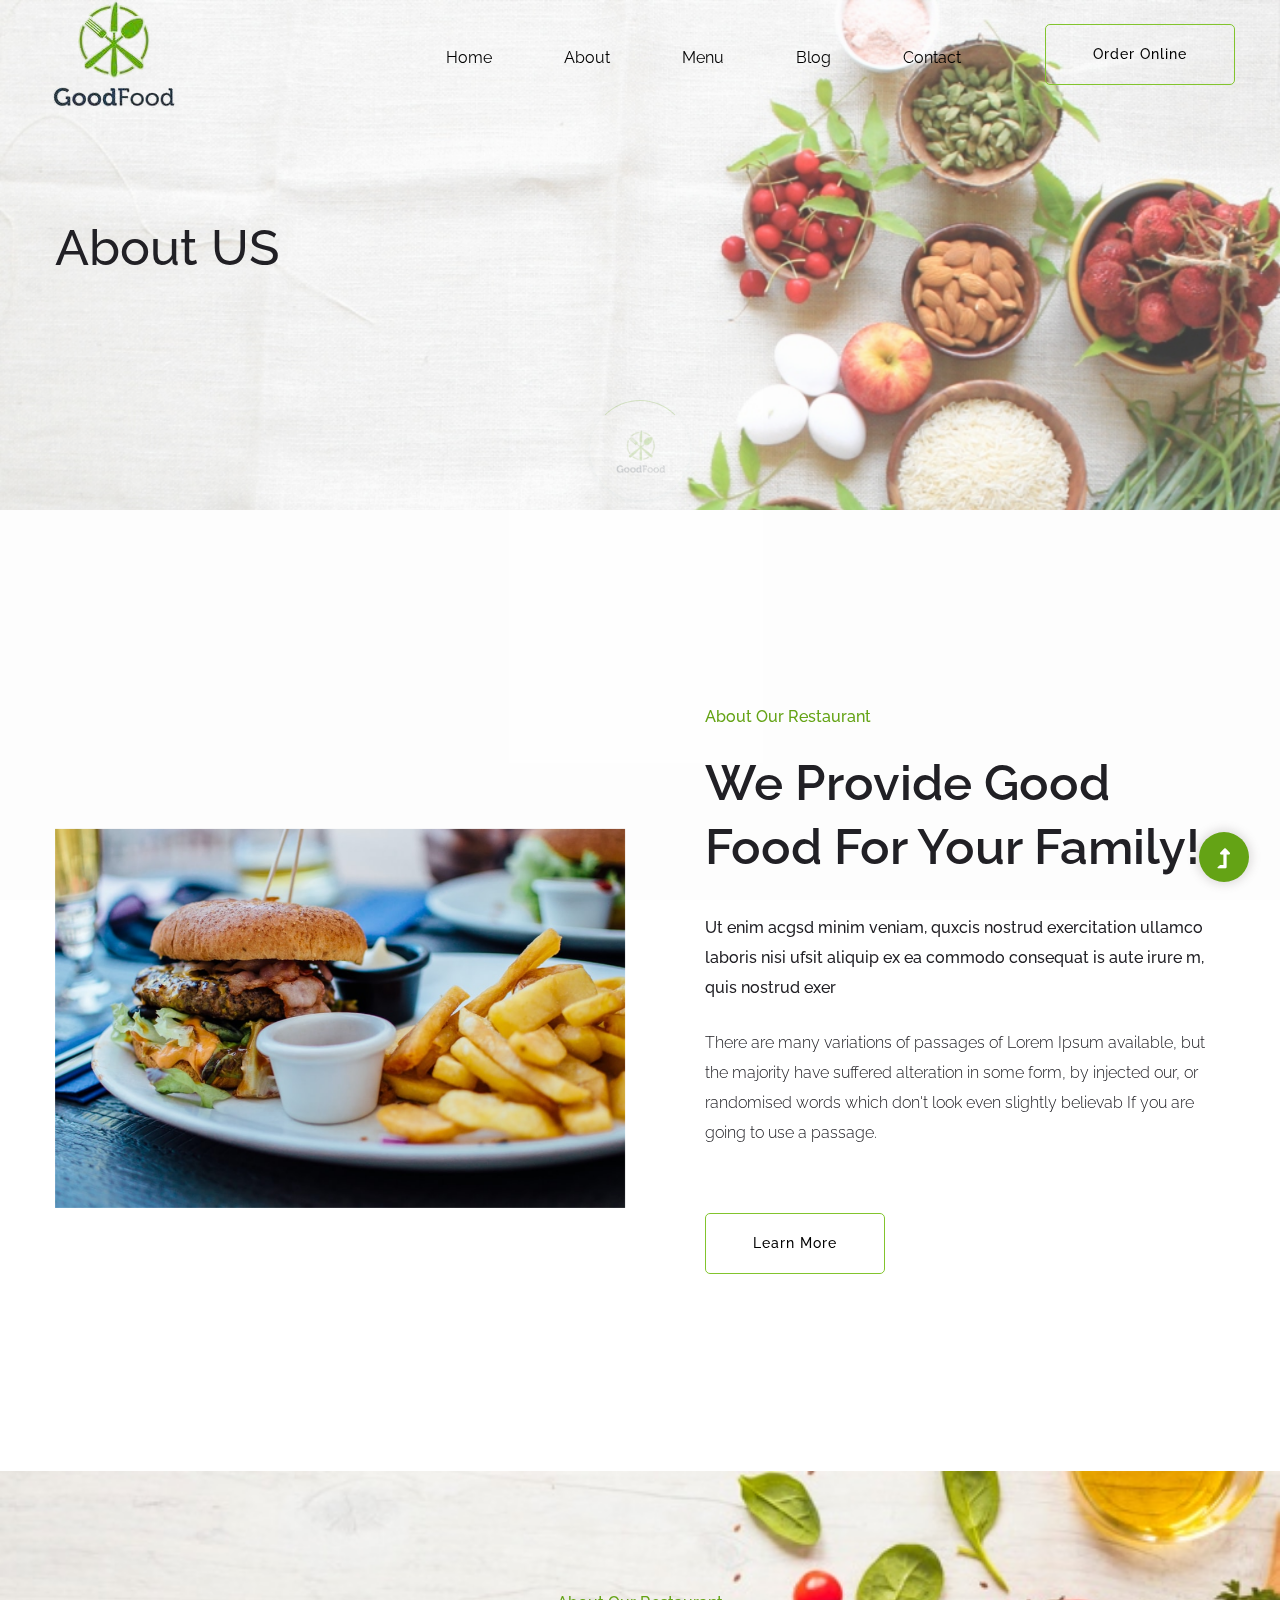
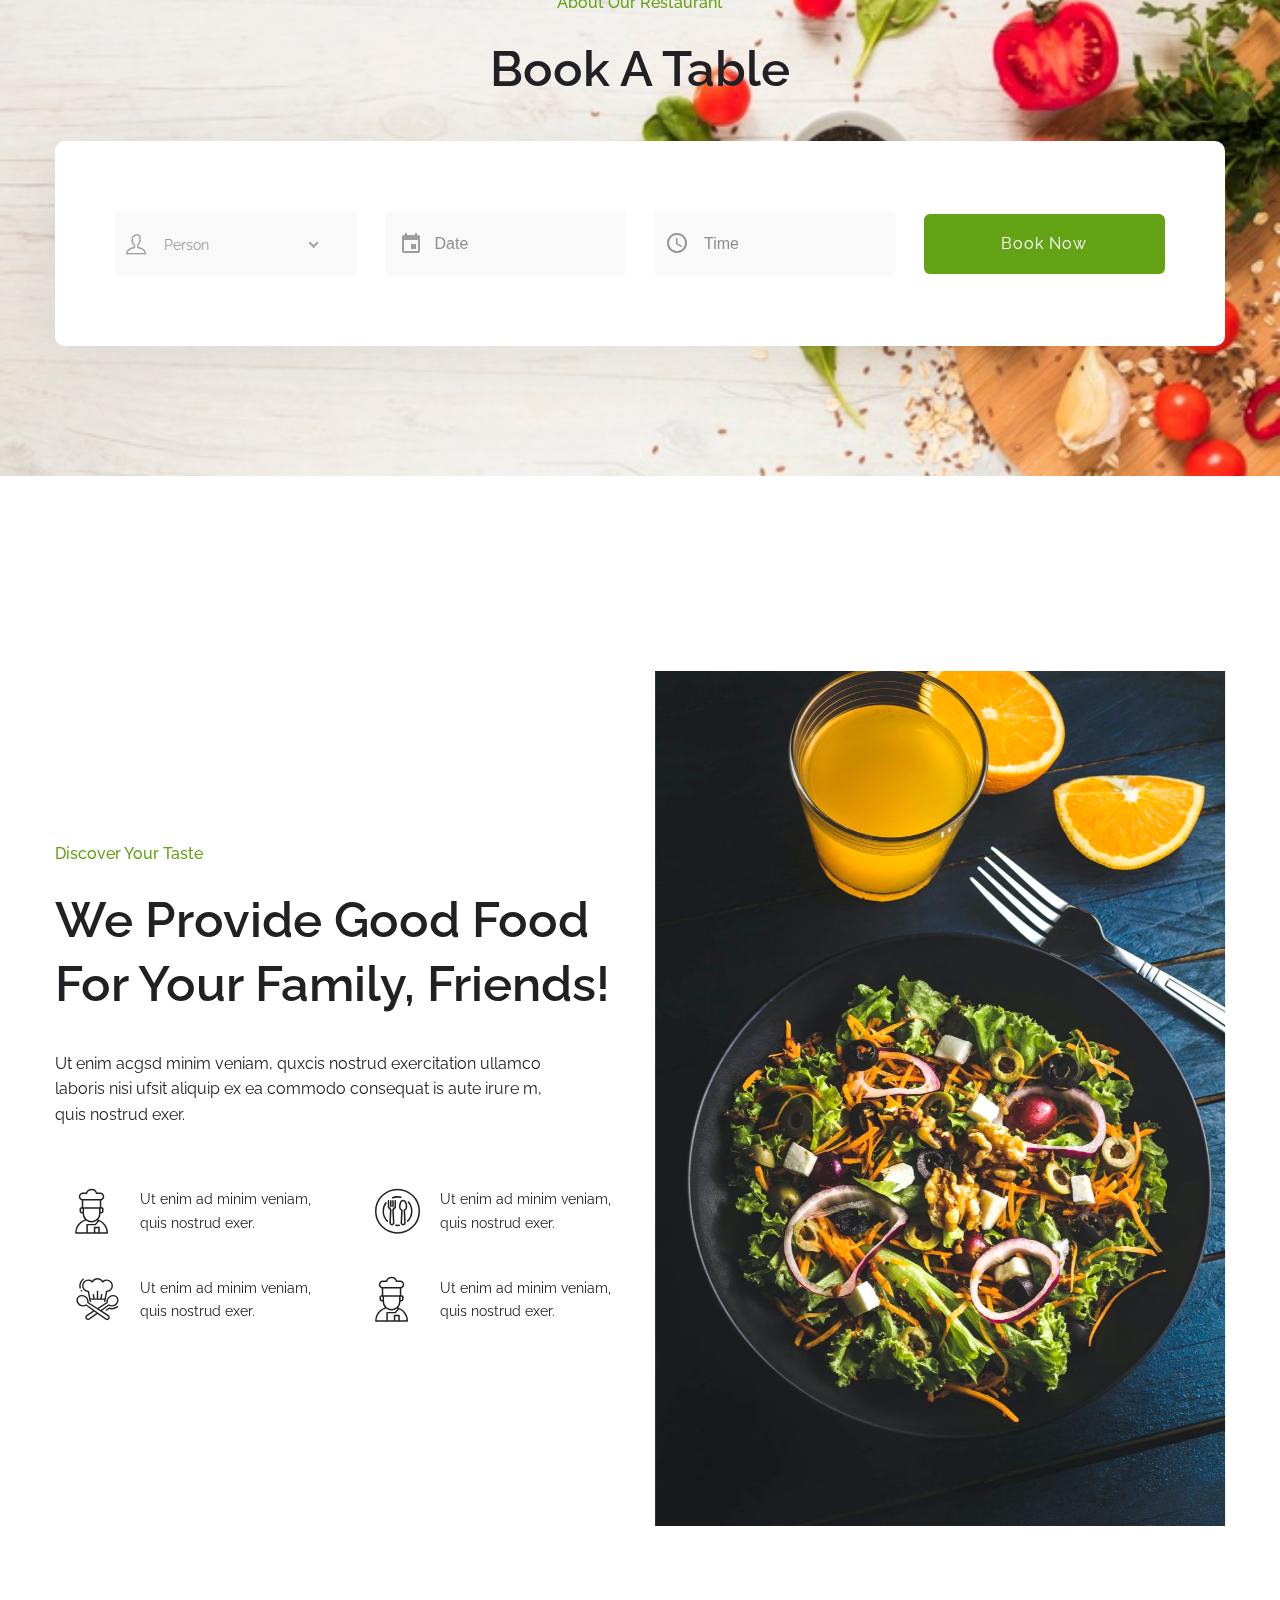
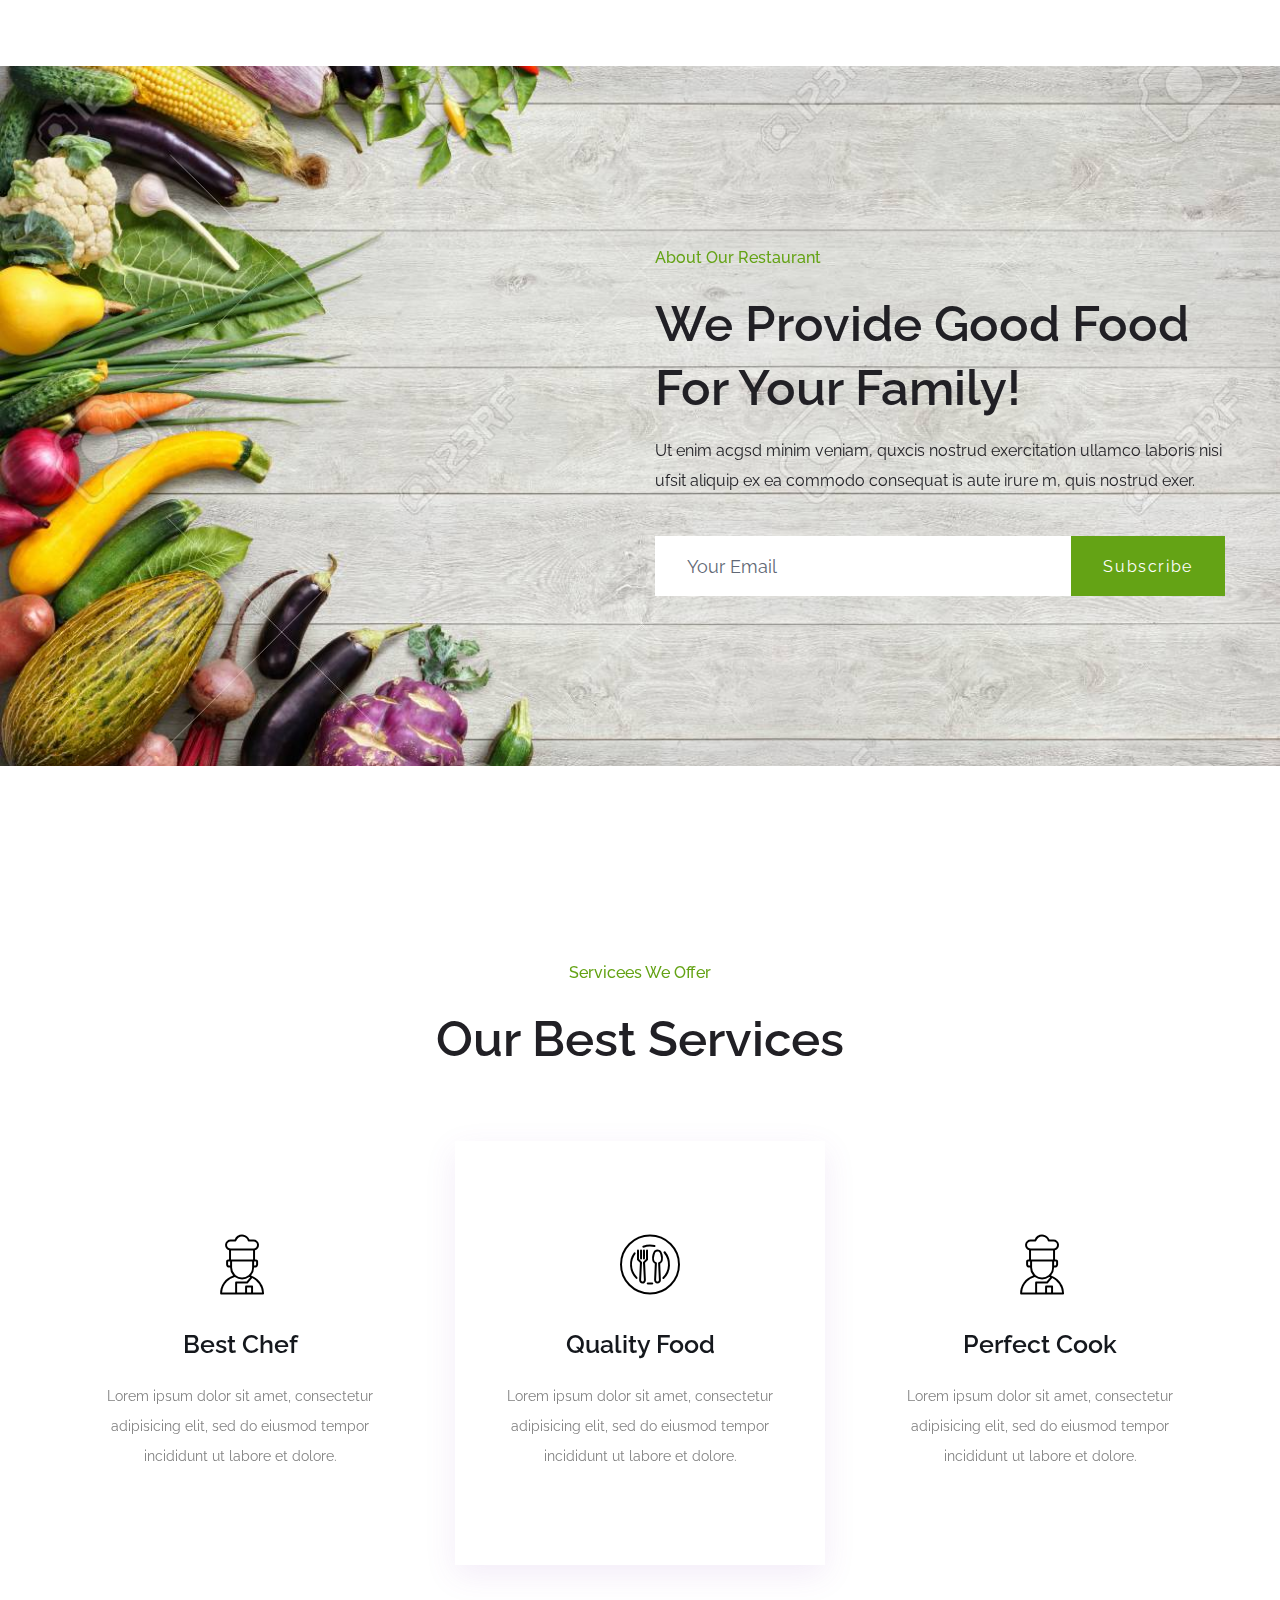
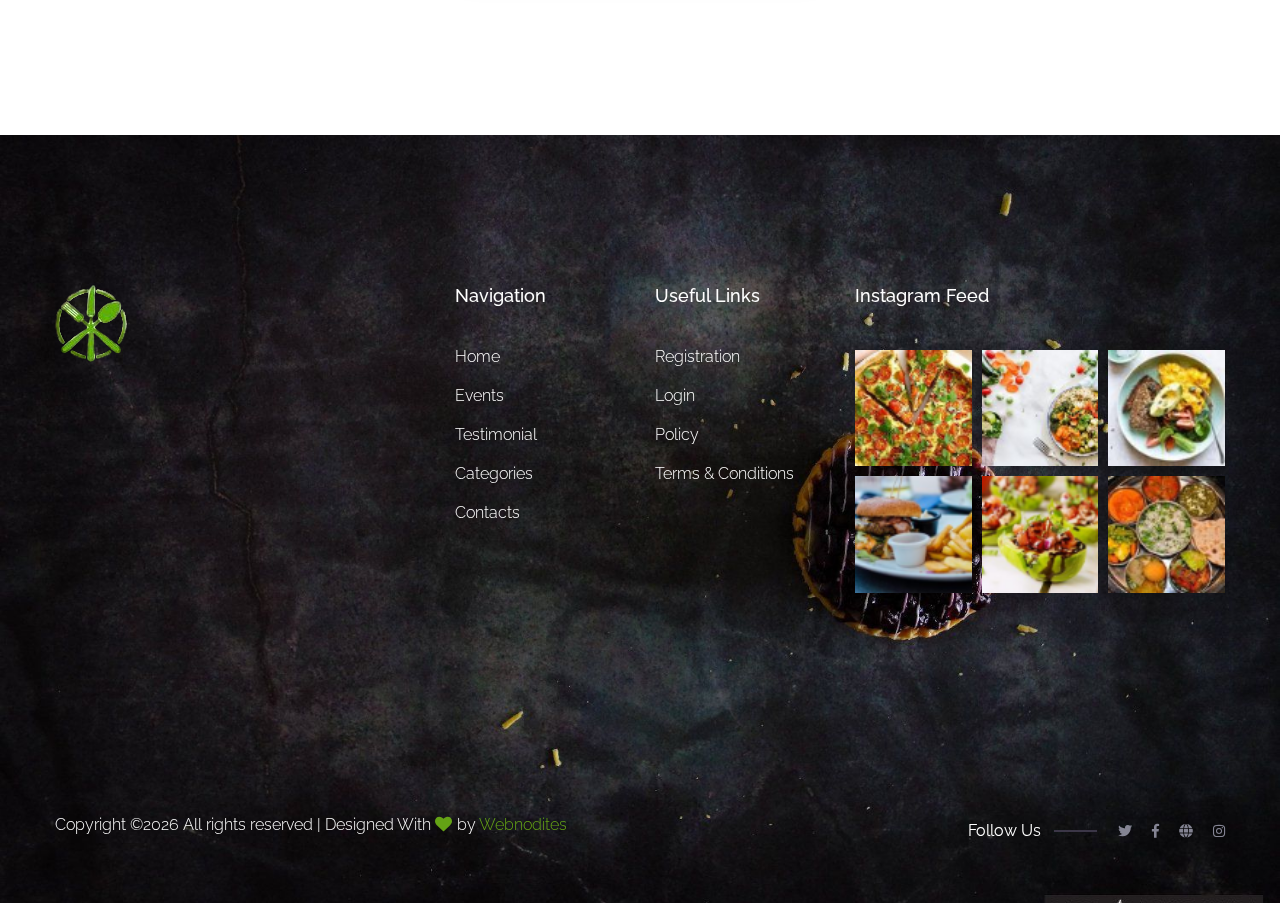
<file: about.html>
<!doctype html>
<html class="no-js" lang="zxx">
<head>
    <meta charset="utf-8">
    <meta http-equiv="x-ua-compatible" content="ie=edge">
    <title>Good Food</title>
    <meta name="description" content="">
    <meta name="viewport" content="width=device-width, initial-scale=1">
    <link rel="manifest" href="site.webmanifest">
    <link rel="shortcut icon" type="image/x-icon" href="assets/image/fav.png">
    <link href="https://fonts.googleapis.com/css2?family=Raleway:ital,wght@0,100;0,200;0,400;0,500;0,531;0,600;0,700;0,800;0,900;1,100;1,200;1,300;1,400;1,500;1,531;1,600;1,700;1,800;1,900&display=swap" rel="stylesheet">

    <!-- CSS here -->
    <link rel="stylesheet" href="assets/css/bootstrap.min.css">
    <link rel="stylesheet" href="assets/css/owl.carousel.min.css">
    <link rel="stylesheet" href="assets/css/slicknav.css">
    <link rel="stylesheet" href="assets/css/flaticon.css">
    <link rel="stylesheet" href="assets/css/gijgo.css">
    <link rel="stylesheet" href="assets/css/animate.min.css">
    <link rel="stylesheet" href="assets/css/magnific-popup.css">
    <link rel="stylesheet" href="assets/css/fontawesome-all.min.css">
    <link rel="stylesheet" href="assets/css/themify-icons.css">
    <link rel="stylesheet" href="assets/css/slick.css">
    <link rel="stylesheet" href="assets/css/nice-select.css">
    <link rel="stylesheet" href="assets/css/style.css">
</head>
<body>
    <!--? Preloader Start -->
    <div id="preloader-active">
        <div class="preloader d-flex align-items-center justify-content-center">
            <div class="preloader-inner position-relative">
                <div class="preloader-circle"></div>
                <div class="preloader-img pere-text">
                    <img src="assets/image/logo.png" alt="">
                </div>
            </div>
        </div>
    </div>
    <!-- Preloader Start -->
    <header>
        <!--? Header Start -->
        <div class="header-area header-transparent">
                <div class="main-header  header-sticky">
                    <div class="container-fluid">
                        <div class="row align-items-center">
                            <!-- Logo -->
                            <div class="col-xl-2 col-lg-2 col-md-1">
                                <div class="logo">
                                    <a href="index.html"><img src="assets/image/logo.png" alt=""></a>
                                </div>
                            </div>
                            <div class="col-xl-10 col-lg-10 col-md-10">
                                <div class="menu-main d-flex align-items-center justify-content-end">
                                    <!-- Main-menu -->
                                    <div class="main-menu f-right d-none d-lg-block">
                                        <nav> 
                                            <ul id="navigation">
                                                <li><a href="index.html">Home</a></li>
                                                <li><a href="about.html">About</a></li>
                                                <li><a href="menu.html">Menu</a></li>
                                                <li><a href="blog.html">Blog</a></li>
                                                <li><a href="contact.html">Contact</a></li>
                                            </ul>
                                        </nav>
                                    </div>
                                    <div class="header-right-btn f-right d-none d-lg-block ml-20">
                                        <a href="contact.html" class="border-btn header-btn">Order Online</a>
                                    </div>
                                </div>
                            </div>   
                            <!-- Mobile Menu -->
                            <div class="col-12">
                                <div class="mobile_menu d-block d-lg-none"></div>
                            </div>
                        </div>
                    </div>
                </div>
        </div>
        <!-- Header End -->
    </header>
    <main>
        <!--? Hero Start -->
        <div class="slider-area">
            <div class="slider-height2 d-flex align-items-center">
                <div class="container">
                    <div class="row">
                        <div class="col-xl-12">
                            <div class="hero-cap hero-cap2">
                                <h2>About US</h2>
                            </div>
                        </div>
                    </div>
                </div>
            </div>
        </div>
        <!-- Hero End -->
        <!--? About-2 Area Start -->
        <div class="about-area2 section-padding30">
            <div class="container">
                <div class="row align-items-center">
                    <div class="col-lg-6 col-md-12">
                        <!-- about-img -->
                        <div class="about-img ">
                            <img src="assets/image/3.jpg" alt="">
                        </div>
                    </div>
                    <div class="col-lg-6 col-md-12">
                        <div class="about-caption mb-50">
                            <!-- Section Tittle -->
                            <div class="section-tittle mb-35">
                                <span>About Our Restaurant</span>
                                <h2>We Provide Good Food  For Your Family!</h2>
                            </div>
                            <p class="pera-top">Ut enim acgsd minim veniam, quxcis nostrud exercitation ullamco laboris nisi ufsit aliquip ex ea commodo consequat is aute irure m, quis nostrud exer</p>

                            <p  class="mb-65 pera-bottom">There are many variations of passages of Lorem Ipsum available, but the majority have suffered alteration in some form, by injected our, or randomised words which don't look even slightly believab If you are going to use a passage.</p>
                            <a href="about.html" class="border-btn">Learn More</a>
                        </div>
                    </div>
                </div>
            </div>
        </div>

        <!--? Booking Room Start-->
        <div class="booking-area section-bg pt-120 pb-130" data-background="assets/image/bg1.jpg">
            <div class="container">
                <div class="row justify-content-center">
                    <div class="cl-xl-7 col-lg-8 col-md-10">
                        <!-- Section Tittle -->
                        <div class="section-tittle text-center mb-40">
                            <span>About Our Restaurant</span>
                            <h2>Book A Table</h2>
                        </div> 
                    </div>
                </div>
                <div class="row justify-content-center">
                    <div class="col-12">
                        <form action="#">
                            <div class="booking-wrap d-flex justify-content-between align-items-center">
                                <!-- Single Select Box -->
                                <div class="single-select-box mb-30">
                                    <div class="select-this">
                                        <div class="select-itms">
                                            <div class="select-icon">
                                                <i class="ti-user"></i>
                                            </div>
                                            <select name="select" id="select1">
                                                <option value="">Person</option>
                                                <option value="">Person 2</option>
                                                <option value="">Person 3</option>
                                                <option value="">Person 4</option>
                                            </select>
                                        </div>
                                    </div>
                                </div>
                                <!-- select in date -->
                                <div class="single-select-box mb-30">
                                    <div class="boking-datepicker">
                                        <input id="datepicker1"  placeholder="Date" />
                                    </div>
                                </div>
                                <!-- Single Select Box -->
                                <div class="single-select-box mb-30">
                                    <div class="boking-datepicker">
                                        <input id="timepicker"  placeholder="Time" />
                                    </div>
                                </div>
                                <!-- Single Select Box -->
                                <div class="single-select-box mb-30">
                                    <button class="btn select-btn">Book Now</button>
                                </div>
                            </div>
                        </form>
                    </div>
                </div>
            </div>
        </div>
        <!-- Booking Room End-->
        <!--? About Area Start -->
        <div class="about-low-area section-padding30">
            <div class="container">
                <div class="row align-items-center">
                    <div class="col-lg-6 col-md-12">
                        <div class="about-caption mb-50">
                            <!-- Section Tittle -->
                            <div class="section-tittle mb-35">
                                <span>Discover Your Taste</span>
                                <h2>We Provide Good Food For Your Family, Friends!</h2>
                            </div>
                            <p>Ut enim acgsd minim veniam, quxcis nostrud exercitation ullamco laboris nisi ufsit aliquip ex ea commodo consequat is aute irure m, quis nostrud exer.</p>
                        </div>
                        <div class="row">
                            <div class="col-lg-6 col-md-6 col-sm-6 col-xs-10">
                                <div class="single-caption mb-20">
                                    <div class="caption-icon">
                                        <span class="flaticon-restaurant"></span>
                                    </div>
                                    <div class="caption">
                                        <p>Ut enim ad minim veniam, quis nostrud exer.</p>
                                    </div>
                                </div>
                            </div>
                            <div class="col-lg-6 col-md-6 col-sm-6 col-xs-10">
                                <div class="single-caption mb-20">
                                    <div class="caption-icon">
                                        <span class="flaticon-tools-and-utensils-1"></span>
                                    </div>
                                    <div class="caption">
                                        <p>Ut enim ad minim veniam, quis nostrud exer.</p>
                                    </div>
                                </div>
                            </div>
                            <div class="col-lg-6 col-md-6 col-sm-6 col-xs-10">
                                <div class="single-caption mb-20">
                                    <div class="caption-icon">
                                        <span class="flaticon-hat"></span>
                                    </div>
                                    <div class="caption">
                                        <p>Ut enim ad minim veniam, quis nostrud exer.</p>
                                    </div>
                                </div>
                            </div>
                            <div class="col-lg-6 col-md-6 col-sm-6 col-xs-10">
                                <div class="single-caption mb-20">
                                    <div class="caption-icon">
                                        <span class="flaticon-restaurant"></span>
                                    </div>
                                    <div class="caption">
                                        <p>Ut enim ad minim veniam, quis nostrud exer.</p>
                                    </div>
                                </div>
                            </div>
                        </div>
                    </div>
                    <div class="col-lg-6 col-md-12">
                        <!-- about-img -->
                        <div class="about-img ">
                            <img src="assets/image/1.jpg" alt="">
                        </div>
                    </div>
                </div>
            </div>
        </div>
        <!-- About Area End -->
        <!--? About-3 Start -->
        <div class="about-area3 pt-180 pb-170 section-bg" data-background="assets/image/bg7.jpg">
            <div class="container">
                <div class="row justify-content-end">
                    <div class="col-xl-6 col-lg-6 col-md-9 col-sm-11">
                        <!-- Section Tittle -->
                        <div class="section-tittle section-tittle2 mb-40">
                            <span>About Our Restaurant</span>
                            <h2>We Provide Good Food For Your Family!</h2>
                            <p>Ut enim acgsd minim veniam, quxcis nostrud exercitation ullamco laboris nisi ufsit aliquip ex ea commodo consequat is aute irure m, quis nostrud exer.</p>
                        </div> 
                        <!--Hero form -->
                        <form action="#" class="search-box">
                            <div class="input-form">
                                <input type="text" placeholder="Your Email">
                            </div>
                            <div class="search-form">
                                <button>Subscribe</button>
                            </div>  
                        </form> 
                    </div>
                </div>
            </div>
        </div>
        <!-- About-3 End -->
        <!-- About-2 Area End -->
        <!--? Our Services Start -->
        <div class="our-services section-padding30">
            <div class="container">
                <div class="row justify-content-sm-center">
                    <div class="cl-xl-7 col-lg-8 col-md-10">
                        <!-- Section Tittle -->
                        <div class="section-tittle text-center mb-70">
                            <span>Servicees We Offer</span>
                            <h2>Our Best Services</h2>
                        </div> 
                    </div>
                </div>
                <div class="row">
                    <div class=" col-lg-4 col-md-6 col-sm-6">
                        <div class="single-services text-center mb-30">
                            <div class="services-ion">
                                <span class="flaticon-restaurant"></span>
                            </div>
                            <div class="services-cap">
                                <h5><a href="#">Best Chef</a></h5>
                                <p>Lorem ipsum dolor sit amet, consectetur adipisicing elit, sed do eiusmod tempor incididunt ut labore et dolore.</p>
                            </div>
                        </div>
                    </div>
                    <div class=" col-lg-4 col-md-6 col-sm-6">
                        <div class="single-services active text-center mb-30">
                            <div class="services-ion">
                                <span class="flaticon-tools-and-utensils-1"></span>
                            </div>
                            <div class="services-cap">
                                <h5><a href="#">Quality Food</a></h5>
                                <p>Lorem ipsum dolor sit amet, consectetur adipisicing elit, sed do eiusmod tempor incididunt ut labore et dolore.</p>
                            </div>
                        </div>
                    </div>
                    <div class=" col-lg-4 col-md-6 col-sm-6">
                        <div class="single-services text-center mb-30">
                            <div class="services-ion">
                                <span class="flaticon-restaurant"></span>
                            </div>
                            <div class="services-cap">
                                <h5><a href="#">Perfect Cook</a></h5>
                                <p>Lorem ipsum dolor sit amet, consectetur adipisicing elit, sed do eiusmod tempor incididunt ut labore et dolore.</p>
                            </div>
                        </div>
                    </div>
                </div>
            </div>
        </div>
        <!-- Our Services End -->
    </main>
    <footer>
        <!--? Footer Start-->
        <div class="footer-area section-bg" data-background="assets/image/bg8.jpg">
            <div class="container">
                <div class="footer-top footer-padding">
                    <div class="row d-flex justify-content-between">
                        <div class="col-xl-4 col-lg-4 col-md-5 col-sm-8">
                            <div class="single-footer-caption mb-50">
                                <!-- logo -->
                                <div class="footer-logo">
                                    <a href="index.html"><img src="assets/image/fav.png" alt=""></a>
                                </div>
                            </div>
                        </div>
                        <div class="col-xl-2 col-lg-2 col-md-5 col-sm-6">
                            <div class="single-footer-caption mb-50">
                                <div class="footer-tittle">
                                    <h4>Navigation</h4>
                                    <ul>
                                        <li><a href="#">Home</a></li>
                                        <li><a href="#">Events</a></li>
                                        <li><a href="#">Testimonial</a></li>
                                        <li><a href="#">Categories</a></li>
                                        <li><a href="#">Contacts</a></li>
                                    </ul>
                                </div>
                            </div>
                        </div>
                        <div class="col-xl-2 col-lg-2 col-md-5 col-sm-6">
                            <div class="single-footer-caption mb-50">
                                <div class="footer-tittle">
                                    <h4>Useful Links</h4>
                                    <ul>
                                        <li><a href="#">Registration</a></li>
                                        <li><a href="#">Login</a></li>
                                        <li><a href="#">Policy</a></li>
                                        <li><a href="#">Terms & Conditions</a></li>
                                    </ul>
                                </div>
                            </div>
                        </div>
                        <!-- Instagram -->
                        <div class="col-xl-4 col-lg-4 col-md-5 col-sm-7">
                            <div class="single-footer-caption mb-50">
                                <div class="footer-tittle">
                                    <h4>Instagram Feed</h4>
                                </div>
                                <div class="instagram-gellay">
                                     <ul class="insta-feed">
                                        <li><a href="#"><img src="assets/image/insta/1.png" alt=""></a></li>
                                        <li><a href="#"><img src="assets/image/insta/2.png" alt=""></a></li>
                                        <li><a href="#"><img src="assets/image/insta/3.png" alt=""></a></li>
                                        <li><a href="#"><img src="assets/image/insta/4.png" alt=""></a></li>
                                        <li><a href="#"><img src="assets/image/insta/5.png" alt=""></a></li>
                                        <li><a href="#"><img src="assets/image/insta/6.png" alt=""></a></li>
                                    </ul>
                                </div>
                            </div>
                        </div>
                    </div>
                </div>
                <div class="footer-bottom">
                    <div class="row d-flex justify-content-between align-items-center">
                        <div class="col-xl-9 col-lg-8">
                            <div class="footer-copy-right">
                                <p><!-- Link back to Colorlib can't be removed. Template is licensed under CC BY 3.0. -->
  Copyright &copy;<script>document.write(new Date().getFullYear());</script> All rights reserved | Designed With <i class="fa fa-heart" aria-hidden="true"></i> by <a href="http://webnodites.tech" target="_blank">Webnodites</a>
  <!-- Link back to Colorlib can't be removed. Template is licensed under CC BY 3.0. --></p>
                            </div>
                        </div>
                        <div class="col-xl-3 col-lg-4">
                            <!-- Footer Social -->
                            <div class="footer-social f-right">
                                <span>Follow Us</span>
                                <a href="#"><i class="fab fa-twitter"></i></a>
                                <a href="#"><i class="fab fa-facebook-f"></i></a>
                                <a href="#"><i class="fas fa-globe"></i></a>
                                <a href="#"><i class="fab fa-instagram"></i></a>
                            </div>
                        </div>
                    </div>
                </div>
            </div>
        </div>
        <!-- Footer End-->
    </footer>
    <!-- Scroll Up -->
    <div id="back-top" >
        <a title="Go to Top" href="#"> <i class="fas fa-level-up-alt"></i></a>
    </div>

    <!-- JS here -->

    <script src="./assets/js/vendor/modernizr-3.5.0.min.js"></script>
    <!-- Jquery, Popper, Bootstrap -->
    <script src="./assets/js/vendor/jquery-1.12.4.min.js"></script>
    <script src="./assets/js/popper.min.js"></script>
    <script src="./assets/js/bootstrap.min.js"></script>
    <!-- Jquery Mobile Menu -->
    <script src="./assets/js/jquery.slicknav.min.js"></script>

    <!-- Jquery Slick , Owl-Carousel Plugins -->
    <script src="./assets/js/owl.carousel.min.js"></script>
    <script src="./assets/js/slick.min.js"></script>
    <!-- One Page, Animated-HeadLin -->
    <script src="./assets/js/wow.min.js"></script>
    <script src="./assets/js/animated.headline.js"></script>
    <script src="./assets/js/jquery.magnific-popup.js"></script>

    <!-- Date Picker -->
    <script src="./assets/js/gijgo.min.js"></script>
    <!-- Nice-select, sticky -->
    <script src="./assets/js/jquery.nice-select.min.js"></script>
    <script src="./assets/js/jquery.sticky.js"></script>
    
    <!-- contact js -->
    <script src="./assets/js/contact.js"></script>
    <script src="./assets/js/jquery.form.js"></script>
    <script src="./assets/js/jquery.validate.min.js"></script>
    <script src="./assets/js/mail-script.js"></script>
    <script src="./assets/js/jquery.ajaxchimp.min.js"></script>
    
    <!-- Jquery Plugins, main Jquery -->	
    <script src="./assets/js/plugins.js"></script>
    <script src="./assets/js/main.js"></script>
    
    </body>
</html>
</file>
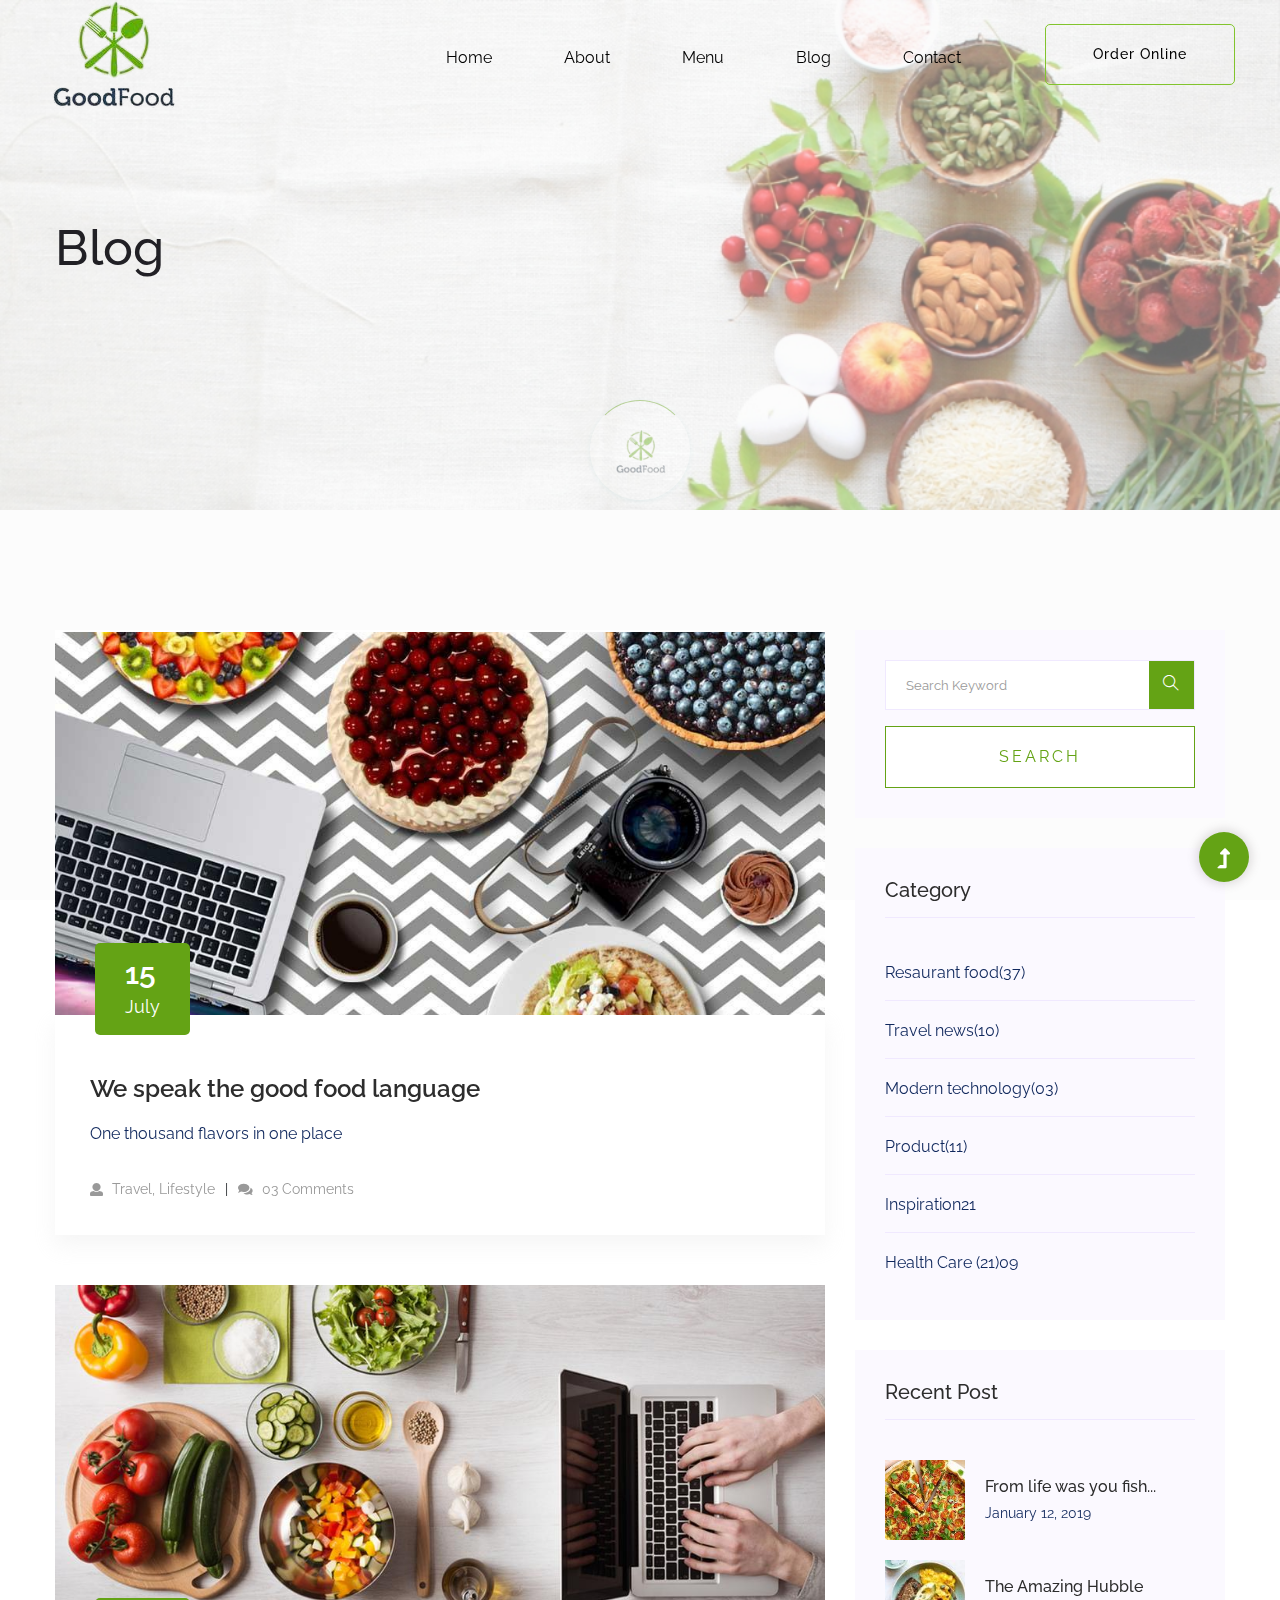
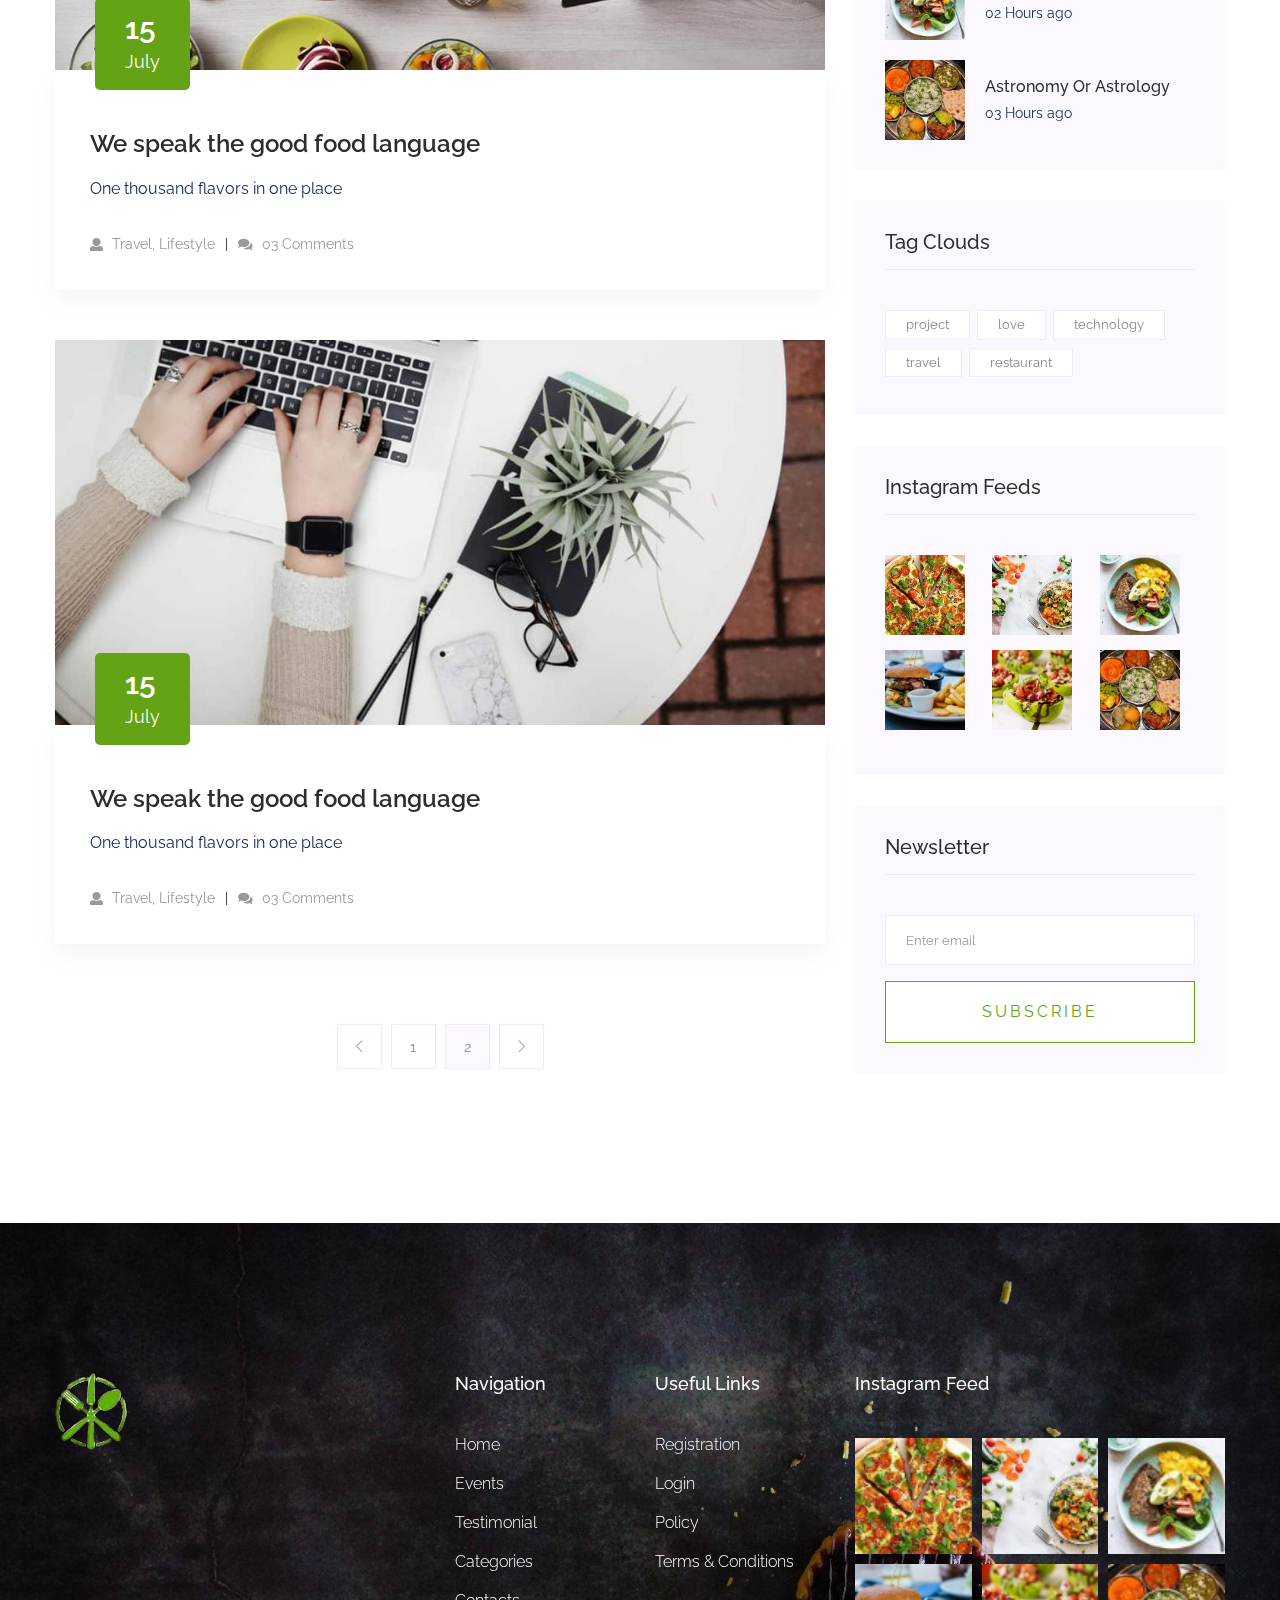
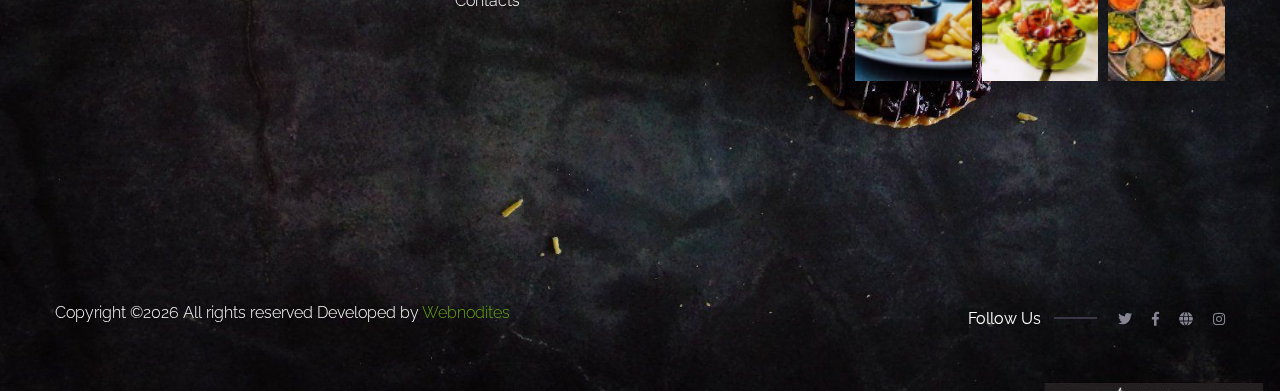
<file: blog.html>
<!doctype html>
<html class="no-js" lang="zxx">
<head>
    <meta charset="utf-8">
    <meta http-equiv="x-ua-compatible" content="ie=edge">
    <title>Good Food</title>
    <meta name="description" content="">
    <meta name="viewport" content="width=device-width, initial-scale=1">
    <link rel="manifest" href="site.webmanifest">
    <link rel="shortcut icon" type="image/x-icon" href="">
    <link href="https://fonts.googleapis.com/css2?family=Raleway:ital,wght@0,100;0,200;0,400;0,500;0,531;0,600;0,700;0,800;0,900;1,100;1,200;1,300;1,400;1,500;1,531;1,600;1,700;1,800;1,900&display=swap" rel="stylesheet">

    <!-- CSS here -->
    <link rel="stylesheet" href="assets/css/bootstrap.min.css">
    <link rel="stylesheet" href="assets/css/owl.carousel.min.css">
    <link rel="stylesheet" href="assets/css/slicknav.css">
    <link rel="stylesheet" href="assets/css/flaticon.css">
    <link rel="stylesheet" href="assets/css/gijgo.css">
    <link rel="stylesheet" href="assets/css/animate.min.css">
    <link rel="stylesheet" href="assets/css/magnific-popup.css">
    <link rel="stylesheet" href="assets/css/fontawesome-all.min.css">
    <link rel="stylesheet" href="assets/css/themify-icons.css">
    <link rel="stylesheet" href="assets/css/slick.css">
    <link rel="stylesheet" href="assets/css/nice-select.css">
    <link rel="stylesheet" href="assets/css/style.css">
</head>
<body>
    <!--? Preloader Start -->
    <div id="preloader-active">
        <div class="preloader d-flex align-items-center justify-content-center">
            <div class="preloader-inner position-relative">
                <div class="preloader-circle"></div>
                <div class="preloader-img pere-text">
                    <img src="assets/image/logo.png" alt="">
                </div>
            </div>
        </div>
    </div>
    <!-- Preloader Start -->
    <header>
        <!--? Header Start -->
        <div class="header-area header-transparent">
                <div class="main-header  header-sticky">
                    <div class="container-fluid">
                        <div class="row align-items-center">
                            <!-- Logo -->
                            <div class="col-xl-2 col-lg-2 col-md-1">
                                <div class="logo">
                                    <a href="index.html"><img src="assets/image/logo.png" alt=""></a>
                                </div>
                            </div>
                            <div class="col-xl-10 col-lg-10 col-md-10">
                                <div class="menu-main d-flex align-items-center justify-content-end">
                                    <!-- Main-menu -->
                                    <div class="main-menu f-right d-none d-lg-block">
                                        <nav> 
                                            <ul id="navigation">
                                                <li><a href="index.html">Home</a></li>
                                                <li><a href="about.html">About</a></li>
                                                <li><a href="menu.html">Menu</a></li>
                                                <li><a href="blog.html">Blog</a></li>
                                                <li><a href="contact.html">Contact</a></li>
                                            </ul>
                                        </nav>
                                    </div>
                                    <div class="header-right-btn f-right d-none d-lg-block ml-20">
                                        <a href="contact.html" class="border-btn header-btn">Order Online</a>
                                    </div>
                                </div>
                            </div>   
                            <!-- Mobile Menu -->
                            <div class="col-12">
                                <div class="mobile_menu d-block d-lg-none"></div>
                            </div>
                        </div>
                    </div>
                </div>
        </div>
        <!-- Header End -->
    </header>
    <main>
        <!--? Hero Start -->
        <div class="slider-area ">
            <div class="slider-height2 d-flex align-items-center">
                <div class="container">
                    <div class="row">
                        <div class="col-xl-12">
                            <div class="hero-cap hero-cap2">
                                <h2>Blog</h2>
                            </div>
                        </div>
                    </div>
                </div>
            </div>
        </div>
        <!-- Hero End -->
        <!--================Blog Area =================-->
        <section class="blog_area section-padding">
            <div class="container">
                <div class="row">
                    <div class="col-lg-8 mb-5 mb-lg-0">
                        <div class="blog_left_sidebar">
                            <article class="blog_item">
                                <div class="blog_item_img">
                                    <img class="card-img rounded-0" src="assets/image/blog/1.png" alt="">
                                    <a href="#" class="blog_item_date">
                                        <h3>15</h3>
                                        <p>July</p>
                                    </a>
                                </div>
                                <div class="blog_details">
                                    <a class="d-inline-block" href="blog_details.html">
                                        <h2 class="blog-head" style="color: #2d2d2d;">We speak the good food language</h2>
                                    </a>
                                    <p>One thousand flavors in one place</p>
                                    <ul class="blog-info-link">
                                        <li><a href="#"><i class="fa fa-user"></i> Travel, Lifestyle</a></li>
                                        <li><a href="#"><i class="fa fa-comments"></i> 03 Comments</a></li>
                                    </ul>
                                </div>
                            </article>

                             <article class="blog_item">
                                <div class="blog_item_img">
                                    <img class="card-img rounded-0" src="assets/image/blog/2.png" alt="">
                                    <a href="#" class="blog_item_date">
                                        <h3>15</h3>
                                        <p>July</p>
                                    </a>
                                </div>
                                <div class="blog_details">
                                    <a class="d-inline-block" href="blog_details.html">
                                        <h2 class="blog-head" style="color: #2d2d2d;">We speak the good food language</h2>
                                    </a>
                                    <p>One thousand flavors in one place</p>
                                    <ul class="blog-info-link">
                                        <li><a href="#"><i class="fa fa-user"></i> Travel, Lifestyle</a></li>
                                        <li><a href="#"><i class="fa fa-comments"></i> 03 Comments</a></li>
                                    </ul>
                                </div>
                            </article>

                             <article class="blog_item">
                                <div class="blog_item_img">
                                    <img class="card-img rounded-0" src="assets/image/blog/3.png" alt="">
                                    <a href="#" class="blog_item_date">
                                        <h3>15</h3>
                                        <p>July</p>
                                    </a>
                                </div>
                                <div class="blog_details">
                                    <a class="d-inline-block" href="blog_details.html">
                                        <h2 class="blog-head" style="color: #2d2d2d;">We speak the good food language</h2>
                                    </a>
                                    <p>One thousand flavors in one place</p>
                                    <ul class="blog-info-link">
                                        <li><a href="#"><i class="fa fa-user"></i> Travel, Lifestyle</a></li>
                                        <li><a href="#"><i class="fa fa-comments"></i> 03 Comments</a></li>
                                    </ul>
                                </div>
                            </article>

                           
                            
                            <nav class="blog-pagination justify-content-center d-flex">
                                <ul class="pagination">
                                    <li class="page-item">
                                        <a href="#" class="page-link" aria-label="Previous">
                                            <i class="ti-angle-left"></i>
                                        </a>
                                    </li>
                                    <li class="page-item">
                                        <a href="#" class="page-link">1</a>
                                    </li>
                                    <li class="page-item active">
                                        <a href="#" class="page-link">2</a>
                                    </li>
                                    <li class="page-item">
                                        <a href="#" class="page-link" aria-label="Next">
                                            <i class="ti-angle-right"></i>
                                        </a>
                                    </li>
                                </ul>
                            </nav>
                        </div>
                    </div>
                    <div class="col-lg-4">
                        <div class="blog_right_sidebar">
                            <aside class="single_sidebar_widget search_widget">
                                <form action="#">
                                    <div class="form-group">
                                        <div class="input-group mb-3">
                                            <input type="text" class="form-control" placeholder='Search Keyword'
                                                onfocus="this.placeholder = ''"
                                                onblur="this.placeholder = 'Search Keyword'">
                                            <div class="input-group-append">
                                                <button class="btns" type="button"><i class="ti-search"></i></button>
                                            </div>
                                        </div>
                                    </div>
                                    <button class="button rounded-0 primary-bg text-white w-100 btn_1 boxed-btn"
                                        type="submit">Search</button>
                                </form>
                            </aside>
                            <aside class="single_sidebar_widget post_category_widget">
                                <h4 class="widget_title" style="color: #2d2d2d;">Category</h4>
                                <ul class="list cat-list">
                                    <li>
                                        <a href="#" class="d-flex">
                                            <p>Resaurant food</p>
                                            <p>(37)</p>
                                        </a>
                                    </li>
                                    <li>
                                        <a href="#" class="d-flex">
                                            <p>Travel news</p>
                                            <p>(10)</p>
                                        </a>
                                    </li>
                                    <li>
                                        <a href="#" class="d-flex">
                                            <p>Modern technology</p>
                                            <p>(03)</p>
                                        </a>
                                    </li>
                                    <li>
                                        <a href="#" class="d-flex">
                                            <p>Product</p>
                                            <p>(11)</p>
                                        </a>
                                    </li>
                                    <li>
                                        <a href="#" class="d-flex">
                                            <p>Inspiration</p>
                                            <p>21</p>
                                        </a>
                                    </li>
                                    <li>
                                        <a href="#" class="d-flex">
                                            <p>Health Care (21)</p>
                                            <p>09</p>
                                        </a>
                                    </li>
                                </ul>
                            </aside>
                            <aside class="single_sidebar_widget popular_post_widget">
                                <h3 class="widget_title" style="color: #2d2d2d;">Recent Post</h3>
                                <div class="media post_item">
                                    <img src="assets/image/insta/1.png" alt="post">
                                    <div class="media-body">
                                        <a href="blog_details.html">
                                            <h3 style="color: #2d2d2d;">From life was you fish...</h3>
                                        </a>
                                        <p>January 12, 2019</p>
                                    </div>
                                </div>
                                <div class="media post_item">
                                    <img src="assets/image/insta/3.png" alt="post">
                                    <div class="media-body">
                                        <a href="blog_details.html">
                                            <h3 style="color: #2d2d2d;">The Amazing Hubble</h3>
                                        </a>
                                        <p>02 Hours ago</p>
                                    </div>
                                </div>
                                <div class="media post_item">
                                    <img src="assets/image/insta/6.png" alt="post">
                                    <div class="media-body">
                                        <a href="blog_details.html">
                                            <h3 style="color: #2d2d2d;">Astronomy Or Astrology</h3>
                                        </a>
                                        <p>03 Hours ago</p>
                                    </div>
                                </div>
                                
                            </aside>
                            <aside class="single_sidebar_widget tag_cloud_widget">
                                <h4 class="widget_title" style="color: #2d2d2d;">Tag Clouds</h4>
                                <ul class="list">
                                    <li>
                                        <a href="#">project</a>
                                    </li>
                                    <li>
                                        <a href="#">love</a>
                                    </li>
                                    <li>
                                        <a href="#">technology</a>
                                    </li>
                                    <li>
                                        <a href="#">travel</a>
                                    </li>
                                    <li>
                                        <a href="#">restaurant</a>
                                    </li>
                                   
                                </ul>
                            </aside>

                            <aside class="single_sidebar_widget instagram_feeds">
                                <h4 class="widget_title" style="color: #2d2d2d;">Instagram Feeds</h4>
                                <ul class="instagram_row flex-wrap">
                                    <li>
                                        <a href="#">
                                            <img class="img-fluid" src="assets/image/insta/1.png" alt="">
                                        </a>
                                    </li>
                                    <li>
                                        <a href="#">
                                            <img class="img-fluid" src="assets/image/insta/2.png" alt="">
                                        </a>
                                    </li>
                                    <li>
                                        <a href="#">
                                            <img class="img-fluid" src="assets/image/insta/3.png" alt="">
                                        </a>
                                    </li>
                                    <li>
                                        <a href="#">
                                            <img class="img-fluid" src="assets/image/insta/4.png" alt="">
                                        </a>
                                    </li>
                                    <li>
                                        <a href="#">
                                            <img class="img-fluid" src="assets/image/insta/5.png" alt="">
                                        </a>
                                    </li>
                                    <li>
                                        <a href="#">
                                            <img class="img-fluid" src="assets/image/insta/6.png" alt="">
                                        </a>
                                    </li>
                                </ul>
                            </aside>
                            <aside class="single_sidebar_widget newsletter_widget">
                                <h4 class="widget_title" style="color: #2d2d2d;">Newsletter</h4>
                                <form action="#">
                                    <div class="form-group">
                                        <input type="email" class="form-control" onfocus="this.placeholder = ''"
                                            onblur="this.placeholder = 'Enter email'" placeholder='Enter email' required>
                                    </div>
                                    <button class="button rounded-0 primary-bg text-white w-100 btn_1 boxed-btn"
                                        type="submit">Subscribe</button>
                                </form>
                            </aside>
                        </div>
                    </div>
                </div>
            </div>
        </section>
        <!--================Blog Area =================-->
    </main>
     <footer>
        <!--? Footer Start-->
        <div class="footer-area section-bg" data-background="assets/image/bg8.jpg">
            <div class="container">
                <div class="footer-top footer-padding">
                    <div class="row d-flex justify-content-between">
                        <div class="col-xl-4 col-lg-4 col-md-5 col-sm-8">
                            <div class="single-footer-caption mb-50">
                                <!-- logo -->
                                <div class="footer-logo">
                                    <a href="index.html"><img src="assets/image/fav.png" alt=""></a>
                                </div>
                            </div>
                        </div>
                        <div class="col-xl-2 col-lg-2 col-md-5 col-sm-6">
                            <div class="single-footer-caption mb-50">
                                <div class="footer-tittle">
                                    <h4>Navigation</h4>
                                    <ul>
                                        <li><a href="#">Home</a></li>
                                        <li><a href="#">Events</a></li>
                                        <li><a href="#">Testimonial</a></li>
                                        <li><a href="#">Categories</a></li>
                                        <li><a href="#">Contacts</a></li>
                                    </ul>
                                </div>
                            </div>
                        </div>
                        <div class="col-xl-2 col-lg-2 col-md-5 col-sm-6">
                            <div class="single-footer-caption mb-50">
                                <div class="footer-tittle">
                                    <h4>Useful Links</h4>
                                    <ul>
                                        <li><a href="#">Registration</a></li>
                                        <li><a href="#">Login</a></li>
                                        <li><a href="#">Policy</a></li>
                                        <li><a href="#">Terms & Conditions</a></li>
                                    </ul>
                                </div>
                            </div>
                        </div>
                        <!-- Instagram -->
                        <div class="col-xl-4 col-lg-4 col-md-5 col-sm-7">
                            <div class="single-footer-caption mb-50">
                                <div class="footer-tittle">
                                    <h4>Instagram Feed</h4>
                                </div>
                                <div class="instagram-gellay">
                                    <ul class="insta-feed">
                                        <li><a href="#"><img src="assets/image/insta/1.png" alt=""></a></li>
                                        <li><a href="#"><img src="assets/image/insta/2.png" alt=""></a></li>
                                        <li><a href="#"><img src="assets/image/insta/3.png" alt=""></a></li>
                                        <li><a href="#"><img src="assets/image/insta/4.png" alt=""></a></li>
                                        <li><a href="#"><img src="assets/image/insta/5.png" alt=""></a></li>
                                        <li><a href="#"><img src="assets/image/insta/6.png" alt=""></a></li>
                                    </ul>
                                </div>
                            </div>
                        </div>
                    </div>
                </div>
                <div class="footer-bottom">
                    <div class="row d-flex justify-content-between align-items-center">
                        <div class="col-xl-9 col-lg-8">
                            <div class="footer-copy-right">
                                <p> Copyright &copy;<script>document.write(new Date().getFullYear());</script> All rights reserved  Developed by <a href="https://www.webnodites.com/" target="_blank">Webnodites</a></p>
                            </div>
                        </div>
                        <div class="col-xl-3 col-lg-4">
                            <!-- Footer Social -->
                            <div class="footer-social f-right">
                                <span>Follow Us</span>
                                <a href="#"><i class="fab fa-twitter"></i></a>
                                <a href="#"><i class="fab fa-facebook-f"></i></a>
                                <a href="#"><i class="fas fa-globe"></i></a>
                                <a href="#"><i class="fab fa-instagram"></i></a>
                            </div>
                        </div>
                    </div>
                </div>
            </div>
        </div>
        <!-- Footer End-->
    </footer>
    <!-- Scroll Up -->
    <div id="back-top" >
        <a title="Go to Top" href="#"> <i class="fas fa-level-up-alt"></i></a>
    </div>

    <!-- JS here -->
	
    <script src="./assets/js/vendor/modernizr-3.5.0.min.js"></script>
    <!-- Jquery, Popper, Bootstrap -->
    <script src="./assets/js/vendor/jquery-1.12.4.min.js"></script>
    <script src="./assets/js/popper.min.js"></script>
    <script src="./assets/js/bootstrap.min.js"></script>
    <!-- Jquery Mobile Menu -->
    <script src="./assets/js/jquery.slicknav.min.js"></script>

    <!-- Jquery Slick , Owl-Carousel Plugins -->
    <script src="./assets/js/owl.carousel.min.js"></script>
    <script src="./assets/js/slick.min.js"></script>
    <!-- One Page, Animated-HeadLin -->
    <script src="./assets/js/wow.min.js"></script>
    <script src="./assets/js/animated.headline.js"></script>
    
    <!-- Nice-select, sticky -->
    <script src="./assets/js/jquery.nice-select.min.js"></script>
    <script src="./assets/js/jquery.sticky.js"></script>
    <script src="./assets/js/jquery.magnific-popup.js"></script>

    <!-- contact js -->
    <script src="./assets/js/contact.js"></script>
    <script src="./assets/js/jquery.form.js"></script>
    <script src="./assets/js/jquery.validate.min.js"></script>
    <script src="./assets/js/mail-script.js"></script>
    <script src="./assets/js/jquery.ajaxchimp.min.js"></script>
    
    <!-- Jquery Plugins, main Jquery -->	
    <script src="./assets/js/plugins.js"></script>
    <script src="./assets/js/main.js"></script>
    
    </body>
</html>
</file>
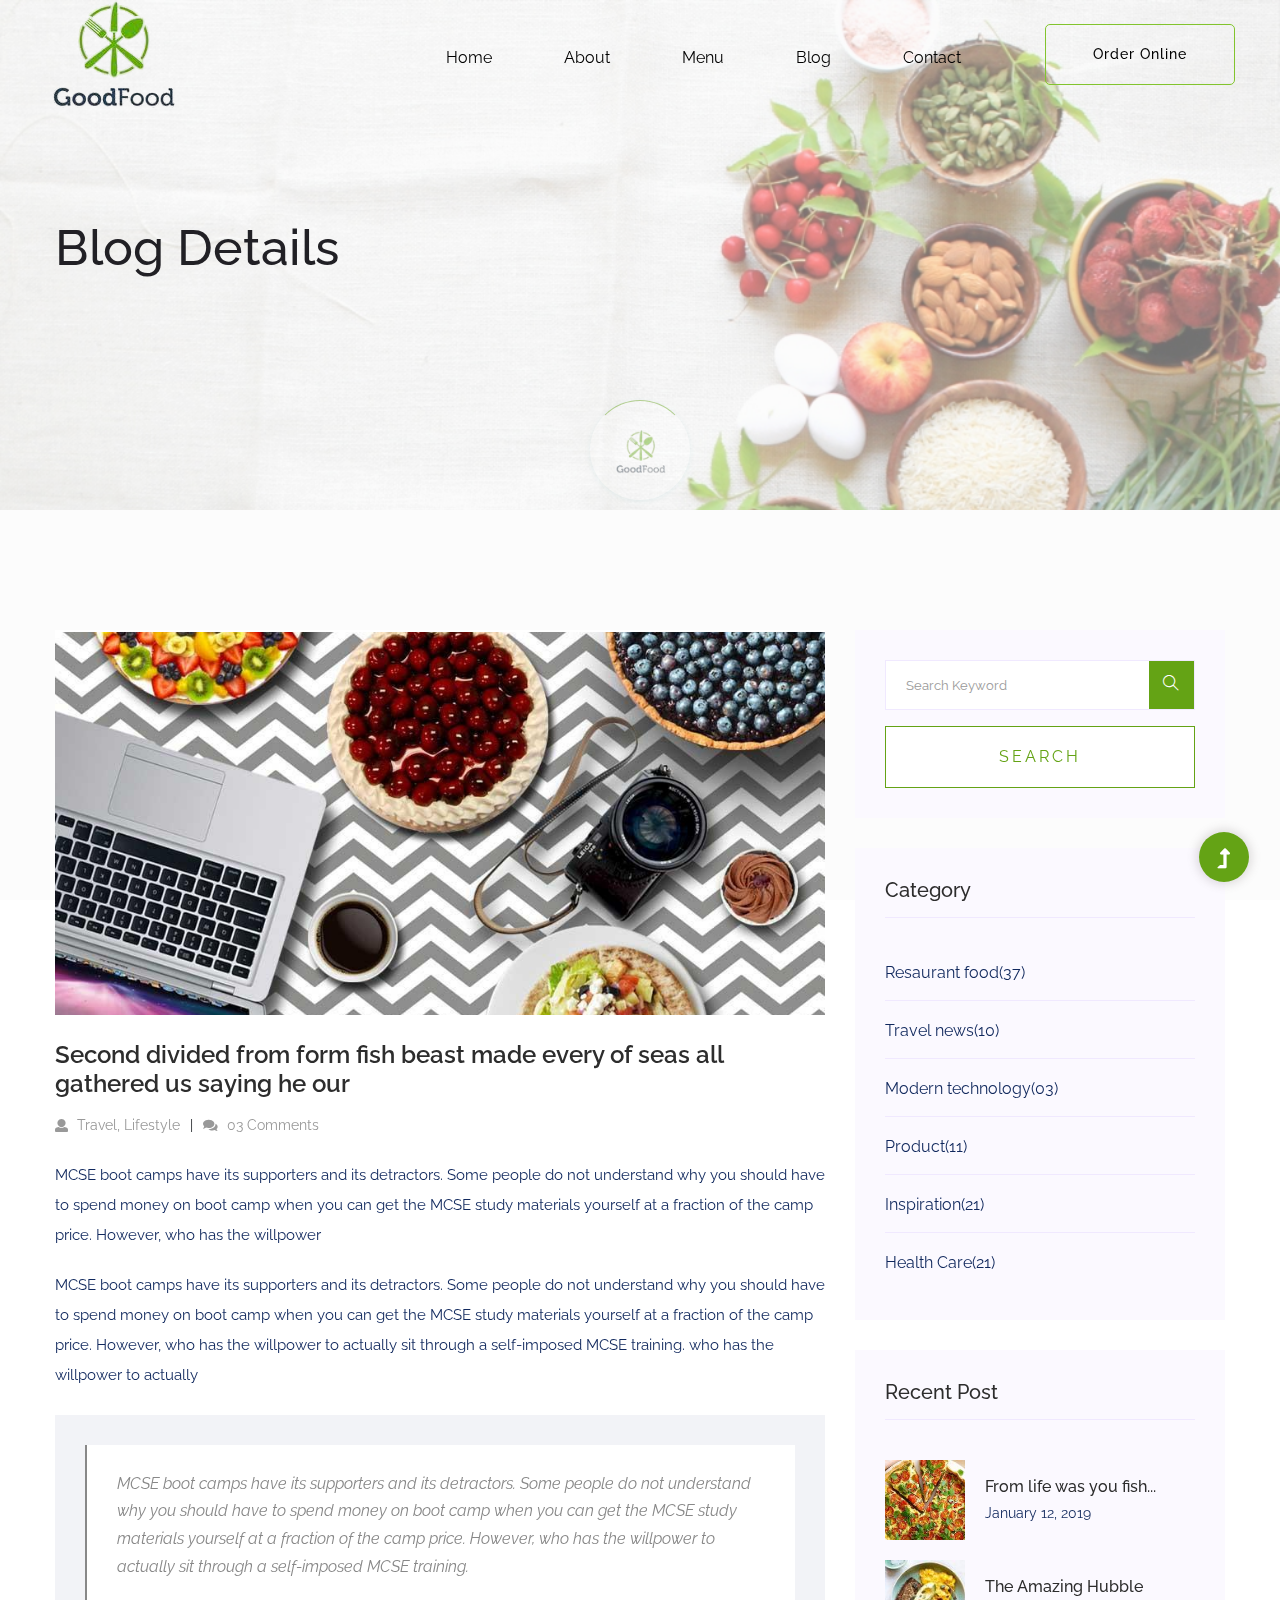
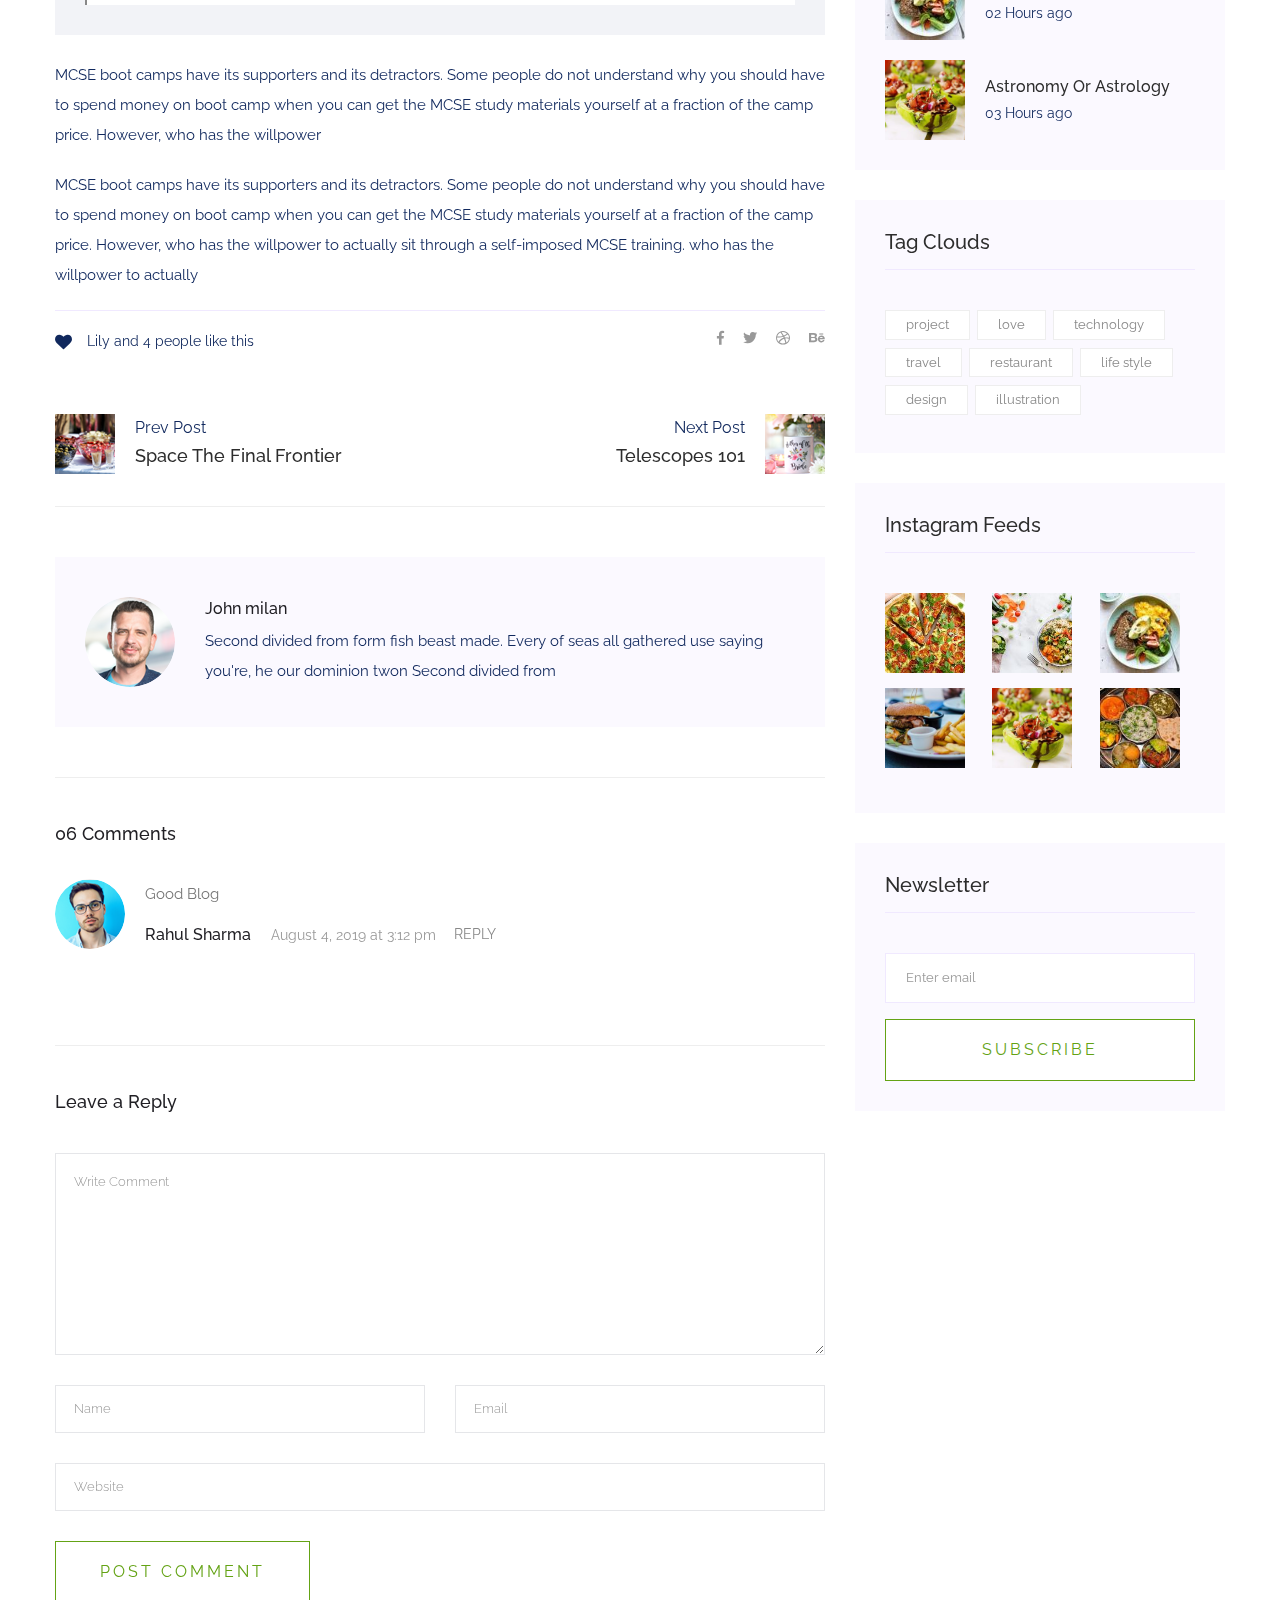
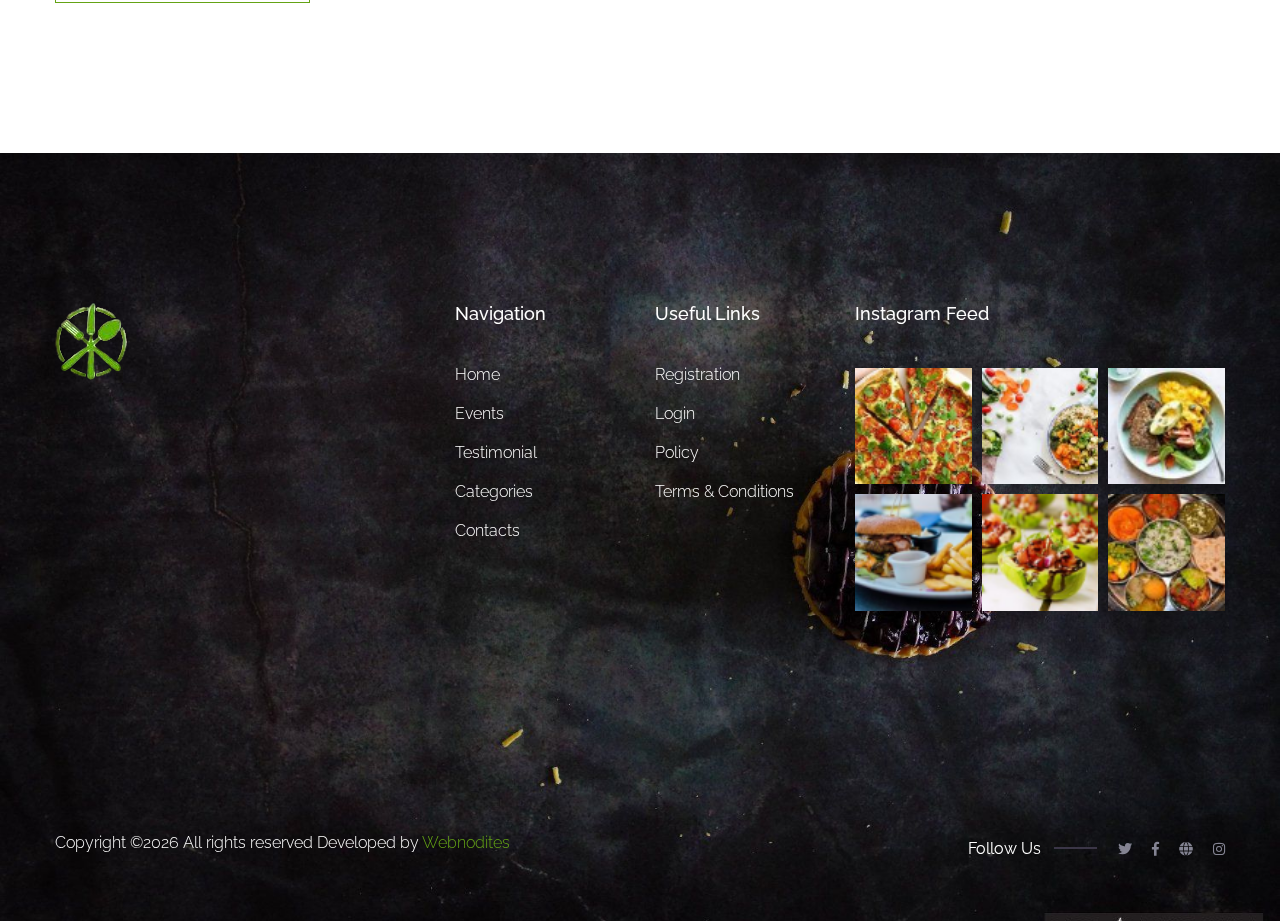
<file: blog_details.html>
<!doctype html>
<html class="no-js" lang="zxx">
<head>
    <meta charset="utf-8">
    <meta http-equiv="x-ua-compatible" content="ie=edge">
    <title>Good Food</title>
    <meta name="description" content="">
    <meta name="viewport" content="width=device-width, initial-scale=1">
    <link rel="manifest" href="site.webmanifest">
    <link rel="shortcut icon" type="image/x-icon" href="">
    <link href="https://fonts.googleapis.com/css2?family=Raleway:ital,wght@0,100;0,200;0,400;0,500;0,531;0,600;0,700;0,800;0,900;1,100;1,200;1,300;1,400;1,500;1,531;1,600;1,700;1,800;1,900&display=swap" rel="stylesheet">

    <!-- CSS here -->
    <link rel="stylesheet" href="assets/css/bootstrap.min.css">
    <link rel="stylesheet" href="assets/css/owl.carousel.min.css">
    <link rel="stylesheet" href="assets/css/slicknav.css">
    <link rel="stylesheet" href="assets/css/flaticon.css">
    <link rel="stylesheet" href="assets/css/gijgo.css">
    <link rel="stylesheet" href="assets/css/animate.min.css">
    <link rel="stylesheet" href="assets/css/magnific-popup.css">
    <link rel="stylesheet" href="assets/css/fontawesome-all.min.css">
    <link rel="stylesheet" href="assets/css/themify-icons.css">
    <link rel="stylesheet" href="assets/css/slick.css">
    <link rel="stylesheet" href="assets/css/nice-select.css">
    <link rel="stylesheet" href="assets/css/style.css">
</head>
<body>
    <!--? Preloader Start -->
    <div id="preloader-active">
        <div class="preloader d-flex align-items-center justify-content-center">
            <div class="preloader-inner position-relative">
                <div class="preloader-circle"></div>
                <div class="preloader-img pere-text">
                    <img src="assets/image/logo.png" alt="">
                </div>
            </div>
        </div>
    </div>
    <!-- Preloader Start -->
    <header>
        <!--? Header Start -->
        <div class="header-area header-transparent">
                <div class="main-header  header-sticky">
                    <div class="container-fluid">
                        <div class="row align-items-center">
                            <!-- Logo -->
                            <div class="col-xl-2 col-lg-2 col-md-1">
                                <div class="logo">
                                    <a href="index.html"><img src="assets/image/logo.png" alt=""></a>
                                </div>
                            </div>
                            <div class="col-xl-10 col-lg-10 col-md-10">
                                <div class="menu-main d-flex align-items-center justify-content-end">
                                    <!-- Main-menu -->
                                    <div class="main-menu f-right d-none d-lg-block">
                                        <nav> 
                                            <ul id="navigation">
                                                <li><a href="index.html">Home</a></li>
                                                <li><a href="about.html">About</a></li>
                                                <li><a href="menu.html">Menu</a></li>
                                                <li><a href="blog.html">Blog</a></li>
                                                <li><a href="contact.html">Contact</a></li>
                                            </ul>
                                        </nav>
                                    </div>
                                    <div class="header-right-btn f-right d-none d-lg-block ml-20">
                                        <a href="contact.html" class="border-btn header-btn">Order Online</a>
                                    </div>
                                </div>
                            </div>   
                            <!-- Mobile Menu -->
                            <div class="col-12">
                                <div class="mobile_menu d-block d-lg-none"></div>
                            </div>
                        </div>
                    </div>
                </div>
        </div>
        <!-- Header End -->
    </header>
   <main>
      <!--? Hero Start -->
      <div class="slider-area ">
         <div class="slider-height2 d-flex align-items-center">
               <div class="container">
                  <div class="row">
                     <div class="col-xl-12">
                           <div class="hero-cap hero-cap2">
                              <h2>Blog Details</h2>
                           </div>
                     </div>
                  </div>
               </div>
         </div>
      </div>
      <!-- Hero End -->
      <!--================Blog Area =================-->
      <section class="blog_area single-post-area section-padding">
         <div class="container">
            <div class="row">
               <div class="col-lg-8 posts-list">
                  <div class="single-post">
                     <div class="feature-img">
                        <img class="img-fluid" src="assets/image/blog/1.png" alt="">
                     </div>
                     <div class="blog_details">
                        <h2 style="color: #2d2d2d;">Second divided from form fish beast made every of seas
                           all gathered us saying he our
                        </h2>
                        <ul class="blog-info-link mt-3 mb-4">
                           <li><a href="#"><i class="fa fa-user"></i> Travel, Lifestyle</a></li>
                           <li><a href="#"><i class="fa fa-comments"></i> 03 Comments</a></li>
                        </ul>
                        <p class="excert">
                           MCSE boot camps have its supporters and its detractors. Some people do not understand why you
                           should have to spend money on boot camp when you can get the MCSE study materials yourself at a
                           fraction of the camp price. However, who has the willpower
                        </p>
                        <p>
                           MCSE boot camps have its supporters and its detractors. Some people do not understand why you
                           should have to spend money on boot camp when you can get the MCSE study materials yourself at a
                           fraction of the camp price. However, who has the willpower to actually sit through a
                           self-imposed MCSE training. who has the willpower to actually
                        </p>
                        <div class="quote-wrapper">
                           <div class="quotes">
                              MCSE boot camps have its supporters and its detractors. Some people do not understand why you
                              should have to spend money on boot camp when you can get the MCSE study materials yourself at
                              a fraction of the camp price. However, who has the willpower to actually sit through a
                              self-imposed MCSE training.
                           </div>
                        </div>
                        <p>
                           MCSE boot camps have its supporters and its detractors. Some people do not understand why you
                           should have to spend money on boot camp when you can get the MCSE study materials yourself at a
                           fraction of the camp price. However, who has the willpower
                        </p>
                        <p>
                           MCSE boot camps have its supporters and its detractors. Some people do not understand why you
                           should have to spend money on boot camp when you can get the MCSE study materials yourself at a
                           fraction of the camp price. However, who has the willpower to actually sit through a
                           self-imposed MCSE training. who has the willpower to actually
                        </p>
                     </div>
                  </div>
                  <div class="navigation-top">
                     <div class="d-sm-flex justify-content-between text-center">
                        <p class="like-info"><span class="align-middle"><i class="fa fa-heart"></i></span> Lily and 4
                           people like this</p>
                        <div class="col-sm-4 text-center my-2 my-sm-0">
                           <!-- <p class="comment-count"><span class="align-middle"><i class="fa fa-comment"></i></span> 06 Comments</p> -->
                        </div>
                        <ul class="social-icons">
                           <li><a href="https://www.facebook.com/sai4ull"><i class="fab fa-facebook-f"></i></a></li>
                           <li><a href="#"><i class="fab fa-twitter"></i></a></li>
                           <li><a href="#"><i class="fab fa-dribbble"></i></a></li>
                           <li><a href="#"><i class="fab fa-behance"></i></a></li>
                        </ul>
                     </div>
                     <div class="navigation-area">
                        <div class="row">
                           <div
                              class="col-lg-6 col-md-6 col-12 nav-left flex-row d-flex justify-content-start align-items-center">
                              <div class="thumb">
                                 <a href="#">
                                    <img class="img-fluid" src="assets/image/blog/preview.png" alt="">
                                 </a>
                              </div>
                              <div class="arrow">
                                 <a href="#">
                                    <span class="lnr text-white ti-arrow-left"></span>
                                 </a>
                              </div>
                              <div class="detials">
                                 <p>Prev Post</p>
                                 <a href="#">
                                    <h4 style="color: #2d2d2d;">Space The Final Frontier</h4>
                                 </a>
                              </div>
                           </div>
                           <div
                              class="col-lg-6 col-md-6 col-12 nav-right flex-row d-flex justify-content-end align-items-center">
                              <div class="detials">
                                 <p>Next Post</p>
                                 <a href="#">
                                    <h4 style="color: #2d2d2d;">Telescopes 101</h4>
                                 </a>
                              </div>
                              <div class="arrow">
                                 <a href="#">
                                    <span class="lnr text-white ti-arrow-right"></span>
                                 </a>
                              </div>
                              <div class="thumb">
                                 <a href="#">
                                    <img class="img-fluid" src="assets/image/blog/next.png" alt="">
                                 </a>
                              </div>
                           </div>
                        </div>
                     </div>
                  </div>
                  <div class="blog-author">
                     <div class="media align-items-center">
                        <img src="assets/image/blog/author.png" alt="">
                        <div class="media-body">
                           <a href="#">
                              <h4>John milan</h4>
                           </a>
                           <p>Second divided from form fish beast made. Every of seas all gathered use saying you're, he
                              our dominion twon Second divided from</p>
                        </div>
                     </div>
                  </div>
                  <div class="comments-area">
                     <h4>06 Comments</h4>
                     <div class="comment-list">
                        <div class="single-comment justify-content-between d-flex">
                           <div class="user justify-content-between d-flex">
                              <div class="thumb">
                                 <img src="assets/image/blog/comment_1.png" alt="">
                              </div>
                              <div class="desc">
                                 <p class="comment">
                                   Good Blog
                                 </p>
                                 <div class="d-flex justify-content-between">
                                    <div class="d-flex align-items-center">
                                       <h5>
                                          <a href="#">Rahul Sharma</a>
                                       </h5>
                                       <p class="date">August 4, 2019 at 3:12 pm </p>
                                    </div>
                                    <div class="reply-btn">
                                       <a href="#" class="btn-reply text-uppercase">reply</a>
                                    </div>
                                 </div>
                              </div>
                           </div>
                        </div>
                     </div>
                     
                  </div>
                  <div class="comment-form">
                     <h4>Leave a Reply</h4>
                     <form class="form-contact comment_form" action="#" id="commentForm">
                        <div class="row">
                           <div class="col-12">
                              <div class="form-group">
                                 <textarea class="form-control w-100" name="comment" id="comment" cols="30" rows="9"
                                    placeholder="Write Comment"></textarea>
                              </div>
                           </div>
                           <div class="col-sm-6">
                              <div class="form-group">
                                 <input class="form-control" name="name" id="name" type="text" placeholder="Name">
                              </div>
                           </div>
                           <div class="col-sm-6">
                              <div class="form-group">
                                 <input class="form-control" name="email" id="email" type="email" placeholder="Email">
                              </div>
                           </div>
                           <div class="col-12">
                              <div class="form-group">
                                 <input class="form-control" name="website" id="website" type="text" placeholder="Website">
                              </div>
                           </div>
                        </div>
                        <div class="form-group">
                           <button type="submit" class="button button-contactForm btn_1 boxed-btn">Post Comment</button>
                        </div>
                     </form>
                  </div>
               </div>
               <div class="col-lg-4">
                  <div class="blog_right_sidebar">
                     <aside class="single_sidebar_widget search_widget">
                        <form action="#">
                           <div class="form-group">
                              <div class="input-group mb-3">
                                 <input type="text" class="form-control" placeholder='Search Keyword'
                                    onfocus="this.placeholder = ''" onblur="this.placeholder = 'Search Keyword'">
                                 <div class="input-group-append">
                                    <button class="btns" type="button"><i class="ti-search"></i></button>
                                 </div>
                              </div>
                           </div>
                           <button class="button rounded-0 primary-bg text-white w-100 btn_1 boxed-btn"
                              type="submit">Search</button>
                        </form>
                     </aside>
                     <aside class="single_sidebar_widget post_category_widget">
                        <h4 class="widget_title" style="color: #2d2d2d;">Category</h4>
                        <ul class="list cat-list">
                           <li>
                              <a href="#" class="d-flex">
                                 <p>Resaurant food</p>
                                 <p>(37)</p>
                              </a>
                           </li>
                           <li>
                              <a href="#" class="d-flex">
                                 <p>Travel news</p>
                                 <p>(10)</p>
                              </a>
                           </li>
                           <li>
                              <a href="#" class="d-flex">
                                 <p>Modern technology</p>
                                 <p>(03)</p>
                              </a>
                           </li>
                           <li>
                              <a href="#" class="d-flex">
                                 <p>Product</p>
                                 <p>(11)</p>
                              </a>
                           </li>
                           <li>
                              <a href="#" class="d-flex">
                                 <p>Inspiration</p>
                                 <p>(21)</p>
                              </a>
                           </li>
                           <li>
                              <a href="#" class="d-flex">
                                 <p>Health Care</p>
                                 <p>(21)</p>
                              </a>
                           </li>
                        </ul>
                     </aside>
                     <aside class="single_sidebar_widget popular_post_widget">
                        <h3 class="widget_title" style="color: #2d2d2d;">Recent Post</h3>
                        <div class="media post_item">
                           <img src="assets/image/insta/1.png" alt="post">
                           <div class="media-body">
                              <a href="blog_details.html">
                                 <h3 style="color: #2d2d2d;">From life was you fish...</h3>
                              </a>
                              <p>January 12, 2019</p>
                           </div>
                        </div>
                        <div class="media post_item">
                           <img src="assets/image/insta/3.png" alt="post">
                           <div class="media-body">
                              <a href="blog_details.html">
                                 <h3 style="color: #2d2d2d;">The Amazing Hubble</h3>
                              </a>
                              <p>02 Hours ago</p>
                           </div>
                        </div>
                        <div class="media post_item">
                           <img src="assets/image/insta/5.png" alt="post">
                           <div class="media-body">
                              <a href="blog_details.html">
                                 <h3 style="color: #2d2d2d;">Astronomy Or Astrology</h3>
                              </a>
                              <p>03 Hours ago</p>
                           </div>
                        </div>
                       
                     </aside>
                     <aside class="single_sidebar_widget tag_cloud_widget">
                        <h4 class="widget_title" style="color: #2d2d2d;">Tag Clouds</h4>
                        <ul class="list">
                           <li>
                              <a href="#">project</a>
                           </li>
                           <li>
                              <a href="#">love</a>
                           </li>
                           <li>
                              <a href="#">technology</a>
                           </li>
                           <li>
                              <a href="#">travel</a>
                           </li>
                           <li>
                              <a href="#">restaurant</a>
                           </li>
                           <li>
                              <a href="#">life style</a>
                           </li>
                           <li>
                              <a href="#">design</a>
                           </li>
                           <li>
                              <a href="#">illustration</a>
                           </li>
                        </ul>
                     </aside>
                     <aside class="single_sidebar_widget instagram_feeds">
                        <h4 class="widget_title" style="color: #2d2d2d;">Instagram Feeds</h4>
                        <ul class="instagram_row flex-wrap">
                           <li>
                              <a href="#">
                                 <img class="img-fluid" src="assets/image/insta/1.png" alt="">
                              </a>
                           </li>
                           <li>
                              <a href="#">
                                 <img class="img-fluid" src="assets/image/insta/2.png" alt="">
                              </a>
                           </li>
                           <li>
                              <a href="#">
                                 <img class="img-fluid" src="assets/image/insta/3.png" alt="">
                              </a>
                           </li>
                           <li>
                              <a href="#">
                                 <img class="img-fluid" src="assets/image/insta/4.png" alt="">
                              </a>
                           </li>
                           <li>
                              <a href="#">
                                 <img class="img-fluid" src="assets/image/insta/5.png" alt="">
                              </a>
                           </li>
                           <li>
                              <a href="#">
                                 <img class="img-fluid" src="assets/image/insta/6.png" alt="">
                              </a>
                           </li>
                        </ul>
                     </aside>
                     <aside class="single_sidebar_widget newsletter_widget">
                        <h4 class="widget_title" style="color: #2d2d2d;">Newsletter</h4>
                        <form action="#">
                           <div class="form-group">
                              <input type="email" class="form-control" onfocus="this.placeholder = ''"
                                 onblur="this.placeholder = 'Enter email'" placeholder='Enter email' required>
                           </div>
                           <button class="button rounded-0 primary-bg text-white w-100 btn_1 boxed-btn"
                              type="submit">Subscribe</button>
                        </form>
                     </aside>
                  </div>
               </div>
            </div>
         </div>
      </section>
      <!--================ Blog Area end =================-->
   </main>
    <footer>
        <!--? Footer Start-->
        <div class="footer-area section-bg" data-background="assets/image/bg8.jpg">
            <div class="container">
                <div class="footer-top footer-padding">
                    <div class="row d-flex justify-content-between">
                        <div class="col-xl-4 col-lg-4 col-md-5 col-sm-8">
                            <div class="single-footer-caption mb-50">
                                <!-- logo -->
                                <div class="footer-logo">
                                    <a href="index.html"><img src="assets/image/fav.png" alt=""></a>
                                </div>
                            </div>
                        </div>
                        <div class="col-xl-2 col-lg-2 col-md-5 col-sm-6">
                            <div class="single-footer-caption mb-50">
                                <div class="footer-tittle">
                                    <h4>Navigation</h4>
                                    <ul>
                                        <li><a href="#">Home</a></li>
                                        <li><a href="#">Events</a></li>
                                        <li><a href="#">Testimonial</a></li>
                                        <li><a href="#">Categories</a></li>
                                        <li><a href="#">Contacts</a></li>
                                    </ul>
                                </div>
                            </div>
                        </div>
                        <div class="col-xl-2 col-lg-2 col-md-5 col-sm-6">
                            <div class="single-footer-caption mb-50">
                                <div class="footer-tittle">
                                    <h4>Useful Links</h4>
                                    <ul>
                                        <li><a href="#">Registration</a></li>
                                        <li><a href="#">Login</a></li>
                                        <li><a href="#">Policy</a></li>
                                        <li><a href="#">Terms & Conditions</a></li>
                                    </ul>
                                </div>
                            </div>
                        </div>
                        <!-- Instagram -->
                        <div class="col-xl-4 col-lg-4 col-md-5 col-sm-7">
                            <div class="single-footer-caption mb-50">
                                <div class="footer-tittle">
                                    <h4>Instagram Feed</h4>
                                </div>
                                <div class="instagram-gellay">
                                    <ul class="insta-feed">
                                        <li><a href="#"><img src="assets/image/insta/1.png" alt=""></a></li>
                                        <li><a href="#"><img src="assets/image/insta/2.png" alt=""></a></li>
                                        <li><a href="#"><img src="assets/image/insta/3.png" alt=""></a></li>
                                        <li><a href="#"><img src="assets/image/insta/4.png" alt=""></a></li>
                                        <li><a href="#"><img src="assets/image/insta/5.png" alt=""></a></li>
                                        <li><a href="#"><img src="assets/image/insta/6.png" alt=""></a></li>
                                    </ul>
                                </div>
                            </div>
                        </div>
                    </div>
                </div>
                <div class="footer-bottom">
                    <div class="row d-flex justify-content-between align-items-center">
                        <div class="col-xl-9 col-lg-8">
                            <div class="footer-copy-right">
                                <p> Copyright &copy;<script>document.write(new Date().getFullYear());</script> All rights reserved  Developed by <a href="https://www.webnodites.com/" target="_blank">Webnodites</a></p>
                            </div>
                        </div>
                        <div class="col-xl-3 col-lg-4">
                            <!-- Footer Social -->
                            <div class="footer-social f-right">
                                <span>Follow Us</span>
                                <a href="#"><i class="fab fa-twitter"></i></a>
                                <a href="#"><i class="fab fa-facebook-f"></i></a>
                                <a href="#"><i class="fas fa-globe"></i></a>
                                <a href="#"><i class="fab fa-instagram"></i></a>
                            </div>
                        </div>
                    </div>
                </div>
            </div>
        </div>
        <!-- Footer End-->
    </footer>
   <!-- Scroll Up -->
   <div id="back-top" >
         <a title="Go to Top" href="#"> <i class="fas fa-level-up-alt"></i></a>
   </div>

   <!-- JS here -->

   <script src="./assets/js/vendor/modernizr-3.5.0.min.js"></script>
   <!-- Jquery, Popper, Bootstrap -->
   <script src="./assets/js/vendor/jquery-1.12.4.min.js"></script>
   <script src="./assets/js/popper.min.js"></script>
   <script src="./assets/js/bootstrap.min.js"></script>
   <!-- Jquery Mobile Menu -->
   <script src="./assets/js/jquery.slicknav.min.js"></script>

   <!-- Jquery Slick , Owl-Carousel Plugins -->
   <script src="./assets/js/owl.carousel.min.js"></script>
   <script src="./assets/js/slick.min.js"></script>

   <!-- One Page, Animated-HeadLin -->
   <script src="./assets/js/wow.min.js"></script>
   <script src="./assets/js/animated.headline.js"></script>
   <script src="./assets/js/jquery.magnific-popup.js"></script>

   <!-- Nice-select, sticky -->
   <script src="./assets/js/jquery.nice-select.min.js"></script>
   <script src="./assets/js/jquery.sticky.js"></script>
      
   <!-- contact js -->
   <script src="./assets/js/contact.js"></script>
   <script src="./assets/js/jquery.form.js"></script>
   <script src="./assets/js/jquery.validate.min.js"></script>
   <script src="./assets/js/mail-script.js"></script>
   <script src="./assets/js/jquery.ajaxchimp.min.js"></script>
      
   <!-- Jquery Plugins, main Jquery -->	
   <script src="./assets/js/plugins.js"></script>
   <script src="./assets/js/main.js"></script>

   </body>
</html>
</file>
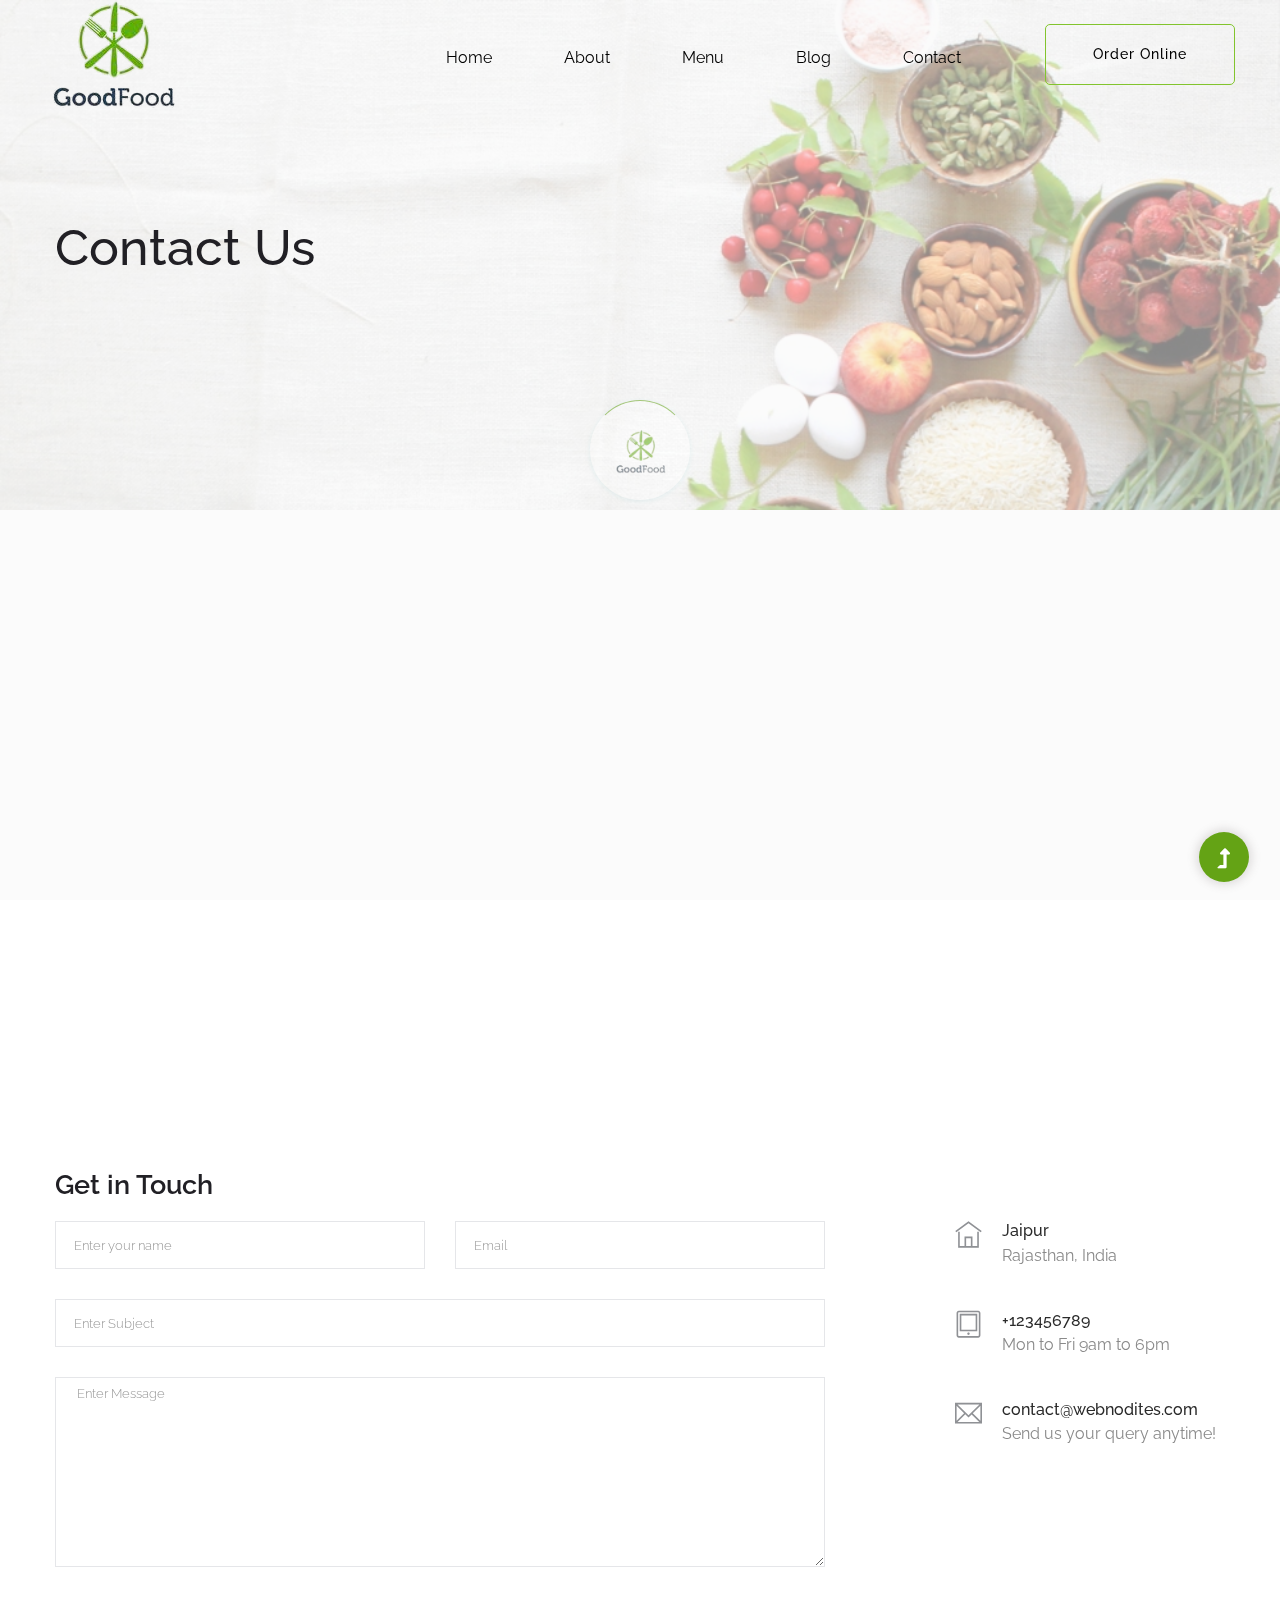
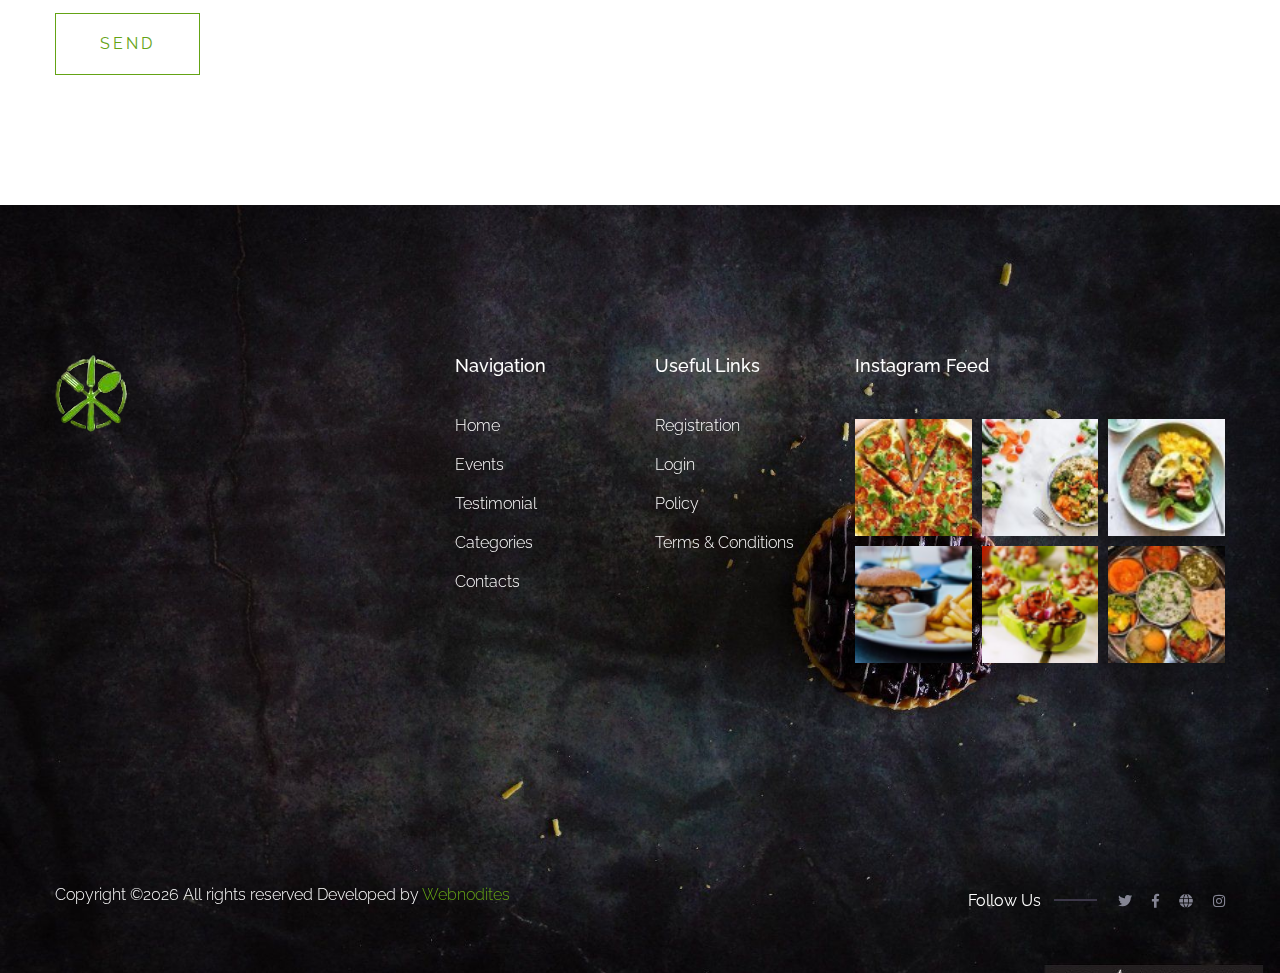
<file: contact.html>
<!doctype html>
<html class="no-js" lang="zxx">
<head>
    <meta charset="utf-8">
    <meta http-equiv="x-ua-compatible" content="ie=edge">
    <title>Good Food</title>
    <meta name="description" content="">
    <meta name="viewport" content="width=device-width, initial-scale=1">
    <link rel="manifest" href="site.webmanifest">
    <link rel="shortcut icon" type="image/x-icon" href="">
    <link href="https://fonts.googleapis.com/css2?family=Raleway:ital,wght@0,100;0,200;0,400;0,500;0,531;0,600;0,700;0,800;0,900;1,100;1,200;1,300;1,400;1,500;1,531;1,600;1,700;1,800;1,900&display=swap" rel="stylesheet">

    <!-- CSS here -->
    <link rel="stylesheet" href="assets/css/bootstrap.min.css">
    <link rel="stylesheet" href="assets/css/owl.carousel.min.css">
    <link rel="stylesheet" href="assets/css/slicknav.css">
    <link rel="stylesheet" href="assets/css/flaticon.css">
    <link rel="stylesheet" href="assets/css/gijgo.css">
    <link rel="stylesheet" href="assets/css/animate.min.css">
    <link rel="stylesheet" href="assets/css/magnific-popup.css">
    <link rel="stylesheet" href="assets/css/fontawesome-all.min.css">
    <link rel="stylesheet" href="assets/css/themify-icons.css">
    <link rel="stylesheet" href="assets/css/slick.css">
    <link rel="stylesheet" href="assets/css/nice-select.css">
    <link rel="stylesheet" href="assets/css/style.css">
</head>
<body>
    <!--? Preloader Start -->
    <div id="preloader-active">
        <div class="preloader d-flex align-items-center justify-content-center">
            <div class="preloader-inner position-relative">
                <div class="preloader-circle"></div>
                <div class="preloader-img pere-text">
                    <img src="assets/image/logo.png" alt="">
                </div>
            </div>
        </div>
    </div>
    <!-- Preloader Start -->
    <header>
        <!--? Header Start -->
        <div class="header-area header-transparent">
                <div class="main-header  header-sticky">
                    <div class="container-fluid">
                        <div class="row align-items-center">
                            <!-- Logo -->
                            <div class="col-xl-2 col-lg-2 col-md-1">
                                <div class="logo">
                                    <a href="index.html"><img src="assets/image/logo.png" alt=""></a>
                                </div>
                            </div>
                            <div class="col-xl-10 col-lg-10 col-md-10">
                                <div class="menu-main d-flex align-items-center justify-content-end">
                                    <!-- Main-menu -->
                                    <div class="main-menu f-right d-none d-lg-block">
                                        <nav> 
                                            <ul id="navigation">
                                                <li><a href="index.html">Home</a></li>
                                                <li><a href="about.html">About</a></li>
                                                <li><a href="menu.html">Menu</a></li>
                                                <li><a href="blog.html">Blog</a></li>
                                                <li><a href="contact.html">Contact</a></li>
                                            </ul>
                                        </nav>
                                    </div>
                                    <div class="header-right-btn f-right d-none d-lg-block ml-20">
                                        <a href="contact.html" class="border-btn header-btn">Order Online</a>
                                    </div>
                                </div>
                            </div>   
                            <!-- Mobile Menu -->
                            <div class="col-12">
                                <div class="mobile_menu d-block d-lg-none"></div>
                            </div>
                        </div>
                    </div>
                </div>
        </div>
        <!-- Header End -->
    </header>
    <main>
        <!--? Hero Start -->
        <div class="slider-area ">
            <div class="slider-height2 d-flex align-items-center">
                <div class="container">
                    <div class="row">
                        <div class="col-xl-12">
                            <div class="hero-cap hero-cap2">
                                <h2>Contact Us</h2>
                            </div>
                        </div>
                    </div>
                </div>
            </div>
        </div>
        <!-- Hero End -->
        <!-- ================ contact section start ================= -->
        <section class="contact-section">
            <div class="container">
                <div class="d-none d-sm-block mb-5 pb-4">
                  <iframe src="https://www.google.com/maps/embed?pb=!1m18!1m12!1m3!1d227748.38256348536!2d75.65047013538644!3d26.88544791745257!2m3!1f0!2f0!3f0!3m2!1i1024!2i768!4f13.1!3m3!1m2!1s0x396c4adf4c57e281%3A0xce1c63a0cf22e09!2sJaipur%2C%20Rajasthan!5e0!3m2!1sen!2sin!4v1596033787646!5m2!1sen!2sin" width="100%" height="450" frameborder="0" style="border:0;" allowfullscreen="" aria-hidden="false" tabindex="0"></iframe>
    
                </div>
                <div class="row">
                    <div class="col-12">
                        <h2 class="contact-title">Get in Touch</h2>
                    </div>
                    <div class="col-lg-8">
                        <form class="form-contact contact_form" action="contact_process.php" method="post" id="contactForm" novalidate="novalidate">
                            <div class="row">
                               
                                <div class="col-sm-6">
                                    <div class="form-group">
                                        <input class="form-control valid" name="name" id="name" type="text" onfocus="this.placeholder = ''" onblur="this.placeholder = 'Enter your name'" placeholder="Enter your name">
                                    </div>
                                </div>
                                <div class="col-sm-6">
                                    <div class="form-group">
                                        <input class="form-control valid" name="email" id="email" type="email" onfocus="this.placeholder = ''" onblur="this.placeholder = 'Enter email address'" placeholder="Email">
                                    </div>
                                </div>
                                <div class="col-12">
                                    <div class="form-group">
                                        <input class="form-control" name="subject" id="subject" type="text" onfocus="this.placeholder = ''" onblur="this.placeholder = 'Enter Subject'" placeholder="Enter Subject">
                                    </div>
                                </div>

                                 <div class="col-12">
                                    <div class="form-group">
                                        <textarea class="form-control w-100" name="message" id="message" cols="30" rows="9" onfocus="this.placeholder = ''" onblur="this.placeholder = 'Enter Message'" placeholder=" Enter Message"></textarea>
                                    </div>
                                </div>
                            </div>
                            <div class="form-group mt-3">
                                <button type="submit" class="button button-contactForm boxed-btn">Send</button>
                            </div>
                        </form>
                    </div>
                    <div class="col-lg-3 offset-lg-1">
                        <div class="media contact-info">
                            <span class="contact-info__icon"><i class="ti-home"></i></span>
                            <div class="media-body">
                                <h3>Jaipur</h3>
                                <p>Rajasthan, India</p>
                            </div>
                        </div>
                        <div class="media contact-info">
                            <span class="contact-info__icon"><i class="ti-tablet"></i></span>
                            <div class="media-body">
                                <h3>+123456789</h3>
                                <p>Mon to Fri 9am to 6pm</p>
                            </div>
                        </div>
                        <div class="media contact-info">
                            <span class="contact-info__icon"><i class="ti-email"></i></span>
                            <div class="media-body">
                                <h3>contact@webnodites.com</h3>
                                <p>Send us your query anytime!</p>
                            </div>
                        </div>
                    </div>
                </div>
            </div>
        </section>
        <!-- ================ contact section end ================= -->
    </main>
    <footer>
        <!--? Footer Start-->
        <div class="footer-area section-bg" data-background="assets/image/bg8.jpg">
            <div class="container">
                <div class="footer-top footer-padding">
                    <div class="row d-flex justify-content-between">
                        <div class="col-xl-4 col-lg-4 col-md-5 col-sm-8">
                            <div class="single-footer-caption mb-50">
                                <!-- logo -->
                                <div class="footer-logo">
                                    <a href="index.html"><img src="assets/image/fav.png" alt=""></a>
                                </div>
                            </div>
                        </div>
                        <div class="col-xl-2 col-lg-2 col-md-5 col-sm-6">
                            <div class="single-footer-caption mb-50">
                                <div class="footer-tittle">
                                    <h4>Navigation</h4>
                                    <ul>
                                        <li><a href="#">Home</a></li>
                                        <li><a href="#">Events</a></li>
                                        <li><a href="#">Testimonial</a></li>
                                        <li><a href="#">Categories</a></li>
                                        <li><a href="#">Contacts</a></li>
                                    </ul>
                                </div>
                            </div>
                        </div>
                        <div class="col-xl-2 col-lg-2 col-md-5 col-sm-6">
                            <div class="single-footer-caption mb-50">
                                <div class="footer-tittle">
                                    <h4>Useful Links</h4>
                                    <ul>
                                        <li><a href="#">Registration</a></li>
                                        <li><a href="#">Login</a></li>
                                        <li><a href="#">Policy</a></li>
                                        <li><a href="#">Terms & Conditions</a></li>
                                    </ul>
                                </div>
                            </div>
                        </div>
                        <!-- Instagram -->
                        <div class="col-xl-4 col-lg-4 col-md-5 col-sm-7">
                            <div class="single-footer-caption mb-50">
                                <div class="footer-tittle">
                                    <h4>Instagram Feed</h4>
                                </div>
                                <div class="instagram-gellay">
                                    <ul class="insta-feed">
                                        <li><a href="#"><img src="assets/image/insta/1.png" alt=""></a></li>
                                        <li><a href="#"><img src="assets/image/insta/2.png" alt=""></a></li>
                                        <li><a href="#"><img src="assets/image/insta/3.png" alt=""></a></li>
                                        <li><a href="#"><img src="assets/image/insta/4.png" alt=""></a></li>
                                        <li><a href="#"><img src="assets/image/insta/5.png" alt=""></a></li>
                                        <li><a href="#"><img src="assets/image/insta/6.png" alt=""></a></li>
                                    </ul>
                                </div>
                            </div>
                        </div>
                    </div>
                </div>
                <div class="footer-bottom">
                    <div class="row d-flex justify-content-between align-items-center">
                        <div class="col-xl-9 col-lg-8">
                            <div class="footer-copy-right">
                                <p> Copyright &copy;<script>document.write(new Date().getFullYear());</script> All rights reserved  Developed by <a href="https://www.webnodites.com/" target="_blank">Webnodites</a></p>
                            </div>
                        </div>
                        <div class="col-xl-3 col-lg-4">
                            <!-- Footer Social -->
                            <div class="footer-social f-right">
                                <span>Follow Us</span>
                                <a href="#"><i class="fab fa-twitter"></i></a>
                                <a href="#"><i class="fab fa-facebook-f"></i></a>
                                <a href="#"><i class="fas fa-globe"></i></a>
                                <a href="#"><i class="fab fa-instagram"></i></a>
                            </div>
                        </div>
                    </div>
                </div>
            </div>
        </div>
        <!-- Footer End-->
    </footer>
    <!-- Scroll Up -->
    <div id="back-top" >
        <a title="Go to Top" href="#"> <i class="fas fa-level-up-alt"></i></a>
    </div>

    <!-- JS here -->

    <script src="./assets/js/vendor/modernizr-3.5.0.min.js"></script>
    <!-- Jquery, Popper, Bootstrap -->
    <script src="./assets/js/vendor/jquery-1.12.4.min.js"></script>
    <script src="./assets/js/popper.min.js"></script>
    <script src="./assets/js/bootstrap.min.js"></script>
    <!-- Jquery Mobile Menu -->
    <script src="./assets/js/jquery.slicknav.min.js"></script>

    <!-- Jquery Slick , Owl-Carousel Plugins -->
    <script src="./assets/js/owl.carousel.min.js"></script>
    <script src="./assets/js/slick.min.js"></script>
    <!-- One Page, Animated-HeadLin -->
    <script src="./assets/js/wow.min.js"></script>
    <script src="./assets/js/animated.headline.js"></script>
    
    <!-- Nice-select, sticky -->
    <script src="./assets/js/jquery.nice-select.min.js"></script>
    <script src="./assets/js/jquery.sticky.js"></script>
    <script src="./assets/js/jquery.magnific-popup.js"></script>

    <!-- contact js -->
    <script src="./assets/js/contact.js"></script>
    <script src="./assets/js/jquery.form.js"></script>
    <script src="./assets/js/jquery.validate.min.js"></script>
    <script src="./assets/js/mail-script.js"></script>
    <script src="./assets/js/jquery.ajaxchimp.min.js"></script>
    
    <!-- Jquery Plugins, main Jquery -->	
    <script src="./assets/js/plugins.js"></script>
    <script src="./assets/js/main.js"></script>

    </body>
</html>
</file>
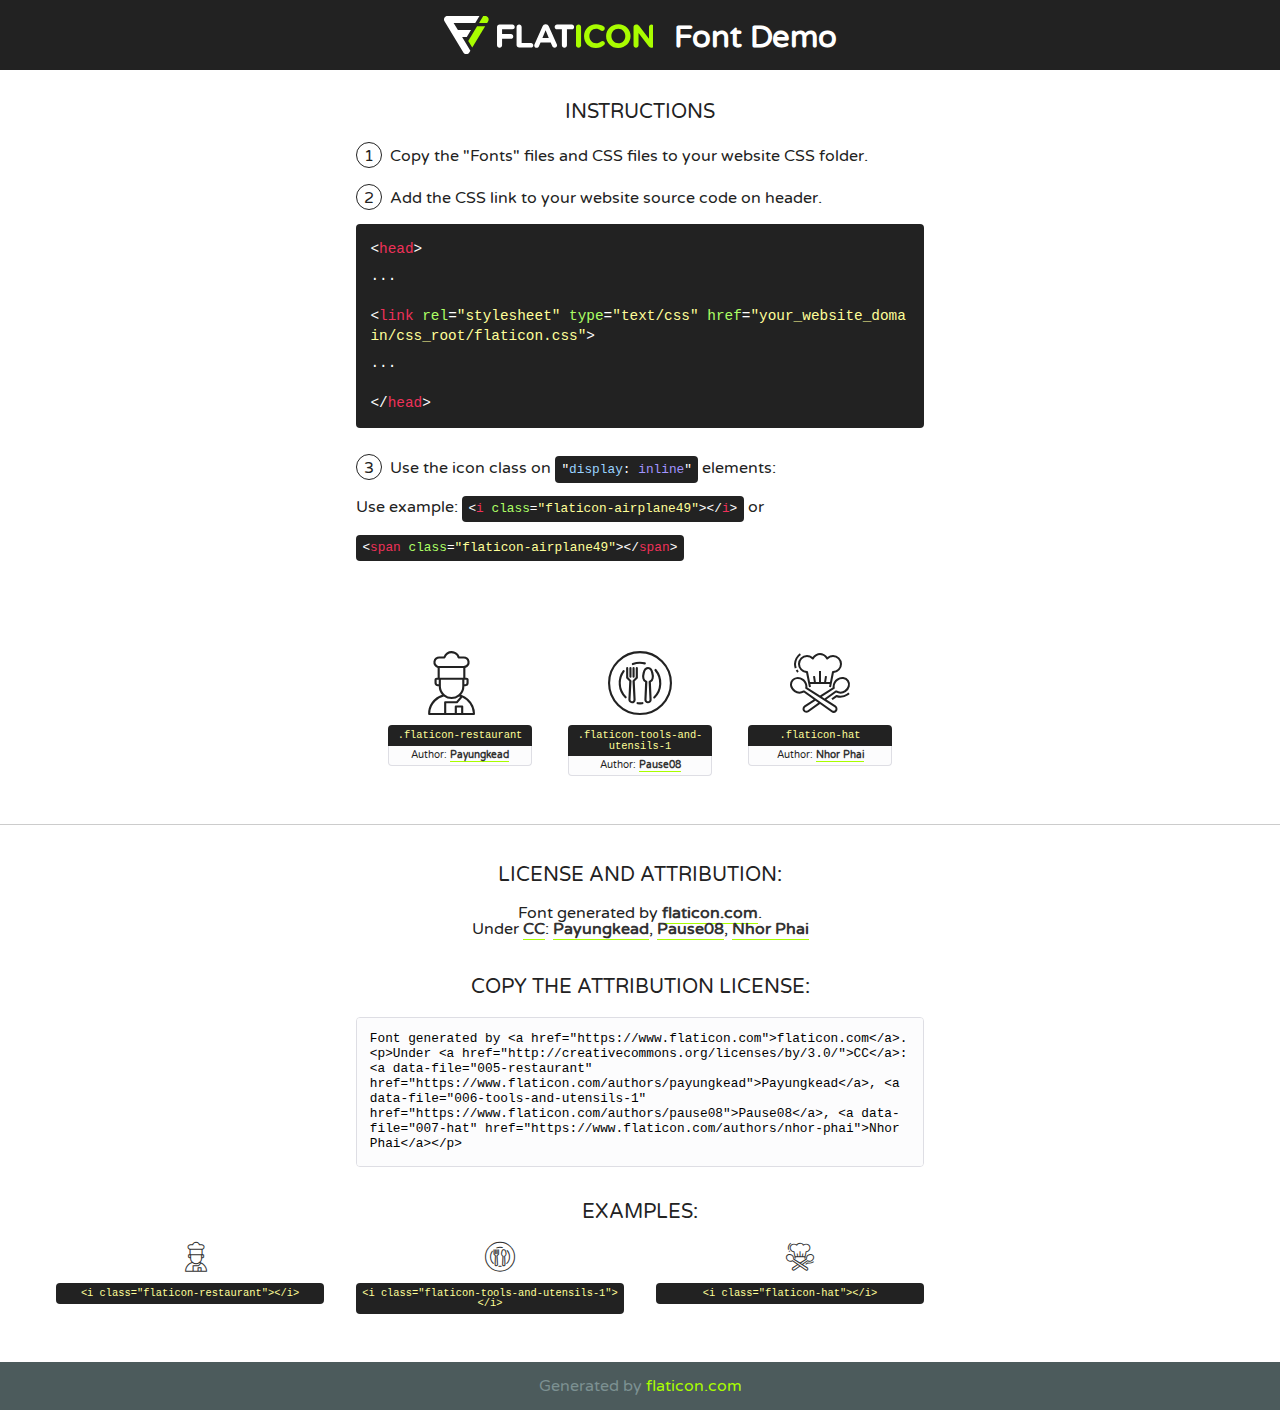
<file: assets/fonts/flaticon.html>
<!DOCTYPE html>
<!--
  Flaticon icon font: Flaticon
  Creation date: 03/05/2020 09:44
-->
<html>
<!DOCTYPE html>
<html>

<head>
    <title>Flaticon WebFont</title>
    <link href="http://fonts.googleapis.com/css?family=Varela+Round" rel="stylesheet" type="text/css" />
    <link rel="stylesheet" type="text/css" href="flaticon.css">
    <meta charset="UTF-8">
    <style>
    html, body, div, span, applet, object, iframe,
    h1, h2, h3, h4, h5, h6, p, blockquote, pre,
    a, abbr, acronym, address, big, cite, code,
    del, dfn, em, img, ins, kbd, q, s, samp,
    small, strike, strong, sub, sup, tt, var,
    b, u, i, center,
    dl, dt, dd, ol, ul, li,
    fieldset, form, label, legend,
    table, caption, tbody, tfoot, thead, tr, th, td,
    article, aside, canvas, details, embed, 
    figure, figcaption, footer, header, hgroup, 
    menu, nav, output, ruby, section, summary,
    time, mark, audio, video {
        margin: 0;
        padding: 0;
        border: 0;
        font-size: 100%;
        font: inherit;
        vertical-align: baseline;
    }
    /* HTML5 display-role reset for older browsers */
    article, aside, details, figcaption, figure, 
    footer, header, hgroup, menu, nav, section {
        display: block;
    }
    body {
        line-height: 1;
    }
    ol, ul {
        list-style: none;
    }
    blockquote, q {
        quotes: none;
    }
    blockquote:before, blockquote:after,
    q:before, q:after {
        content: '';
        content: none;
    }
    table {
        border-collapse: collapse;
        border-spacing: 0;
    }
    body {
        font-family: 'Varela Round', Helvetica, Arial, sans-serif;
        font-size: 16px;
        color: #222;
    }
    a {
        color: #333;
        border-bottom: 1px solid #a9fd00;
        font-weight: bold;
        text-decoration: none;
    }
    * {
        -moz-box-sizing: border-box;
        -webkit-box-sizing: border-box;
        box-sizing: border-box;
        margin: 0;
        padding: 0;
    }
    [class^="flaticon-"]:before, [class*=" flaticon-"]:before, [class^="flaticon-"]:after, [class*=" flaticon-"]:after {
        font-family: Flaticon;
        font-size: 30px;
        font-style: normal;
        margin-left: 20px;
        color: #333;
    }
    .wrapper {
        max-width: 600px;
        margin: auto;
        padding: 0 1em;
    }
    .title {
        font-size: 1.25em;
        text-align: center;
        margin-bottom: 1em;
        text-transform: uppercase;
    }
    header {
        text-align: center;
        background-color: #222;
        color: #fff;
        padding: 1em;
    }
    header .logo {
        width: 210px;
        height: 38px;
        display: inline-block;
        vertical-align: middle;
        margin-right: 1em;
        border: none;
    }
    header strong {
        font-size: 1.95em;
        font-weight: bold;
        vertical-align: middle;
        margin-top: 5px;
        display: inline-block;
    }
    .demo {
        margin: 2em auto;
        line-height: 1.25em;
    }
    .demo ul li {
        margin-bottom: 1em;
    }
    .demo ul li .num {
        color: #222;
        border-radius: 20px;
        display: inline-block;
        width: 26px;
        padding: 3px;
        height: 26px;
        text-align: center;
        margin-right: 0.5em;
        border: 1px solid #222;
    }
    .demo ul li code {
        background-color: #222;
        border-radius: 4px;
        padding: 0.25em 0.5em;
        display: inline-block;
        color: #fff;
        font-family: Consolas,Monaco,Lucida Console,Liberation Mono,DejaVu Sans Mono,Bitstream Vera Sans Mono,Courier New, monospace;
        font-weight: lighter;
        margin-top: 1em;
        font-size: 0.8em;
        word-break: break-all;
    }
    .demo ul li code.big {
        padding: 1em;
        font-size: 0.9em;
    }
    .demo ul li code .red {
        color: #EF3159;
    }
    .demo ul li code .green {
        color: #ACFF65;
    }
    .demo ul li code .yellow {
        color: #FFFF99;
    }
    .demo ul li code .blue {
        color: #99D3FF;
    }
    .demo ul li code .purple {
        color: #A295FF;
    }
    .demo ul li code .dots {
        margin-top: 0.5em;
        display: block;
    }
    #glyphs {
        border-bottom: 1px solid #ccc;
        padding: 2em 0;
        text-align: center;
    }
    .glyph {
        display: inline-block;
        width: 9em;
        margin: 1em;
        text-align: center;
        vertical-align: top;
        background: #FFF;
    }
    .glyph .glyph-icon {
        padding: 10px;
        display: block;
        font-family:"Flaticon";
        font-size: 64px;
        line-height: 1;
    }
    .glyph .glyph-icon:before {
        font-size: 64px;
        color: #222;
        margin-left: 0;
    }
    .class-name {
        font-size: 0.65em;
        background-color: #222;
        color: #fff;
        border-radius: 4px 4px 0 0;
        padding: 0.5em;
        color: #FFFF99;
        font-family: Consolas,Monaco,Lucida Console,Liberation Mono,DejaVu Sans Mono,Bitstream Vera Sans Mono,Courier New, monospace;
    }
    .author-name {
        font-size: 0.6em;
        background-color: #fcfcfd;
        border: 1px solid #DEDEE4;
        border-top: 0;
        border-radius: 0 0 4px 4px;
        padding: 0.5em;
    }
    .class-name:last-child {
        font-size: 10px;
        color:#888;
    }
    .class-name:last-child a {
        font-size: 10px;
        color:#555;
    }
    .class-name:last-child a:hover {
        color:#a9fd00;
    }
    .glyph > input {
        display: block;
        width: 100px;
        margin: 5px auto;
        text-align: center;
        font-size: 12px;
        cursor: text;
    }
    .glyph > input.icon-input {
        font-family:"Flaticon";
        font-size: 16px;
        margin-bottom: 10px;
    }
    .attribution .title {
        margin-top: 2em;
    }
    .attribution textarea {
        background-color: #fcfcfd;
        padding: 1em;
        border: none;
        box-shadow: none;
        border: 1px solid #DEDEE4;
        border-radius: 4px;
        resize: none;
        width: 100%;
        height: 150px;
        font-size: 0.8em;
        font-family: Consolas,Monaco,Lucida Console,Liberation Mono,DejaVu Sans Mono,Bitstream Vera Sans Mono,Courier New, monospace;
        -webkit-appearance: none;
    }
    .iconsuse {
        margin: 2em auto;
        text-align: center;
        max-width: 1200px;
    }
    .iconsuse:after {
        content: '';
        display: table;
        clear: both;
    }
    .iconsuse .image {
        float: left;
        width: 25%;
        padding: 0 1em;
    }
    .iconsuse .image p {
        margin-bottom: 1em;
    }
    .iconsuse .image span {
        display: block;
        font-size: 0.65em;
        background-color: #222;
        color: #fff;
        border-radius: 4px;
        padding: 0.5em;
        color: #FFFF99;
        margin-top: 1em;
        font-family: Consolas,Monaco,Lucida Console,Liberation Mono,DejaVu Sans Mono,Bitstream Vera Sans Mono,Courier New, monospace;
    }
    #footer {
        text-align: center;
        background-color: #4C5B5C;
        color: #7c9192;
        padding: 1em;
    }
    #footer a {
        border: none;
        color: #a9fd00;
        font-weight: normal;
    }
    @media (max-width: 960px) {
        .iconsuse .image {
            width: 50%;
        }
    }
    @media (max-width: 560px) {
        .iconsuse .image {
            width: 100%;
        }
    }
    </style>
</head>

<body class="characters-off">

    <header>
        <a href="https://www.flaticon.com" target="_blank" class="logo">
            <svg version="1.1" xmlns="http://www.w3.org/2000/svg" xmlns:xlink="http://www.w3.org/1999/xlink" xmlns:a="http://ns.adobe.com/AdobeSVGViewerExtensions/3.0/" viewBox="0 0 560.875 102.036" enable-background="new 0 0 560.875 102.036" xml:space="preserve">
                <defs>
                </defs>
                <g>
                    <g class="letters">
                        <path fill="#ffffff" d="M141.596,29.675c0-3.777,2.985-6.767,6.764-6.767h34.438c3.426,0,6.15,2.728,6.15,6.15
                        c0,3.43-2.724,6.149-6.15,6.149h-27.674v13.091h23.719c3.429,0,6.151,2.724,6.151,6.15c0,3.43-2.723,6.149-6.151,6.149h-23.719
                        v17.574c0,3.773-2.986,6.761-6.764,6.761c-3.779,0-6.764-2.989-6.764-6.761V29.675z"></path>
                        <path fill="#ffffff" d="M193.844,29.149c0-3.781,2.985-6.767,6.764-6.767c3.776,0,6.763,2.985,6.763,6.767v42.957h25.039
                        c3.426,0,6.149,2.726,6.149,6.153c0,3.425-2.723,6.15-6.149,6.15h-31.802c-3.779,0-6.764-2.986-6.764-6.768V29.149z"></path>
                        <path fill="#ffffff" d="M241.891,75.71l21.438-48.407c1.492-3.341,4.215-5.357,7.906-5.357h0.792
                        c3.686,0,6.323,2.017,7.815,5.357l21.439,48.407c0.436,0.967,0.701,1.845,0.701,2.723c0,3.602-2.809,6.501-6.414,6.501
                        c-3.161,0-5.269-1.845-6.499-4.655l-4.132-9.661h-27.059l-4.301,10.102c-1.144,2.631-3.426,4.214-6.237,4.214
                        c-3.517,0-6.24-2.81-6.24-6.325C241.1,77.64,241.451,76.677,241.891,75.71z M279.932,58.666l-8.521-20.297l-8.526,20.297H279.932
                        z"></path>
                        <path fill="#ffffff" d="M314.864,35.387H301.86c-3.429,0-6.239-2.813-6.239-6.238c0-3.429,2.811-6.24,6.239-6.24h39.533
                        c3.426,0,6.237,2.811,6.237,6.24c0,3.425-2.811,6.238-6.237,6.238h-13.001v42.785c0,3.773-2.99,6.761-6.764,6.761
                        c-3.779,0-6.764-2.989-6.764-6.761V35.387z"></path>
                        <path fill="#A9FD00" d="M352.615,29.149c0-3.781,2.985-6.767,6.767-6.767c3.774,0,6.761,2.985,6.761,6.767v49.024
                        c0,3.773-2.987,6.761-6.761,6.761c-3.781,0-6.767-2.989-6.767-6.761V29.149z"></path>
                        <path fill="#A9FD00" d="M374.132,53.836v-0.179c0-17.481,13.178-31.801,32.065-31.801c9.22,0,15.459,2.458,20.557,6.238
                        c1.402,1.054,2.637,2.985,2.637,5.357c0,3.692-2.985,6.59-6.681,6.59c-1.845,0-3.071-0.702-4.044-1.319
                        c-3.776-2.813-7.729-4.393-12.562-4.393c-10.364,0-17.831,8.611-17.831,19.154v0.173c0,10.542,7.291,19.329,17.831,19.329
                        c5.715,0,9.492-1.756,13.359-4.834c1.049-0.874,2.458-1.491,4.039-1.491c3.429,0,6.325,2.813,6.325,6.236
                        c0,2.106-1.056,3.78-2.282,4.834c-5.539,4.834-12.036,7.733-21.878,7.733C387.572,85.464,374.132,71.493,374.132,53.836z"></path>
                        <path fill="#A9FD00" d="M433.009,53.836v-0.179c0-17.481,13.79-31.801,32.766-31.801c18.981,0,32.592,14.143,32.592,31.628v0.173
                        c0,17.483-13.785,31.807-32.769,31.807C446.625,85.464,433.009,71.32,433.009,53.836z M484.224,53.836v-0.179
                        c0-10.539-7.725-19.326-18.626-19.326c-10.893,0-18.449,8.611-18.449,19.154v0.173c0,10.542,7.73,19.329,18.626,19.329
                        C476.676,72.986,484.224,64.378,484.224,53.836z"></path>
                        <path fill="#A9FD00" d="M506.233,29.321c0-3.774,2.99-6.763,6.767-6.763h1.401c3.252,0,5.183,1.583,7.029,3.953l26.093,34.265
                        V29.059c0-3.692,2.99-6.677,6.681-6.677c3.683,0,6.671,2.985,6.671,6.677v48.934c0,3.78-2.987,6.765-6.764,6.765h-0.436
                        c-3.257,0-5.188-1.581-7.034-3.953l-27.056-35.492v32.944c0,3.687-2.985,6.676-6.678,6.676c-3.683,0-6.673-2.989-6.673-6.676
                        V29.321z"></path>
                    </g>
                    <g class="insignia">
                        <path fill="#ffffff" d="M48.372,56.137h12.517l11.156-18.537H37.186L25.688,18.539h57.825L94.668,0H9.271
                        C5.925,0,2.842,1.801,1.198,4.716c-1.644,2.907-1.593,6.482,0.134,9.343l50.38,83.501c1.678,2.781,4.689,4.476,7.938,4.476
                        c3.246,0,6.257-1.695,7.935-4.476l2.898-4.804L48.372,56.137z"></path>
                        <g class="i">
                            <path fill="#A9FD00" d="M93.575,18.539h0.031v0.004l21.652,0.004l2.705-4.488c1.727-2.861,1.778-6.436,0.133-9.343
                            C116.454,1.801,113.371,0,110.026,0h-5.294L93.575,18.539z"></path>
                            <polygon fill="#A9FD00" points="88.291,27.356 64.725,66.486 75.519,84.404 109.942,27.356"></polygon>
                        </g>
                    </g>
                </g>
            </svg>
        </a>
        <strong>Font Demo</strong>
    </header>


    <section class="demo wrapper">

        <p class="title">Instructions</p>

        <ul>
            <li>
                <span class="num">1</span>Copy the "Fonts" files and CSS files to your website CSS folder.
            </li>
            <li>
                <span class="num">2</span>Add the CSS link to your website source code on header.
                <code class="big">
                    &lt;<span class="red">head</span>&gt;
                    <br/><span class="dots">...</span>
                    <br/>&lt;<span class="red">link</span> <span class="green">rel</span>=<span class="yellow">"stylesheet"</span> <span class="green">type</span>=<span class="yellow">"text/css"</span> <span class="green">href</span>=<span class="yellow">"your_website_domain/css_root/flaticon.css"</span>&gt;
                    <br/><span class="dots">...</span>
                    <br/>&lt;/<span class="red">head</span>&gt;
                </code>
            </li>

            <li>
                <p>
                    <span class="num">3</span>Use the icon class on <code>"<span class="blue">display</span>:<span class="purple"> inline</span>"</code> elements:
                    <br />
                    Use example: <code>&lt;<span class="red">i</span> <span class="green">class</span>=<span class="yellow">&quot;flaticon-airplane49&quot;</span>&gt;&lt;/<span class="red">i</span>&gt;</code> or <code>&lt;<span class="red">span</span> <span class="green">class</span>=<span class="yellow">&quot;flaticon-airplane49&quot;</span>&gt;&lt;/<span class="red">span</span>&gt;</code>
            </li>
        </ul>

    </section>




   <section id="glyphs">          
    
      
        <div class="glyph"><div class="glyph-icon flaticon-restaurant"></div>
            <div class="class-name">.flaticon-restaurant</div>
            <div class="author-name">Author: <a data-file="005-restaurant" href="https://www.flaticon.com/authors/payungkead">Payungkead</a> </div> 
        </div>        
        
        <div class="glyph"><div class="glyph-icon flaticon-tools-and-utensils-1"></div>
            <div class="class-name">.flaticon-tools-and-utensils-1</div>
            <div class="author-name">Author: <a data-file="006-tools-and-utensils-1" href="https://www.flaticon.com/authors/pause08">Pause08</a> </div> 
        </div>        
        
        <div class="glyph"><div class="glyph-icon flaticon-hat"></div>
            <div class="class-name">.flaticon-hat</div>
            <div class="author-name">Author: <a data-file="007-hat" href="https://www.flaticon.com/authors/nhor-phai">Nhor Phai</a> </div> 
        </div>        
        

    </section>



    <section class="attribution wrapper"   style="text-align:center;">

      <div class="title">License and attribution:</div><div class="attrDiv">Font generated by <a href="https://www.flaticon.com">flaticon.com</a>. <div><p>Under <a href="http://creativecommons.org/licenses/by/3.0/">CC</a>: <a data-file="005-restaurant" href="https://www.flaticon.com/authors/payungkead">Payungkead</a>, <a data-file="006-tools-and-utensils-1" href="https://www.flaticon.com/authors/pause08">Pause08</a>, <a data-file="007-hat" href="https://www.flaticon.com/authors/nhor-phai">Nhor Phai</a></p>  </div>
      </div>
      <div class="title">Copy the Attribution License:</div>

    <textarea onclick="this.focus();this.select();">Font generated by &lt;a href=&quot;https://www.flaticon.com&quot;&gt;flaticon.com&lt;/a&gt;. <p>Under <a href="http://creativecommons.org/licenses/by/3.0/">CC</a>: <a data-file="005-restaurant" href="https://www.flaticon.com/authors/payungkead">Payungkead</a>, <a data-file="006-tools-and-utensils-1" href="https://www.flaticon.com/authors/pause08">Pause08</a>, <a data-file="007-hat" href="https://www.flaticon.com/authors/nhor-phai">Nhor Phai</a></p>  
     </textarea>

    </section>

    <section class="iconsuse">

          <div class="title">Examples:</div>            
             
            <div class="image">
                <p>
                    <i class="glyph-icon flaticon-restaurant"></i> 
                    <span>&lt;i class=&quot;flaticon-restaurant&quot;&gt;&lt;/i&gt;</span>
                </p>
            </div>
            
            <div class="image">
                <p>
                    <i class="glyph-icon flaticon-tools-and-utensils-1"></i> 
                    <span>&lt;i class=&quot;flaticon-tools-and-utensils-1&quot;&gt;&lt;/i&gt;</span>
                </p>
            </div>
            
            <div class="image">
                <p>
                    <i class="glyph-icon flaticon-hat"></i> 
                    <span>&lt;i class=&quot;flaticon-hat&quot;&gt;&lt;/i&gt;</span>
                </p>
            </div>
                       
        </div>
                            
    </section>

<div id="footer">
    <div>Generated by <a href="https://www.flaticon.com">flaticon.com</a>
    </div>
</div>



</body>
</html>
</file>
<file: assets/css/flaticon.css>
/*
  	Flaticon icon font: Flaticon
  	Creation date: 03/05/2020 09:44
  	*/

@font-face {
  font-family: "Flaticon";
  src: url("../fonts/Flaticon.eot");
  src: url("../fonts/Flaticon.eot?#iefix") format("embedded-opentype"),
       url("../fonts/Flaticon.woff2") format("woff2"),
       url("../onts/Flaticon.woff") format("woff"),
       url("../fonts/Flaticon.ttf") format("truetype"),
       url("../fonts/Flaticon.svg#Flaticon") format("svg");
  font-weight: normal;
  font-style: normal;
}

@media screen and (-webkit-min-device-pixel-ratio:0) {
  @font-face {
    font-family: "Flaticon";
    src: url("../fonts/Flaticon.svg#Flaticon") format("svg");
  }
}

[class^="flaticon-"]:before, [class*=" flaticon-"]:before,
[class^="flaticon-"]:after, [class*=" flaticon-"]:after {   
  font-family: Flaticon;
font-style: normal;
margin-left: 20px;
}

.flaticon-restaurant:before { content: "\f100"; }
.flaticon-tools-and-utensils-1:before { content: "\f101"; }
.flaticon-hat:before { content: "\f102"; }
</file>
<file: assets/css/gijgo.css>
.gj-button {
    background-color: #f5f5f5;
    border: 1px solid #ddd;
    color: #000;
    border-radius: 3px;
    padding: 6px 10px;
    cursor: pointer;
}

.gj-unselectable {
    -webkit-touch-callout: none;
    -webkit-user-select: none;
    -khtml-user-select: none;
    -moz-user-select: none;
    -ms-user-select: none;
    user-select: none;
}

.gj-row {
    display: -webkit-box;
    display: -ms-flexbox;
    display: flex;
    -ms-flex-wrap: wrap;
    flex-wrap: wrap;
}

.gj-margin-left-5 {
    margin-left: 5px;
}

.gj-margin-left-10 {
    margin-left: 10px;
}

.gj-width-full {
    width: 100%;
}

.gj-cursor-pointer {
    cursor: pointer;
}

.gj-text-align-center {
    text-align: center;
}

.gj-font-size-16 {
    font-size: 16px;
}

.gj-hidden {
    display: none;
}

/** Material Design */
.gj-button-md {
    background: 0 0;
    border: none;
    border-radius: 2px;
    color: rgba(0, 0, 0, 0.87);
    position: relative;
    height: 36px;
    margin: 0;
    min-width: 64px;
    padding: 0 16px;
    display: inline-block;
    font-family: "Roboto","Helvetica","Arial",sans-serif;
    font-size: 1rem;
    font-weight: 500;
    text-transform: uppercase;
    letter-spacing: 0;
    overflow: hidden;
    will-change: box-shadow;
    transition: box-shadow .2s cubic-bezier(.4,0,1,1),background-color .2s cubic-bezier(.4,0,.2,1),color .2s cubic-bezier(.4,0,.2,1);
    outline: none;
    cursor: pointer;
    text-decoration: none;
    text-align: center;
    line-height: 36px;
    vertical-align: middle;
    overflow: hidden;
    -webkit-user-select: none;
    -moz-user-select: none;
    -ms-user-select: none;
    user-select: none;
}

.gj-button-md:hover {
    background-color: rgba(158,158,158,.2);
}

.gj-button-md:disabled {
    color: rgba(0,0,0,.26);
    background: 0 0;
}

.gj-button-md .material-icons,
.gj-button-md .gj-icon {
    vertical-align: middle;
    /*font-size: 1.3rem;
    margin-right: 4px;*/
}

.gj-button-md.gj-button-md-icon {
    width: 24px;
    height: 31px;
    min-width: 24px;
    padding: 0px;
    display: table;
}

.gj-button-md.gj-button-md-icon .material-icons,
.gj-button-md.gj-button-md-icon .gj-icon {
    display: table-cell;
    margin-right: 0px;
    width: 24px;
    height: 24px;
}

.gj-button-md.active {
    background-color: rgba(158,158,158,.4);
}

.gj-button-md-group {
    position: relative;
    display: inline-block;
    vertical-align: middle;
}
.gj-textbox-md {
	/* border: none; */
	/* border-bottom: 1px solid rgba(0,0,0,.42); */
	display: block;
	font-family: "Helvetica","Arial",sans-serif;
	font-size: 16px;
	line-height: 16px;
	/* padding: 4px 0px; */
	margin: 0;
	/* width: 100%; */
	background: 0 0;
	/* text-align: ; */
	color: rgba(0,0,0,.87);
	padding-left: 44px;
	border: 1px solid #dca73a;
	/* padding: 15px 15px; */
	/* text-align: center; */
	width: 177px;
	height: 55px;
	border-radius: 5px;
}
.gj-textbox-md:focus,
.gj-textbox-md:active {
    /* border-bottom: 2px solid rgba(0,0,0,.42); */
    outline: none;
}

.gj-textbox-md::placeholder {
    color: #8e8e8e;
}

.gj-textbox-md:-ms-input-placeholder {
    color: #8e8e8e;
}

.gj-textbox-md::-ms-input-placeholder {
    color: #8e8e8e;
}

.gj-md-spacer-24 {
    min-width: 24px;
    width: 24px;
    display: inline-block;
}

.gj-md-spacer-32 {
    min-width: 32px;
    width: 32px;
    display: inline-block;
}

.gj-modal {
    position: fixed;
    top: 0;
    right: 0;
    bottom: 0;
    left: 0;
    z-index: 1203;
    display: none;
    overflow: hidden;
    -webkit-overflow-scrolling: touch;
    outline: 0;
    background-color: rgba(0, 0, 0, 0.54118);
    transition: 200ms ease opacity;
    will-change: opacity;
}

/* List */
ul.gj-list li [data-role="wrapper"] {
    display: table;
    width: 100%;
}

ul.gj-list li [data-role="checkbox"] {
    display: table-cell;
    vertical-align:middle;
    text-align:center;
}

ul.gj-list li [data-role="image"] {
    display: table-cell;
    vertical-align:middle;
    text-align:center;
}

ul.gj-list li [data-role="display"] {
    display: table-cell;
    vertical-align:middle;
    cursor: pointer;
}

ul.gj-list li [data-role="display"]:empty:before {
  content: "\200b"; /* unicode zero width space character */
}

/* List - Bootstrap */
ul.gj-list-bootstrap {
    padding-left: 0px;
    margin-bottom: 0px;
}

ul.gj-list-bootstrap li {
    padding: 0px;
}

ul.gj-list-bootstrap li [data-role="wrapper"] {
    padding: 0px 10px;
}

ul.gj-list-bootstrap li [data-role="checkbox"] {
    width: 24px;
    padding: 3px;
}

ul.gj-list-bootstrap li [data-role="image"] {
    width: 24px;
    height: 24px;
}

ul.gj-list-bootstrap li [data-role="display"] {
    padding: 8px 0px 8px 4px;
}

.list-group-item.active ul li, .list-group-item.active:focus ul li, .list-group-item.active:hover ul li {
    text-shadow: none;
    color:initial;
}

/* List - Material Design */
ul.gj-list-md {
    padding: 0px;
    list-style: none;
    list-style-type: none;
    line-height: 24px;
    letter-spacing: 0;
    color: #616161; /* Gray 700 */
}

ul.gj-list-md li {
    display: list-item;
    list-style-type: none;
    padding: 0px;
    min-height: unset;
    box-sizing: border-box;
    align-items: center;
    cursor: default;
    overflow: hidden;

    font-family: "Roboto","Helvetica","Arial",sans-serif;
    font-size: 16px;
    font-weight: 400;
    letter-spacing: .04em;
    line-height: 1;
    
    -webkit-flex-direction: row;
    -ms-flex-direction: row;
    flex-direction: row;
    -webkit-flex-wrap: nowrap;
    -ms-flex-wrap: nowrap;
    flex-wrap: nowrap;
}

ul.gj-list-md li [data-role="checkbox"] {
    height: 24px;
    width: 24px;
}

ul.gj-list-md li [data-role="image"] {
    height: 24px;
    width: 24px;
}

ul.gj-list-md li [data-role="display"] {
    padding: 8px 0px 8px 5px;
    order: 0;
    flex-grow: 2;
    text-decoration: none;
    box-sizing: border-box;
    align-items: center;
    text-align: left;
    color: rgba(0,0,0,.87);
}

ul.gj-list-md li.disabled>[data-role="wrapper"]>[data-role="display"] {
    color: #9E9E9E; /* Gray 500 */
}

.gj-list-md-active {
    background: #e0e0e0;
    color: #3f51b5;
}


/* Picker */
.gj-picker {
    position: absolute;
    z-index: 1203;
    background-color: #fff;
}

.gj-picker .selected {
    color: #fff;
}

/* Material Design */
.gj-picker-md {
    font-family: "Roboto","Helvetica","Arial",sans-serif;
    font-size: 16px;
    font-weight: 400;
    letter-spacing: .04em;
    line-height: 1;
    color: rgba(0,0,0,.87);
    border: 1px solid #E0E0E0;
}

.gj-modal .gj-picker-md {
    border: 0px;
}

.gj-picker-md [role="header"] {
    color: rgba(255, 255, 255, 0.54);
    display: flex;
    background: #2196f3;
    align-items: baseline;
    user-select: none;
    justify-content: center;
}

.gj-picker-md [role="footer"] {
    float: right;
    padding: 10px;
}

.gj-picker-md [role="footer"] button.gj-button-md {
    color: #2196f3;
    font-weight: bold;
    font-size: 13px;
}

/* Bootstrap */
.gj-picker-bootstrap {
    border-radius: 4px;
    border: 1px solid #E0E0E0;
}

.gj-picker-bootstrap .selected {
    color: #888;
}

.gj-picker-bootstrap [role="header"] {
    background: #eee;
    color: #AAA;
}
@font-face {
    font-family: 'gijgo-material';
    src: url('../fonts/gijgo-material.eot?235541');
    src: url('../fonts/gijgo-material.eot?235541#iefix') format('embedded-opentype'), url('../fonts/gijgo-material.ttf?235541') format('truetype'), url('../fonts/gijgo-material.woff?235541') format('woff'), url('../fonts/gijgo-material.svg?235541#gijgo-material') format('svg');
    font-weight: normal;
    font-style: normal;
}

.gj-icon {
    /* use !important to prevent issues with browser extensions that change fonts */
    font-family: 'gijgo-material' !important;
    font-size: 24px;
    speak: none;
    font-style: normal;
    font-weight: normal;
    font-variant: normal;
    text-transform: none;
    line-height: 1;
    /* Enable Ligatures ================ */
    letter-spacing: 0;
    -webkit-font-feature-settings: "liga";
    -moz-font-feature-settings: "liga=1";
    -moz-font-feature-settings: "liga";
    -ms-font-feature-settings: "liga" 1;
    font-feature-settings: "liga";
    -webkit-font-variant-ligatures: discretionary-ligatures;
    font-variant-ligatures: discretionary-ligatures;
    /* Better Font Rendering =========== */
    -webkit-font-smoothing: antialiased;
    -moz-osx-font-smoothing: grayscale;
}

.gj-icon.undo:before {
    content: "\e900";
}

.gj-icon.vertical-align-top:before {
    content: "\e901";
}

.gj-icon.vertical-align-center:before {
    content: "\e902";
}

.gj-icon.vertical-align-bottom:before {
    content: "\e903";
}

.gj-icon.arrow-dropup:before {
    content: "\e904";
}

.gj-icon.clock:before {
    content: "\e905";
}

.gj-icon.refresh:before {
    content: "\e906";
}

.gj-icon.last-page:before {
    content: "\e907";
}

.gj-icon.first-page:before {
    content: "\e908";
}

.gj-icon.cancel:before {
    content: "\e909";
}

.gj-icon.clear:before {
    content: "\e90a";
}

.gj-icon.check-circle:before {
    content: "\e90b";
}

.gj-icon.delete:before {
    content: "\e90c";
}

.gj-icon.arrow-upward:before {
    content: "\e90d";
}

.gj-icon.arrow-forward:before {
    content: "\e90e";
}

.gj-icon.arrow-downward:before {
    content: "\e90f";
}

.gj-icon.arrow-back:before {
    content: "\e910";
}

.gj-icon.list-numbered:before {
    content: "\e911";
}

.gj-icon.list-bulleted:before {
    content: "\e912";
}

.gj-icon.indent-increase:before {
    content: "\e913";
}

.gj-icon.indent-decrease:before {
    content: "\e914";
}

.gj-icon.redo:before {
    content: "\e915";
}

.gj-icon.align-right:before {
    content: "\e916";
}

.gj-icon.align-left:before {
    content: "\e917";
}

.gj-icon.align-justify:before {
    content: "\e918";
}

.gj-icon.align-center:before {
    content: "\e919";
}

.gj-icon.strikethrough:before {
    content: "\e91a";
}

.gj-icon.italic:before {
    content: "\e91b";
}

.gj-icon.underlined:before {
    content: "\e91c";
}

.gj-icon.bold:before {
    content: "\e91d";
}

.gj-icon.arrow-dropdown:before {
    content: "\e91e";
}

.gj-icon.done:before {
    content: "\e91f";
}

.gj-icon.pencil:before {
    content: "\e920";
}

.gj-icon.minus:before {
    content: "\e921";
}

.gj-icon.plus:before {
    content: "\e922";
}

.gj-icon.chevron-up:before {
    content: "\e923";
}

.gj-icon.chevron-right:before {
    content: "\e924";
}

.gj-icon.chevron-down:before {
    content: "\e925";
}

.gj-icon.chevron-left:before {
    content: "\e926";
}

.gj-icon.event:before {
    content: "\e927";
}
.gj-draggable {
    cursor: move;
}
.gj-resizable-handle {
    position: absolute;
    font-size: 0.1px;
    display: block;
    -ms-touch-action: none;
    touch-action: none;
    z-index: 1203;
}

.gj-resizable-n {
    cursor: n-resize;
    height: 7px;
    width: 100%;
    top: -5px;
    left: 0;
}
.gj-resizable-e {
    cursor: e-resize;
    width: 7px;
    right: -5px;
    top: 0;
    height: 100%;
}
.gj-resizable-s {
    cursor: s-resize;
    height: 7px;
    width: 100%;
    bottom: -5px;
    left: 0;
}
.gj-resizable-w {
	cursor: w-resize;
	width: 7px;
	left: -5px;
	top: 0;
	height: 100%;
}
.gj-resizable-se {
	cursor: se-resize;
	width: 12px;
	height: 12px;
	right: 1px;
	bottom: 1px;
}
.gj-resizable-sw {
	cursor: sw-resize;
	width: 9px;
	height: 9px;
	left: -5px;
	bottom: -5px;
}
.gj-resizable-nw {
	cursor: nw-resize;
	width: 9px;
	height: 9px;
	left: -5px;
	top: -5px;
}
.gj-resizable-ne {
	cursor: ne-resize;
	width: 9px;
	height: 9px;
	right: -5px;
	top: -5px;
}

.gj-dialog-footer {
    position: absolute;
    bottom: 0px;
    width: 100%;
    margin-top: 0px;
}

.gj-dialog-scrollable [data-role="body"] {
    overflow-x: hidden;
    overflow-y: scroll;
}

/** Bootstrap 3 **/
.gj-dialog-bootstrap {
    overflow: hidden;
    z-index: 1202;
}

.gj-dialog-bootstrap [data-role="title"] {
    display: inline;
}
.gj-dialog-bootstrap [data-role="close"] {
    line-height: 1.42857143;
}

/** Bootstrap 4 **/
.gj-dialog-bootstrap4 {
    overflow: hidden;
    z-index: 1202;
}

.gj-dialog-bootstrap4 [data-role="title"] {
    display: inline;
}
.gj-dialog-bootstrap4 [data-role="close"] {
    line-height: 1.5;
}

/** Material Design **/
.gj-dialog-md {
    background-color: #FFF;
    overflow: hidden;
    border: none;
    box-shadow: 0 11px 15px -7px rgba(0,0,0,.2), 0 24px 38px 3px rgba(0,0,0,.14), 0 9px 46px 8px rgba(0,0,0,.12);
    box-sizing: border-box;
    position: relative;
    display: -webkit-box;
    display: -webkit-flex;
    display: -ms-flexbox;
    display: flex;
    -webkit-box-orient: vertical;
    -webkit-box-direction: normal;
    -webkit-flex-direction: column;
    -ms-flex-direction: column;
    flex-direction: column;
    -webkit-background-clip: padding-box;
    background-clip: padding-box;
    outline: 0;
    z-index: 1202;
}

.gj-dialog-md-header {
    padding: 24px 24px 0px 24px;
    font-family: "Roboto","Helvetica","Arial",sans-serif;
}

.gj-dialog-md-title {
    margin: 0;
    font-weight: 400;
    display: inline;
    line-height: 28px;
    font-size: 20px;
}

.gj-dialog-md-close {
    -webkit-appearance: none;
    padding: 0;
    cursor: pointer;
    background: 0 0;
    border: 0;
    float: right;
    line-height: 28px;
    font-size: 28px;
}

.gj-dialog-md-body {
    padding: 20px 24px 24px 24px;
    color: rgba(0,0,0,.54);
    font-family: "Helvetica","Arial",sans-serif;
    font-size: 14px;
    font-weight: 400;
    line-height: 20px;
}

.gj-dialog-md-footer {
    padding: 8px 8px 8px 24px;
    display: -webkit-flex;
    display: -ms-flexbox;
    display: flex;
    -webkit-flex-direction: row-reverse;
    -ms-flex-direction: row-reverse;
    flex-direction: row-reverse;
    -webkit-flex-wrap: wrap;
    -ms-flex-wrap: wrap;
    flex-wrap: wrap;

    box-sizing: border-box;
}

.gj-dialog-md-footer>*:first-child {
    margin-right: 0;
}

.gj-dialog-md-footer>* {
    margin-right: 8px;
    height: 36px;
}
DIV.gj-grid-wrapper {
    margin: auto;
    position: relative;
    clear:both;
    z-index: 1;
}

TABLE.gj-grid {
    margin: auto;    
    border-collapse: collapse;
    width: 100%;
    table-layout: fixed;
}

TABLE.gj-grid THEAD TH [data-role="selectAll"] {
    margin: auto;
}

TABLE.gj-grid THEAD TH [data-role="title"] {
    display: inline-block;
}

TABLE.gj-grid THEAD TH [data-role="sorticon"] {
    display: inline-block;
}

TABLE.gj-grid THEAD TH {
    overflow: hidden;
    text-overflow: ellipsis;
}

TABLE.gj-grid.autogrow-header-row THEAD TH {
    overflow: auto;
    text-overflow: initial;
    white-space: pre-wrap;
    -ms-word-break: break-word;
    word-break: break-word;
}

TABLE.gj-grid > tbody > tr > td {
    overflow: hidden;
    position: relative;
}

table.gj-grid tbody div[data-role="display"] {
    vertical-align: middle;
    text-indent: 0;
    white-space: pre-wrap;
    -ms-word-break: break-word;
    word-break: break-word;
}

table.gj-grid.fixed-body-rows tbody div[data-role="display"] {
    overflow: hidden;
    text-overflow: ellipsis;
    white-space: nowrap;
    -ms-word-break: initial;
    word-break: initial;
}

table.gj-grid tfoot DIV[data-role="display"] {
    vertical-align: middle;
    text-indent: 0;
    display: flex;
}

TABLE.gj-grid .fa {
    padding: 2px;
}

TABLE.gj-grid > tbody > tr > td > div {
    padding: 2px;
    overflow: hidden;
}

DIV.gj-grid-wrapper DIV.gj-grid-loading-cover
{
    background: #BBBBBB;
    opacity: 0.5;
    position: absolute;
    vertical-align: middle;
}

DIV.gj-grid-wrapper DIV.gj-grid-loading-text
{
    position: absolute;
    font-weight: bold;
}

/* Bootstrap Theme */
table.gj-grid-bootstrap thead th {
    background-color: #f5f5f5;
    vertical-align:middle;
}

table.gj-grid-bootstrap thead th [data-role="sorticon"] {
    margin-left: 5px;
}

table.gj-grid-bootstrap thead th [data-role="sorticon"] i.gj-icon,
table.gj-grid-bootstrap thead th [data-role="sorticon"] i.material-icons {
    position: absolute;
    font-size: 20px;
    top: 15px;
}

table.gj-grid-bootstrap tbody tr td div[data-role="display"] {
    padding: 0px;
}

.gj-grid-bootstrap-4 .gj-checkbox-bootstrap {
    display: inline-block;
    padding-top: 2px;
}

.gj-grid-bootstrap-4 tbody tr.active {
    background-color: rgba(0,0,0,.075);
}

/* Material Design Theme */
.gj-grid-md {
    position: relative;
    border: 1px solid #e0e0e0;
    border-collapse: collapse;
    white-space: nowrap;
    font-size: 13px;
    font-family: "Roboto","Helvetica","Arial",sans-serif;
    background-color: #fff;
}

.gj-grid-md td:first-of-type, .gj-grid-md th:first-of-type {
    padding-left: 24px;
}

.gj-grid-md th {
    position: relative;
    vertical-align: bottom;
    font-weight: 700;
    line-height: 31px;
    letter-spacing: 0;
    height: 56px;
    font-size: 12px;
    color: rgba(0,0,0,.54);
    padding-bottom: 8px;
    box-sizing: border-box;
    padding: 12px 18px;
    text-align: right;
}

.gj-grid-md td {
    position: relative;
    height: 48px;
    border-top: 1px solid #e0e0e0;
    border-bottom: 1px solid #e0e0e0;
    padding: 12px 18px;
    box-sizing: border-box;
    text-align: left;
    color: rgba(0,0,0,.87);
}

.gj-grid-md tbody tr {
    position: relative;
    height: 48px;
    transition-duration: .28s;
    transition-timing-function: cubic-bezier(.4,0,.2,1);
    transition-property: background-color;
}

.gj-grid-md tbody tr:hover {
    background-color: #EEEEEE; /* Gray 200 */
}

.gj-grid-md tbody tr.gj-grid-md-select {
    background-color: #F5F5F5; /* Grey 100 */
}


table.gj-grid-md thead th [data-role="sorticon"] {
    margin-left: 5px;
}

table.gj-grid-md thead th [data-role="sorticon"] i.gj-icon,
table.gj-grid-md thead th [data-role="sorticon"] i.material-icons {
    position: absolute;
    font-size: 16px;
    top: 19px;
}

table.gj-grid-md thead th.gj-grid-select-all {
    padding-bottom: 3px;
}
/* Hide all prioritized columns by default */
@media only all {
	th.display-1120,
	td.display-1120,
	th.display-960,
	td.display-960,
	th.display-800,
	td.display-800,
	th.display-640,
	td.display-640,
	th.display-480,
	td.display-480,
	th.display-320,
	td.display-320 {
		display: none;
	}
}

/* Show at 320px (20em x 16px) */
@media screen and (min-width: 20em) {
	TABLE.gj-grid-bootstrap th.display-320,
	TABLE.gj-grid-bootstrap td.display-320 {
		display: table-cell;
	}
}
/* Show at 480px (30em x 16px) */
@media screen and (min-width: 30em) {
	TABLE.gj-grid-bootstrap th.display-480,
	TABLE.gj-grid-bootstrap td.display-480 {
		display: table-cell;
	}
}
/* Show at 640px (40em x 16px) */
@media screen and (min-width: 40em) {
	TABLE.gj-grid-bootstrap th.display-640,
	TABLE.gj-grid-bootstrap td.display-640 {
		display: table-cell;
	}
}
/* Show at 800px (50em x 16px) */
@media screen and (min-width: 50em) {
	TABLE.gj-grid-bootstrap th.display-800,
	TABLE.gj-grid-bootstrap td.display-800 {
		display: table-cell;
	}
}
/* Show at 960px (60em x 16px) */
@media screen and (min-width: 60em) {
	TABLE.gj-grid-bootstrap th.display-960,
	TABLE.gj-grid-bootstrap td.display-960 {
		display: table-cell;
	}
}
/* Show at 1,120px (70em x 16px) */
@media screen and (min-width: 70em) {
	TABLE.gj-grid-bootstrap th.display-1120,
	TABLE.gj-grid-bootstrap td.display-1120 {
		display: table-cell;
	}
}

/* Material Design Theme */
.gj-grid-md tfoot tr th {
    padding-right: 14px;
}

.gj-grid-md tfoot tr[data-role="pager"] .gj-grid-mdl-pager-label {
    padding-left: 5px;
    padding-right: 5px;
}

.gj-grid-md tfoot tr[data-role="pager"] .gj-dropdown-md {
    margin-left: 12px;
}

.gj-grid-md tfoot tr[data-role="pager"] .gj-dropdown-md [role="presenter"] {
    font-size: 12px;
    font-weight: bold;
    color: rgba(0,0,0,.54);
}

.gj-grid-md tfoot tr[data-role="pager"] .gj-dropdown-md [role="presenter"] [role="display"] {
    text-align: right;
}

.gj-grid-md tfoot tr[data-role="pager"] .gj-grid-md-limit-select {
    margin-left: 10px;
    font-size: 12px;
    font-weight: bold;
    color: rgba(0,0,0,.54);
}

/* Bootstrap */
.gj-grid-bootstrap tfoot tr[data-role="pager"] th {
    line-height: 30px;
    background-color: #f5f5f5;
}

.gj-grid-bootstrap tfoot tr[data-role="pager"] th > div > div {
    margin-right: 5px;
}

.gj-grid-bootstrap tfoot tr[data-role="pager"] th > div > button {
    margin-right: 5px;
}

.gj-grid-bootstrap-4 tfoot tr[data-role="pager"] th > div button {
    height: 34px;
}

.gj-grid-bootstrap-4 tfoot tr[data-role="pager"] th div .gj-dropdown-bootstrap-4 .gj-dropdown-expander-mi .gj-icon {
    top: 5px;
}

.gj-grid-bootstrap-3 tfoot tr[data-role="pager"] th > div > input {
    margin-right: 5px;
    width: 40px;
    text-align: right;
    display: inline-block;
    font-weight: bold;
}

.gj-grid-bootstrap-4 tfoot tr[data-role="pager"] th > div > div.input-group {
    width: 40px;
}

.gj-grid-bootstrap-4 tfoot tr[data-role="pager"] th > div > div.input-group input {
    text-align: right;
    font-weight: bold;
    height: 34px;
    padding-top: 2px;
    padding-bottom: 6px;
}

.gj-grid-bootstrap tfoot tr[data-role="pager"] th > div > select {
    display: inline-block;
    margin-right: 5px;
    width: 60px;
}

.gj-grid-bootstrap tfoot tr[data-role="pager"] th .gj-dropdown-bootstrap .gj-list-bootstrap [data-role="display"] {
    line-height: 14px;
}

.gj-grid-bootstrap tfoot tr[data-role="pager"] th .gj-dropdown-bootstrap [role="presenter"] [role="display"] {
    font-weight: bold;
}

.gj-grid-bootstrap tfoot tr[data-role="pager"] th .gj-dropdown-bootstrap-3 [role="presenter"] {
    padding: 2px 8px;
}

.gj-grid-bootstrap tfoot tr[data-role="pager"] th .gj-dropdown-bootstrap-4 [role="presenter"] {
    padding: 1px 8px;
}
.gj-grid thead tr th div.gj-grid-column-resizer-wrapper {
    position: relative;
    width: 100%;
    height: 0px; 
    top: 0px; 
    left: 0px; 
    padding: 0px;
}

span.gj-grid-column-resizer {
    position: absolute;
    right: 0px;
    width: 10px;
    top: -100px;
    height: 300px;
    z-index: 1203;
    cursor: e-resize;
}

.gj-grid-resize-cursor {
    cursor: e-resize;
}
.gj-grid-md tbody tr.gj-grid-top-border td {
  border-top: 2px solid #777;
}
.gj-grid-md tbody tr.gj-grid-bottom-border td {
  border-bottom: 2px solid #777;
}

.gj-grid-bootstrap tbody tr.gj-grid-top-border td {
  border-top: 2px solid #777;
}
.gj-grid-bootstrap tbody tr.gj-grid-bottom-border td {
  border-bottom: 2px solid #777;
}
.gj-grid-md thead tr th.gj-grid-left-border,
.gj-grid-md tbody tr td.gj-grid-left-border
{
    border-left: 3px solid #777;
}
.gj-grid-md thead tr th.gj-grid-right-border,
.gj-grid-md tbody tr td.gj-grid-right-border
{
    border-right: 3px solid #777;
}

.gj-grid-bootstrap thead tr th.gj-grid-left-border,
.gj-grid-bootstrap tbody tr td.gj-grid-left-border
{
    border-left: 5px solid #ddd;
}
.gj-grid-bootstrap thead tr th.gj-grid-right-border,
.gj-grid-bootstrap tbody tr td.gj-grid-right-border
{
    border-right: 5px solid #ddd;
}
.gj-dirty {
    position: absolute;
    top: 0px;
    left: 0px;
    border-style: solid;
    border-width: 3px;
    border-color: #f00 transparent transparent #f00;
    padding: 0;
    overflow: hidden;
    vertical-align: top;
}

/* Material Design */
.gj-grid-md tbody tr td.gj-grid-management-column {
    padding: 3px;
}

.gj-grid-md tbody tr td[data-mode="edit"] {
    padding: 0px 18px;
}

.gj-grid-md tbody .gj-dropdown-md [role="presenter"] [role="display"] {
    padding: 0px;
}

/* Bootstrap */
.gj-grid-bootstrap tbody tr td[data-mode="edit"] {
    padding: 0px;
}

.gj-grid-bootstrap tbody tr td[data-mode="edit"] [data-role="edit"] {
    padding: 0px;
}

/* Bootstrap 3 */
.gj-grid-bootstrap-3 tbody tr td.gj-grid-management-column {
    padding: 3px;
}

.gj-grid-bootstrap-3 tbody tr td[data-mode="edit"] {
    height: 38px;
}

.gj-grid-bootstrap-3 tbody tr td[data-mode="edit"] [data-role="edit"] input[type="text"] {
    height: 37px;
    padding: 8px;
}

.gj-grid-bootstrap-3 tbody tr td[data-mode="edit"] .gj-dropdown-bootstrap [role="presenter"] {
    border: 0px;
    border-radius: 0px;
    height: 37px;
    padding-left: 8px;
}

.gj-grid-bootstrap-3 tbody tr td[data-mode="edit"] .gj-datepicker-bootstrap {
    height: 37px;
}

.gj-grid-bootstrap-3 tbody tr td[data-mode="edit"] .gj-datepicker-bootstrap [role="input"] {
    height: 37px;
    border:0px;
    border-radius: 0px;
}

.gj-grid-bootstrap-3 tbody tr td[data-mode="edit"] .gj-datepicker-bootstrap [role="right-icon"] {
    border:0px;
    border-radius: 0px;
}

.gj-grid-bootstrap-3 tbody tr td[data-mode="edit"] .gj-checkbox-bootstrap {
    display: inline-block;
    padding-top: 10px;
    height: 32px;
}

/* Bootstrap 4 */
.gj-grid-bootstrap-4 tbody tr td.gj-grid-management-column {
    padding: 6px;
}

.gj-grid-bootstrap-4 tbody tr td[data-mode="edit"] [data-role="edit"] input[type="text"] {
    height: 48px;
    padding-left: 12px;
}

.gj-grid-bootstrap-4 tbody tr td[data-mode="edit"] .gj-dropdown-bootstrap [role="presenter"] {
    border: 0px;
    border-radius: 0px;
    height: 48px;
    padding-left: 12px;
    font-family: -apple-system,system-ui,BlinkMacSystemFont,"Segoe UI",Roboto,"Helvetica Neue",Arial,sans-serif;
}

.gj-grid-bootstrap-4 tbody tr td[data-mode="edit"] .gj-dropdown-bootstrap-4 [role="expander"].gj-dropdown-expander-mi .gj-icon,
.gj-grid-bootstrap-4 tbody tr td[data-mode="edit"] .gj-dropdown-bootstrap-4 [role="expander"].gj-dropdown-expander-mi .material-icons {
    top: 13px;
}

.gj-grid-bootstrap-4 tbody tr td[data-mode="edit"] .gj-datepicker-bootstrap {
    height: 48px;
}

.gj-grid-bootstrap-4 tbody tr td[data-mode="edit"] .gj-datepicker-bootstrap [role="input"] {
    height: 48px;
    border:0px;
    border-radius: 0px;
}

.gj-grid-bootstrap-4 tbody tr td[data-mode="edit"] .gj-datepicker-bootstrap [role="right-icon"] {
    background-color: #fff;
}

.gj-grid-bootstrap-4 tbody tr td[data-mode="edit"] .gj-datepicker-bootstrap [role="right-icon"] button {
    border: 0px;
    border-radius: 0px;
    width: 43px;
    position: relative;
}

.gj-grid-bootstrap-4 tbody tr td[data-mode="edit"] .gj-datepicker-bootstrap [role="right-icon"] .gj-icon,
.gj-grid-bootstrap-4 tbody tr td[data-mode="edit"] .gj-datepicker-bootstrap [role="right-icon"] .material-icons {
    top: 13px;
    left: 10px;
    font-size: 24px;
}

.gj-grid-bootstrap-4 tbody tr td[data-mode="edit"] .gj-checkbox-bootstrap {
    display: inline-block;
    padding-top: 15px;
    height: 42px;
}
.gj-grid-md thead tr[data-role="filter"] th {
    border-top: 1px solid #e0e0e0;
}

div.gj-grid-wrapper div.gj-grid-bootstrap-toolbar {
    background-color: #f5f5f5;
    padding: 8px;
    font-weight: bold;
    border: 1px solid #ddd;
}

div.gj-grid-wrapper div.gj-grid-bootstrap-4-toolbar {
    background-color: #f5f5f5;
    padding: 12px;
    font-weight: bold;
    border: 1px solid #ddd;
}

div.gj-grid-wrapper div.gj-grid-md-toolbar {
    font-weight: bold;
    font-size: 24px;
    font-family: "Helvetica","Arial",sans-serif;
    background-color: rgb(255, 255, 255);
    
    border-top: 1px solid #e0e0e0;
    border-left: 1px solid #e0e0e0;
    border-right: 1px solid #e0e0e0;
    border-bottom: 0px;
    border-collapse: collapse;

    padding: 0 18px 0px 18px;
    line-height: 56px;
}
table.gj-grid-scrollable tbody {
    overflow-y: auto;
    overflow-x: hidden;
    display: block;
}

/* Material Design */
table.gj-grid-md.gj-grid-scrollable {
    border-bottom: 0px;
}

table.gj-grid-md.gj-grid-scrollable tbody {
    border-right: 1px solid #e0e0e0;
    border-bottom: 1px solid #e0e0e0;
}

table.gj-grid-md.gj-grid-scrollable tfoot {
    border-bottom: 1px solid #e0e0e0;
}

/* Bootstrap 3 */
table.gj-grid-bootstrap.gj-grid-scrollable {
    border-bottom: 0px;
}

table.gj-grid-bootstrap.gj-grid-scrollable tbody {
    border-right: 1px solid #ddd;
    border-bottom: 1px solid #ddd;
}

table.gj-grid-bootstrap.gj-grid-scrollable tbody tr[data-role="row"]:first-child td {
    border-top: 0px;
}

table.gj-grid-bootstrap.gj-grid-scrollable tbody tr[data-role="row"] td:first-child {
    border-left: 0px;
}

table.gj-grid-bootstrap.gj-grid-scrollable tbody tr[data-role="row"] td:last-child {
    border-right: 0px;
}

table.gj-grid-bootstrap.gj-grid-scrollable tfoot {
    border-bottom: 1px solid #ddd;
}

ul.gj-list li [data-role="spacer"] {
    display: table-cell;
}

ul.gj-list li [data-role="expander"] {
    display: table-cell;
    vertical-align:middle;
    text-align:center;
    cursor: pointer;
}

[data-type="tree"] ul li [data-role="expander"].gj-tree-material-icons-expander {
    width: 24px;
}

[data-type="tree"] ul li [data-role="expander"].gj-tree-font-awesome-expander {
    width: 24px;
}

[data-type="tree"] ul li [data-role="expander"].gj-tree-glyphicons-expander {
    width: 24px;
}

[data-type="tree"] ul li [data-role="expander"].gj-tree-glyphicons-expander .glyphicon {
    top: 4px;
    height: 24px;
}

/* Bootstrap Theme */
.gj-tree-bootstrap-3 ul.gj-list-bootstrap li {
    border: 0px;
    border-radius: 0px;
    color: #333;
}

.gj-tree-bootstrap-3 ul.gj-list-bootstrap li.active {
    color: #fff;
}

.gj-tree-bootstrap-3 ul.gj-list-bootstrap li.disabled {
    color: #777;
    background-color: #eee;
}

.gj-tree-bootstrap-4 ul.gj-list-bootstrap li {
    border: 0px;
    border-radius: 0px;
    color: #212529;
}

.gj-tree-bootstrap-4 ul.gj-list-bootstrap li.active {
    color: #fff;
}

.gj-tree-bootstrap-4 ul.gj-list-bootstrap li.disabled {
    color: #868e96;
}

.gj-tree-bootstrap-4 ul.gj-list-bootstrap li ul.gj-list-bootstrap {
    width: 100%;
}

.gj-tree-bootstrap-border ul.gj-list-bootstrap li {
    border: 1px solid #ddd;
}

.gj-tree-bootstrap-border ul.gj-list-bootstrap li ul.gj-list-bootstrap li {
    border-left: 0px;
    border-right: 0px;
}

.gj-tree-bootstrap-border ul.gj-list-bootstrap li:first-child {
    border-top-left-radius: 4px;
    border-top-right-radius: 4px;
}

.gj-tree-bootstrap-border ul.gj-list-bootstrap li:last-child {
    border-bottom-left-radius: 4px;
    border-bottom-right-radius: 4px;
}

.gj-tree-bootstrap-border ul.gj-list-bootstrap li ul.gj-list-bootstrap li:first-child {
    border-top-left-radius: 0px;
    border-top-right-radius: 0px;
}

.gj-tree-bootstrap-border ul.gj-list-bootstrap li ul.gj-list-bootstrap li:last-child {
    border-bottom: 0px;
    border-bottom-left-radius: 0px;
    border-bottom-right-radius: 0px;
}

ul.gj-list-bootstrap li [data-role="expander"].gj-tree-material-icons-expander {
    padding-top: 8px;
    padding-bottom: 4px;
}

ul.gj-list-bootstrap li [data-role="expander"].gj-tree-material-icons-expander .gj-icon {
    width: 24px;
    height: 24px;
}

/* Material Design Theme */
ul.gj-list-md li.disabled > [data-role="wrapper"] > [data-role="expander"] {
    color: #9E9E9E; /* Gray 500 */
}

.gj-tree-md-border ul.gj-list-md li {
    border: 1px solid #616161; /* Gray 700 */
    margin-bottom: -1px;
}

.gj-tree-md-border ul.gj-list-md li ul.gj-list-md li {
    border-left: 0px;
    border-right: 0px;
}

.gj-tree-md-border ul.gj-list-md li ul.gj-list-md li:last-child {
    border-bottom: 0px;
}
.gj-tree-drop-above {    
    border-top: 1px solid #000;
}

.gj-tree-drop-below {
    border-bottom: 1px solid #000;
}

.gj-tree-bootstrap-3 ul.gj-list-bootstrap li [data-role="wrapper"].drop-above {
    border-top: 2px solid #000;
}

.gj-tree-bootstrap-3 ul.gj-list-bootstrap li [data-role="wrapper"].drop-below {
    border-bottom: 2px solid #000;
}

.gj-tree-bootstrap-4 ul.gj-list-bootstrap li [data-role="wrapper"].drop-above {
    border-top: 2px solid #000;
}

.gj-tree-bootstrap-4 ul.gj-list-bootstrap li [data-role="wrapper"].drop-below {
    border-bottom: 2px solid #000;
}

.gj-tree-drag-el {
    padding: 0px;
    margin: 0px;
    z-index: 1203;
}

.gj-tree-drag-el li {
    padding: 0px;
    margin: 0px;
}

.gj-tree-drag-el [data-role="wrapper"] {
    cursor: move;
    display: table;
}

.gj-tree-drag-el [data-role="indicator"] {
    width: 14px;
    padding: 0px 3px;
    display: table-cell;
    vertical-align: middle;
    text-align: center;
}

.gj-tree-bootstrap-drag-el li.list-group-item {
    border: 0px;
    background: unset;
}

.gj-tree-bootstrap-drag-el [data-role="indicator"] {
    width: 24px;
    height: 24px;
    padding: 0px;
}

.gj-tree-md-drag-el [data-role="indicator"] {
    width: 24px;
    height: 24px;
    padding: 0px;
}
/* Bootstrap */
.gj-checkbox-bootstrap {
    min-width: 0;
    font-size: 0;
    font-weight: normal;
    margin: 0px;
    text-align: center;
    width: 18px;
    height: 18px;
    position: relative;
    display: inline;
}

.gj-checkbox-bootstrap input[type="checkbox"] {
    display: none;
    margin-bottom: -12px;
}

.gj-checkbox-bootstrap span {
    background: #fff;
    display: block;
    content: " ";
    width: 18px;
    height: 18px;
    line-height: 11px;
    font-size: 11px;
    padding: 2px;
    color: #555555;
    border: 1px solid #CCCCCC;
    border-radius: 3px;
    transition: box-shadow 0.2s linear, border-color 0.2s linear;
    cursor: pointer;
    margin: auto;
}

.gj-checkbox-bootstrap input[type="checkbox"]:focus + span:before {
    outline: 0;
    box-shadow: 0 0 0 0 #66afe9, 0 0 6px rgba(102, 175, 233, .6);
    border-color: #66afe9;
}

.gj-checkbox-bootstrap input[type="checkbox"][disabled] + span {
    opacity: 0.6;
    cursor: not-allowed;
}

/* Bootstrap 4 */
.gj-checkbox-bootstrap.gj-checkbox-bootstrap-4 span {
    line-height: 16px;
    padding: 0px;
}

.gj-checkbox-bootstrap-4.gj-checkbox-material-icons input[type="checkbox"]:checked + span:after {
    font-size: 16px;
}

.gj-checkbox-bootstrap-4.gj-checkbox-material-icons input[type="checkbox"]:indeterminate + span:after {
    font-size: 16px;
}

/* Material Design */
.gj-checkbox-md {
    min-width: 0;
    font-size: 0;
    font-weight: normal;
    margin: 0px;
    text-align: center;
    width: 16px;
    height: 16px;
    position: relative;
}

.gj-checkbox-md input[type="checkbox"] {
    display: none;
    margin-bottom: -12px;
}

.gj-checkbox-md span {
    display: inline-block;
    box-sizing: border-box;
    width: 16px;
    height: 16px;
    margin: 0;
    cursor: pointer;
    overflow: hidden;
    border: 2px solid #616161; /* Gray 700 */
    border-radius: 2px;
    z-index: 2;
}

.gj-checkbox-md input[type="checkbox"]:checked + span {
    border: 2px solid #536DFE; /* Indigo A200 */
}

.gj-checkbox-md input[type="checkbox"]:checked + span:after {
    color: #FFF;
    background-color: #536DFE; /* Indigo A200 */
    position: absolute;
    left: 1px;
    top: -15px;
}

.gj-checkbox-md input[type="checkbox"]:indeterminate + span {
    border: 2px solid #616161; /* Gray 700 */
}

.gj-checkbox-md input[type="checkbox"]:indeterminate + span:after {    
    color: #616161;/*color: rgba(0, 0, 0, 1);*/
    position: absolute;
    left: 1px;
    top: -15px;
}

.gj-checkbox-md input[type="checkbox"][disabled] + span {
    border: 2px solid #9E9E9E;
}

.gj-checkbox-md input[type="checkbox"][disabled] + span:after {
    background-color: #9E9E9E;
}

.gj-checkbox-md input[type="checkbox"][disabled]:indeterminate + span:after {
    color: #FFFFFF;
}

/* Material Icons */
.gj-checkbox-material-icons input[type="checkbox"]:checked + span:after {
    content: "\e91f";
    font-size: 14px;
    font-weight: bold;
    white-space: pre;
}

.gj-checkbox-material-icons input[type="checkbox"]:indeterminate + span:after {
    content: "\e921";
    font-size: 14px;
    font-weight: bold;
    white-space: pre;
}

/* Glyphicons */
.gj-checkbox-glyphicons input[type="checkbox"]:checked + span:after {
    display: inline-block;
    font-family: 'Glyphicons Halflings';
    content: "\e013 ";
}

.gj-checkbox-glyphicons input[type="checkbox"]:indeterminate + span:after {
    display: inline-block;
    font-family: 'Glyphicons Halflings';
    content: "\2212 ";
    padding-right: 1px;
}

/* fontawesome */
.gj-checkbox-fontawesome .fa {
    font-size: 14px;
}
.gj-checkbox-bootstrap.gj-checkbox-fontawesome .fa {
    line-height: 18px;
}

.gj-checkbox-fontawesome input[type="checkbox"]:checked + span:before {
    content: "\f00c ";
}

.gj-checkbox-fontawesome input[type="checkbox"]:indeterminate + span:before {
    content: "\f068 ";
}
.gj-editor [role="body"] {
    overflow: auto;
    outline: 0px solid transparent;
    box-sizing: border-box;
}

/* Material Design */
.gj-editor-md {
    padding: 7px;
    font-family: "Roboto","Helvetica","Arial",sans-serif;
    font-size: 14px;
    font-weight: 500;
    letter-spacing: 0;
    border: 1px solid rgba(158,158,158,.2);
}

.gj-editor-md [role="toolbar"] {
    margin-bottom: 7px;
}

.gj-editor-md [role="toolbar"] .gj-button-md {
    min-width: 54px;
    margin-right: 5px;
}

.gj-editor-md [role="toolbar"] .gj-button-md .gj-icon {
    width: 24px;
    height: 24px;
}

.gj-editor-md [role="body"] {
    border: 1px solid rgba(158,158,158,.2);
}

.gj-editor-md p {
    margin: 0;
    padding: 0;
}

.gj-editor-md blockquote {
    font-size: 14px;
}

/* Bootstrap */
.gj-editor-bootstrap {
    padding: 7px;
    border: 1px solid #eceeef;
}

.gj-editor-bootstrap [role="toolbar"] {
    margin-bottom: 7px;
}

.gj-editor-bootstrap [role="toolbar"] .btn-group {
    margin-right: 10px;
}

.gj-editor-bootstrap [role="toolbar"] button {
    height: 36px;
}

.gj-editor-bootstrap [role="body"] {
    border: 1px solid #eceeef;
}

.gj-editor-bootstrap p {
    margin: 0;
    padding: 0;
}

.gj-editor-bootstrap blockquote {
    font-size: 14px;
}
.gj-dropdown {
    position: relative;
    border-collapse: separate;
}

.gj-dropdown [role="presenter"] {
    display: table;
    cursor: pointer;
    outline: none;
    position: relative;
}

.gj-dropdown [role="presenter"] [role="display"] {
    display: table-cell;
    text-align: left;
    width: 100%;
}

.gj-dropdown [role="presenter"] [role="expander"] {
    display: table-cell;
    vertical-align:middle;
    text-align:center;
    width: 24px;
    height: 24px;
}

/* Material Design */
.gj-dropdown-md [role="presenter"] {
    font-family: "Roboto","Helvetica","Arial",sans-serif;
    font-size: 16px;
    font-weight: 400;
    letter-spacing: .04em;
    line-height: 1;
    color: rgba(0,0,0,.87);
    padding: 0px;
    border: 0px;
    border-bottom: 1px solid rgba(0,0,0,.42);
    background: transparent;
}

.gj-dropdown-md [role="presenter"]:focus,
.gj-dropdown-md [role="presenter"]:active {
    border-bottom: 2px solid rgba(0,0,0,.42);
}

.gj-dropdown-md [role="presenter"] [role="display"] {
    padding: 4px 0px;
    line-height: 18px;
}

.gj-dropdown-md [role="presenter"] [role="display"] .placeholder {
    color: #8e8e8e;
}

.gj-dropdown-list-md {
    position: absolute;
    top: 0px;
    left: 0px;
    background-color: #f5f5f5;
    color: #000;
    margin: 0px;
    z-index: 1203;
}

.gj-dropdown-list-md li:hover, .gj-dropdown-list-md li.active {
    background-color: #eee;
}

/* Bootstrap */
.gj-dropdown-bootstrap [role="presenter"] [role="display"] {
    padding-right: 5px;
}

.gj-dropdown-bootstrap [role="presenter"] [role="expander"] {
    padding-left: 5px;
}

.gj-dropdown-bootstrap [role="presenter"] [role="expander"].gj-dropdown-expander-mi {
    width: 24px;
}

.gj-dropdown-bootstrap-3 [role="presenter"] [role="display"] {
    line-height: 20px;
}

.gj-dropdown-bootstrap-3 [role="presenter"] [role="display"] .placeholder {
    color: #9999b3;
}

.gj-dropdown-bootstrap-3 [role="presenter"] [role="expander"] {
    width: 20px;
    height: 20px;
}

.gj-dropdown-bootstrap-3 [role="presenter"] [role="expander"].gj-dropdown-expander-mi .gj-icon,
.gj-dropdown-bootstrap-3 [role="presenter"] [role="expander"].gj-dropdown-expander-mi .material-icons {
    top: 5px;
    right: 10px;
    position: absolute;
}

.gj-dropdown-bootstrap-4 [role="presenter"] {
    border: 1px solid #ced4da;
}

.gj-dropdown-bootstrap-4 [role="presenter"] [role="display"] {
    line-height: 24px;
}

.gj-dropdown-bootstrap-4 [role="presenter"] [role="expander"].gj-dropdown-expander-mi .gj-icon,
.gj-dropdown-bootstrap-4 [role="presenter"] [role="expander"].gj-dropdown-expander-mi .material-icons {
    top: 7px;
    right: 10px;
    position: absolute;
}

.gj-dropdown-list-bootstrap {
    position: absolute;
    top: 32px;
    left: 0px;
    margin: 0px;
    z-index: 1203;
}
.gj-datepicker [role="input"]::-ms-clear {
    display: none;
}

.gj-datepicker [role="right-icon"] {
    cursor: pointer;
}

.gj-picker div[role="navigator"] {
    display: -webkit-box;
    display: -ms-flexbox;
    display: flex;
    -ms-flex-wrap: wrap;
    flex-wrap: wrap;
}

.gj-picker div[role="navigator"] div {
    cursor: pointer;
    position: relative;
    flex-basis: 0;
    -webkit-box-flex: 1;
    -ms-flex-positive: 1;
    flex-grow: 1;
    max-width: 100%;
}

.gj-picker div[role="navigator"] div[role="period"] {
    width: 100%;
    text-align: center;
}

/* Material Design */
.gj-datepicker-md {
	font-family: "Roboto","Helvetica","Arial",sans-serif;
	font-size: 16px;
	font-weight: 400;
	letter-spacing: .04em;
	line-height: 1;
	color: #9d9d9d;
    position: relative;
    /* background-image: url(../img/logo/date-picker-icon.png); */
}
.gj-datepicker-md [role="right-icon"] {
	position: absolute;
	left: 13px;
	top: 16px;
	font-size: 24px;
}

.gj-datepicker-md.small .gj-textbox-md {
    font-size: 14px;
}

.gj-datepicker-md.small .gj-icon {
    font-size: 22px;
}

.gj-datepicker-md.large .gj-textbox-md {
    font-size: 18px;
}

.gj-datepicker-md.large .gj-icon {
    font-size: 28px;
}

.gj-picker-md.datepicker [role="header"] {
    padding: 20px 20px;
    display: block;
}

.gj-picker-md.datepicker [role="header"] [role="year"] {
    font-size: 17px;
    padding-bottom: 5px;
    cursor: pointer;
}

.gj-picker-md.datepicker [role="header"] [role="date"] {
    font-size: 36px;
    cursor: pointer;
}

.gj-picker-md div[role="navigator"] {
    height: 42px;
    line-height: 42px;
}

.gj-picker div[role="navigator"] div[role="period"] {
    font-weight: bold;
    font-size: 15px;
}

.gj-picker-md div[role="navigator"] div:first-child {
    max-width: 42px;
}

.gj-picker-md div[role="navigator"] div:last-child {
    max-width: 42px;
}

.gj-picker-md div[role="navigator"] div i.gj-icon,
.gj-picker-md div[role="navigator"] div i.material-icons {
    position: absolute;
    top: 8px;
}

.gj-picker-md div[role="navigator"] div:first-child i.gj-icon,
.gj-picker-md div[role="navigator"] div:first-child i.material-icons {
    left: 10px;
}

.gj-picker-md div[role="navigator"] div:last-child i.gj-icon,
.gj-picker-md div[role="navigator"] div:last-child i.material-icons {
    right: 11px;
}

.gj-picker-md table thead {
    color: #9E9E9E; /* Gray 500 */
}

.gj-picker-md table tr th div,
.gj-picker-md table tr td div {
    display: block;
    width: 40px;
    height: 40px;
    line-height: 40px;
    font-size: 13px;
    text-align: center;
    vertical-align: middle;
}

[type="year"].gj-picker-md table tr td div,
[type="decade"].gj-picker-md table tr td div,
[type="century"].gj-picker-md table tr td div {
    width: 73px;
    height: 73px;
    line-height: 73px;
    cursor: pointer;
}

.gj-picker-md table tr td.gj-cursor-pointer div:hover {
    background: #EEEEEE;
    border-radius: 50%;
    color: rgba(0,0,0,.87);
}

.gj-picker-md table tr td.other-month div,
.gj-picker-md table tr td.disabled div {
    color: #BDBDBD; /* Gray 400 */
}

.gj-picker-md table tr td.focused div {
    background: #E0E0E0; /* Gray 300 */
    border-radius: 50%;
}

.gj-picker-md table tr td.today div {
    color: #1976D2;
}

.gj-picker-md table tr td.selected.gj-cursor-pointer div {
    color: #FFFFFF;
    background: #1976D2; /* Blue 700 */
    border-radius: 50%;
}

.gj-picker-md table tr td.calendar-week div {
    font-weight: bold;
}

/* Bootstrap */
.gj-datepicker-bootstrap :focus,
.gj-datepicker-bootstrap :active {
    box-shadow: none;
}

.gj-picker-bootstrap {
    border: 1px solid rgba(0,0,0,0.15);
    border-radius: 4px;
    padding: 4px;
}

.gj-modal .gj-picker-bootstrap {
    padding: 0px;
}

.gj-picker-bootstrap.datepicker [role="header"] {
    padding: 10px 20px;
    display: block;
}

.gj-picker-bootstrap.datepicker [role="header"] [role="year"] {
    font-size: 15px;
    cursor: pointer;
}

.gj-picker-bootstrap [role="header"] [role="date"] {
    font-size: 24px;
    cursor: pointer;
}

.gj-modal .gj-picker-bootstrap.datepicker [role="body"] {
    padding: 15px;
}

.gj-picker-bootstrap div[role="navigator"] {
    height: 30px;
    line-height: 30px;
    text-align: center;
}

.gj-picker-bootstrap div[role="navigator"] div:first-child {
    max-width: 30px;
}

.gj-picker-bootstrap div[role="navigator"] div:last-child {
    max-width: 30px;
}

.gj-picker-bootstrap table tr td div,
.gj-picker-bootstrap table tr th div {
    display: block;
    width: 30px;
    height: 30px;
    line-height: 30px;
    text-align: center;
    vertical-align: middle;
}

[type="year"].gj-picker-bootstrap table tr td div,
[type="decade"].gj-picker-bootstrap table tr td div,
[type="century"].gj-picker-bootstrap table tr td div {
    width: 53px;
    height: 53px;
    line-height: 53px;
    cursor: pointer;
}

.gj-picker-bootstrap table tr th div i,
.gj-picker-bootstrap table tr th div span {
    line-height: 30px;
}

.gj-picker-bootstrap div[role="navigator"] .gj-icon,
.gj-picker-bootstrap div[role="navigator"] .material-icons {
    margin: 3px;
}

.gj-picker-bootstrap table tr td.focused div,
.gj-picker-bootstrap table tr td.gj-cursor-pointer div:hover {
    background: #EEEEEE;
    border-radius: 4px;
    color: #212529;
}

.gj-picker-bootstrap table tr td.today div {
    color: #204d74;
    font-weight: bold;
}

.gj-picker-bootstrap table tr td.selected.gj-cursor-pointer div {
    color: #fff;
    background-color: #204d74;
    border-color: #122b40;
    border-radius: 4px;
}

.gj-picker-bootstrap table tr td.other-month div,
.gj-picker-bootstrap table tr td.disabled div {
    color: #777;
}

/* Bootstrap 3 */
.gj-datepicker-bootstrap span[role="right-icon"].input-group-addon {
    border-top-left-radius: 0px;
    border-bottom-left-radius: 0px;
    border-top-right-radius: 4px;
    border-bottom-right-radius: 4px;
    border-left: 0px;
    position: relative;
    /*width: 38px;*/
}

.gj-datepicker-bootstrap span[role="right-icon"].input-group-addon .gj-icon,
.gj-datepicker-bootstrap span[role="right-icon"].input-group-addon .material-icons {
    position: absolute;
    top: 7px;
    left: 7px;
}

/* Bootstrap 4 */
.gj-datepicker-bootstrap [role="right-icon"] button {
    width: 38px;
    position: relative;
    border: 1px solid #ced4da;
}

.gj-datepicker-bootstrap [role="right-icon"] button:hover {
    color: #6c757d;
    background-color: transparent;
}

.gj-datepicker-bootstrap.input-group-sm [role="right-icon"] button {
    width: 30px;
}

.gj-datepicker-bootstrap.input-group-lg [role="right-icon"] button {
    width: 48px;
}

.gj-datepicker-bootstrap [role="right-icon"] button .gj-icon,
.gj-datepicker-bootstrap [role="right-icon"] button .material-icons {
    position: absolute;
    font-size: 21px;
    top: 9px;
    left: 9px;
}

.gj-datepicker-bootstrap.input-group-sm [role="right-icon"] button .gj-icon,
.gj-datepicker-bootstrap.input-group-sm [role="right-icon"] button .material-icons {
    top: 6px;
    left: 6px;
    font-size: 19px;
}

.gj-datepicker-bootstrap.input-group-lg [role="right-icon"] button .gj-icon,
.gj-datepicker-bootstrap.input-group-lg [role="right-icon"] button .material-icons {
    font-size: 27px;
    top: 10px;
    left: 10px;
}
.gj-timepicker [role="input"]::-ms-clear {
    display: none;
}

.gj-timepicker [role="right-icon"] {
    cursor: pointer;
}

.gj-picker.timepicker [role="header"] {
    font-size: 58px;
    padding: 20px 0;
    line-height: 58px;

    display: flex;
    align-items: baseline;
    user-select: none;
    justify-content: center;
}

.gj-picker.timepicker [role="header"] div {
    cursor: pointer;
    width: 66px;
    text-align: right;
}

.gj-picker [role="header"] [role="mode"] {
    position: relative;
    width: 0px;
}

.gj-picker [role="header"] [role="mode"] span {
    position: absolute;
    left: 7px;
    line-height: 18px;
    font-size: 18px;
}

.gj-picker [role="header"] [role="mode"] span[role="am"] {
    top: 7px;
}

.gj-picker [role="header"] [role="mode"] span[role="pm"] {
    bottom: 7px;
}

.gj-picker [role="body"] [role="dial"] {
    width: 256px;
    color: rgba(0, 0, 0, 0.87);
    height: 256px;
    position: relative;
    background: #eeeeee;
    border-radius: 50%;
    margin: 10px;
}

.gj-picker [role="body"] [role="hour"] {
    top: calc(50% - 16px);
    left: calc(50% - 16px);
    width: 32px;
    height: 32px;
    cursor: pointer;
    position: absolute;
    font-size: 14px;
    text-align: center;
    line-height: 32px;
    user-select: none;
    pointer-events: none;
}

.gj-picker [role="body"] [role="hour"].selected {
    color: rgba(255, 255, 255, 1);
}

.gj-picker [role="body"] [role="arrow"] {
    top: calc(50% - 1px);
    left: 50%;
    width: calc(50% - 20px);
    height: 2px;
    position: absolute;
    pointer-events: none;
    transform-origin: left center;
    transition: all 250ms cubic-bezier(0.4, 0, 0.2, 1);
    width: calc(50% - 52px);
}

.gj-picker .arrow-begin {
    top: -3px;
    left: -4px;
    width: 8px;
    height: 8px;
    position: absolute;
    border-radius: 50%;
}

.gj-picker .arrow-end {
    top: -15px;
    right: -16px;
    width: 0;
    height: 0;
    position: absolute;
    box-sizing: content-box;
    border-width: 16px;
    border-radius: 50%;
}

/* Material Design */
.gj-timepicker-md {
    font-family: "Roboto","Helvetica","Arial",sans-serif;
    font-size: 16px;
    font-weight: 400;
    letter-spacing: .04em;
    line-height: 1;
    color: rgba(0,0,0,.87);
    position: relative;
}

.gj-timepicker-md.small .gj-textbox-md {
    font-size: 14px;
}

.gj-timepicker-md.small .gj-icon {
    font-size: 22px;
}

.gj-timepicker-md.large .gj-textbox-md {
    font-size: 18px;
}

.gj-timepicker-md.large .gj-icon {
    font-size: 28px;
}

.gj-timepicker-md [role="right-icon"] {
    cursor: pointer;
    position: absolute;
    right: 0px;
    top: 0px;
    font-size: 24px;
}

.gj-picker-md .arrow-begin {
    background-color: #2196f3;
}
.gj-picker-md .arrow-end {
    border: 16px solid #2196f3;
}

.gj-picker-md [role="body"] [role="arrow"] {
    background-color: #2196f3;
}

/* Bootstrap */
.gj-timepicker-bootstrap :focus,
.gj-timepicker-bootstrap :active {
    box-shadow: none;
}

.gj-picker-bootstrap [role="body"] [role="arrow"] {
    background-color: #888;
}

.gj-picker-bootstrap .arrow-begin {
    background-color: #888;
}

.gj-picker-bootstrap .arrow-end {
    border: 16px solid #888;
}

/* Bootstrap 3 */
.gj-timepicker-bootstrap .input-group-addon {
    border-top-left-radius: 0px;
    border-bottom-left-radius: 0px;
    border-top-right-radius: 4px;
    border-bottom-right-radius: 4px;
    border-left: 0px;
    position: relative;
    width: 38px;
}

.gj-timepicker-bootstrap.input-group-sm .input-group-addon {
    width: 30px;
}

.gj-timepicker-bootstrap.input-group-lg .input-group-addon {
    width: 46px;
}

.gj-timepicker-bootstrap .input-group-addon .gj-icon,
.gj-timepicker-bootstrap .input-group-addon .material-icons {
    position: absolute;
    font-size: 21px;
    top: 6px;
    left: 8px;
}

.gj-timepicker-bootstrap.input-group-sm .input-group-addon .gj-icon,
.gj-timepicker-bootstrap.input-group-sm .input-group-addon .material-icons {
    font-size: 19px;
    top: 5px;
    left: 5px;
}

.gj-timepicker-bootstrap.input-group-lg .input-group-addon .gj-icon,
.gj-timepicker-bootstrap.input-group-lg .input-group-addon .material-icons {
    font-size: 27px;
    top: 10px;
    left: 10px;
}

/* Bootstrap 4 */
.gj-timepicker-bootstrap [role="right-icon"] button {
    width: 38px;
    position: relative;
}

.gj-timepicker-bootstrap.input-group-sm [role="right-icon"] button {
    width: 30px;
}

.gj-timepicker-bootstrap.input-group-lg [role="right-icon"] button {
    width: 48px;
}

.gj-timepicker-bootstrap [role="right-icon"] button .gj-icon,
.gj-timepicker-bootstrap [role="right-icon"] button .material-icons {
    position: absolute;
    font-size: 21px;
    top: 7px;
    left: 9px;
}

.gj-timepicker-bootstrap.input-group-sm [role="right-icon"] button .gj-icon,
.gj-timepicker-bootstrap.input-group-sm [role="right-icon"] button .material-icons {
    top: 4px;
    left: 6px;
    font-size: 19px;
}

.gj-timepicker-bootstrap.input-group-lg [role="right-icon"] button .gj-icon,
.gj-timepicker-bootstrap.input-group-lg [role="right-icon"] button .material-icons {
    font-size: 27px;
    top: 8px;
    left: 10px;
}
.gj-picker.datetimepicker [role="header"] [role="date"] {
    padding-bottom: 5px;
    text-align: center;
    cursor: pointer;
}

.gj-picker [role="switch"] {
    align-items: baseline;
    user-select: none;
    position: relative;
}

.gj-picker [role="switch"] [role="calendarMode"] {
    cursor: pointer;
    position: absolute;
    bottom: 2px;
    left: 0px;
}

.gj-picker [role="switch"] [role="time"] {
    width: 100%;
    text-align: center;
}

.gj-picker [role="switch"] [role="time"] div {
    display: inline;
    cursor: pointer;
}

.gj-picker [role="switch"] [role="calendarMode"] {
    cursor: pointer;
}

.gj-picker [role="switch"] [role="clockMode"] {
    position: absolute;
    right: 0px;
    bottom: 3px;
    cursor: pointer;
}

/* Material Design */
.gj-picker-md.datetimepicker [role="header"] {
    font-size: 36px;
    padding: 10px 20px;
    display: block;
}

.gj-picker-md [role="switch"] {
    color: rgba(255, 255, 255, 0.54);
    background: #2196f3;
    font-size: 32px;
}

/* Bootstrap */
.gj-picker-bootstrap.datetimepicker [role="header"] {
    font-size: 36px;
    padding: 10px 20px;
    display: block;
}

.gj-picker-bootstrap.datetimepicker [role="header"] [role="time"] {
    font-size: 22px;
}

.gj-slider {
    position: relative;
    padding: 8px 6px;
}

.gj-slider [role="track"] {
    width: 100%;
}

.gj-slider [role="progress"] {
    position: absolute;
    z-index: 1203;
}

.gj-slider [role="handle"] {
    position: absolute;
}

.gj-slider-md [role="track"] {
    display: -webkit-box;
    display: -ms-flexbox;
    display: flex;
    -webkit-box-orient: vertical;
    -webkit-box-direction: normal;
    -ms-flex-direction: column;
    flex-direction: column;
    -webkit-box-pack: center;
    -ms-flex-pack: center;
    justify-content: center;
    color: #fff;
    text-align: center;
    background-color: #e9ecef;
    height: 2px;
    background-color: rgba(0,0,0,.26);
}

.gj-slider-md [role="progress"] {
    display: -webkit-box;
    display: -ms-flexbox;
    display: flex;
    -webkit-box-orient: vertical;
    -webkit-box-direction: normal;
    -ms-flex-direction: column;
    flex-direction: column;
    -webkit-box-pack: center;
    -ms-flex-pack: center;
    justify-content: center;
    color: #fff;
    text-align: center;
    height: 2px;
    background-color: #536DFE; /* Indigo A200 */
    top: 8px;
    left: 6px;
}

.gj-slider-md [role="handle"] {
    top: 3px;
    left: 0px;
    width: 12px;
    height: 12px;
    background-color: #536DFE; /* Indigo A200 */
    filter: progid:DXImageTransform.Microsoft.gradient(startColorstr='#ff337ab7', endColorstr='#ff2e6da4', GradientType=0);
    filter: none;
    -webkit-box-shadow: inset 0 1px 0 rgba(255,255,255,.2), 0 1px 2px rgba(0,0,0,.05);
    box-shadow: inset 0 1px 0 rgba(255,255,255,.2), 0 1px 2px rgba(0,0,0,.05);
    border: 0px solid transparent;
    border-radius: 50%;
    cursor: pointer;
    z-index: 1204;
}

/* Bootstrap */
.gj-slider-bootstrap [role="track"] {
    border-radius: 4px;
    height: 10px;
}

.gj-slider-bootstrap [role="progress"] {
    height: 10px;
    border-radius: 4px;
    top: 8px;
    left: 6px;
    transition: none;
}

.gj-slider-bootstrap [role="handle"] {
    top: 2px;
    left: 0px;
    width: 20px;
    height: 20px;
    filter: progid:DXImageTransform.Microsoft.gradient(startColorstr='#ff337ab7', endColorstr='#ff2e6da4', GradientType=0);
    filter: none;
    -webkit-box-shadow: inset 0 1px 0 rgba(255,255,255,.2), 0 1px 2px rgba(0,0,0,.05);
    box-shadow: inset 0 1px 0 rgba(255,255,255,.2), 0 1px 2px rgba(0,0,0,.05);
    border: 0px solid transparent;
    border-radius: 50%;
    cursor: pointer;
    z-index: 1204;
}

.gj-slider-bootstrap-3 [role="handle"] {
    background-color: #337ab7;
    background-image: -webkit-linear-gradient(top, #337ab7 0%, #2e6da4 100%);
    background-image: -o-linear-gradient(top, #337ab7 0%, #2e6da4 100%);
    background-image: linear-gradient(to bottom, #337ab7 0%, #2e6da4 100%);
    background-repeat: repeat-x;
}

.gj-slider-bootstrap-4 [role="handle"] {
    background-color: #007bff;
    background-image: -webkit-linear-gradient(top, #007bff 0%, #2e6da4 100%);
    background-image: -o-linear-gradient(top, #007bff 0%, #2e6da4 100%);
    background-image: linear-gradient(to bottom, #007bff 0%, #2e6da4 100%);
    background-repeat: repeat-x;
}


.gj-colorpicker [role="right-icon"] {
    cursor: pointer;
}


/* Material Design */
.gj-colorpicker-md {
    font-family: "Roboto","Helvetica","Arial",sans-serif;
    font-size: 16px;
    font-weight: 400;
    letter-spacing: .04em;
    line-height: 1;
    color: rgba(0,0,0,.87);
    position: relative;
}

.gj-colorpicker-md [role="right-icon"] {
    position: absolute;
    right: 0px;
    top: 0px;
    font-size: 24px;
}
</file>
<file: assets/css/themify-icons.css>
@font-face {
	font-family: 'themify';
	src:url('../fonts/themify.eot?-fvbane');


	src:url('../fonts/themify.eot?#iefix-fvbane') format('embedded-opentype'),
		url('../fonts/themify.woff?-fvbane') format('woff'),
		url('../fonts/themify.ttf?-fvbane') format('truetype'),
		url('../fonts/themify.svg?-fvbane#themify') format('svg');
	font-weight: normal;
	font-style: normal;
}

[class^="ti-"], [class*=" ti-"] {
	font-family: 'themify';
	speak: none;
	font-style: normal;
	font-weight: normal;
	font-variant: normal;
	text-transform: none;
	line-height: 1;

	/* Better Font Rendering =========== */
	-webkit-font-smoothing: antialiased;
	-moz-osx-font-smoothing: grayscale;
}

.ti-wand:before {
	content: "\e600";
}
.ti-volume:before {
	content: "\e601";
}
.ti-user:before {
	content: "\e602";
}
.ti-unlock:before {
	content: "\e603";
}
.ti-unlink:before {
	content: "\e604";
}
.ti-trash:before {
	content: "\e605";
}
.ti-thought:before {
	content: "\e606";
}
.ti-target:before {
	content: "\e607";
}
.ti-tag:before {
	content: "\e608";
}
.ti-tablet:before {
	content: "\e609";
}
.ti-star:before {
	content: "\e60a";
}
.ti-spray:before {
	content: "\e60b";
}
.ti-signal:before {
	content: "\e60c";
}
.ti-shopping-cart:before {
	content: "\e60d";
}
.ti-shopping-cart-full:before {
	content: "\e60e";
}
.ti-settings:before {
	content: "\e60f";
}
.ti-search:before {
	content: "\e610";
}
.ti-zoom-in:before {
	content: "\e611";
}
.ti-zoom-out:before {
	content: "\e612";
}
.ti-cut:before {
	content: "\e613";
}
.ti-ruler:before {
	content: "\e614";
}
.ti-ruler-pencil:before {
	content: "\e615";
}
.ti-ruler-alt:before {
	content: "\e616";
}
.ti-bookmark:before {
	content: "\e617";
}
.ti-bookmark-alt:before {
	content: "\e618";
}
.ti-reload:before {
	content: "\e619";
}
.ti-plus:before {
	content: "\e61a";
}
.ti-pin:before {
	content: "\e61b";
}
.ti-pencil:before {
	content: "\e61c";
}
.ti-pencil-alt:before {
	content: "\e61d";
}
.ti-paint-roller:before {
	content: "\e61e";
}
.ti-paint-bucket:before {
	content: "\e61f";
}
.ti-na:before {
	content: "\e620";
}
.ti-mobile:before {
	content: "\e621";
}
.ti-minus:before {
	content: "\e622";
}
.ti-medall:before {
	content: "\e623";
}
.ti-medall-alt:before {
	content: "\e624";
}
.ti-marker:before {
	content: "\e625";
}
.ti-marker-alt:before {
	content: "\e626";
}
.ti-arrow-up:before {
	content: "\e627";
}
.ti-arrow-right:before {
	content: "\e628";
}
.ti-arrow-left:before {
	content: "\e629";
}
.ti-arrow-down:before {
	content: "\e62a";
}
.ti-lock:before {
	content: "\e62b";
}
.ti-location-arrow:before {
	content: "\e62c";
}
.ti-link:before {
	content: "\e62d";
}
.ti-layout:before {
	content: "\e62e";
}
.ti-layers:before {
	content: "\e62f";
}
.ti-layers-alt:before {
	content: "\e630";
}
.ti-key:before {
	content: "\e631";
}
.ti-import:before {
	content: "\e632";
}
.ti-image:before {
	content: "\e633";
}
.ti-heart:before {
	content: "\e634";
}
.ti-heart-broken:before {
	content: "\e635";
}
.ti-hand-stop:before {
	content: "\e636";
}
.ti-hand-open:before {
	content: "\e637";
}
.ti-hand-drag:before {
	content: "\e638";
}
.ti-folder:before {
	content: "\e639";
}
.ti-flag:before {
	content: "\e63a";
}
.ti-flag-alt:before {
	content: "\e63b";
}
.ti-flag-alt-2:before {
	content: "\e63c";
}
.ti-eye:before {
	content: "\e63d";
}
.ti-export:before {
	content: "\e63e";
}
.ti-exchange-vertical:before {
	content: "\e63f";
}
.ti-desktop:before {
	content: "\e640";
}
.ti-cup:before {
	content: "\e641";
}
.ti-crown:before {
	content: "\e642";
}
.ti-comments:before {
	content: "\e643";
}
.ti-comment:before {
	content: "\e644";
}
.ti-comment-alt:before {
	content: "\e645";
}
.ti-close:before {
	content: "\e646";
}
.ti-clip:before {
	content: "\e647";
}
.ti-angle-up:before {
	content: "\e648";
}
.ti-angle-right:before {
	content: "\e649";
}
.ti-angle-left:before {
	content: "\e64a";
}
.ti-angle-down:before {
	content: "\e64b";
}
.ti-check:before {
	content: "\e64c";
}
.ti-check-box:before {
	content: "\e64d";
}
.ti-camera:before {
	content: "\e64e";
}
.ti-announcement:before {
	content: "\e64f";
}
.ti-brush:before {
	content: "\e650";
}
.ti-briefcase:before {
	content: "\e651";
}
.ti-bolt:before {
	content: "\e652";
}
.ti-bolt-alt:before {
	content: "\e653";
}
.ti-blackboard:before {
	content: "\e654";
}
.ti-bag:before {
	content: "\e655";
}
.ti-move:before {
	content: "\e656";
}
.ti-arrows-vertical:before {
	content: "\e657";
}
.ti-arrows-horizontal:before {
	content: "\e658";
}
.ti-fullscreen:before {
	content: "\e659";
}
.ti-arrow-top-right:before {
	content: "\e65a";
}
.ti-arrow-top-left:before {
	content: "\e65b";
}
.ti-arrow-circle-up:before {
	content: "\e65c";
}
.ti-arrow-circle-right:before {
	content: "\e65d";
}
.ti-arrow-circle-left:before {
	content: "\e65e";
}
.ti-arrow-circle-down:before {
	content: "\e65f";
}
.ti-angle-double-up:before {
	content: "\e660";
}
.ti-angle-double-right:before {
	content: "\e661";
}
.ti-angle-double-left:before {
	content: "\e662";
}
.ti-angle-double-down:before {
	content: "\e663";
}
.ti-zip:before {
	content: "\e664";
}
.ti-world:before {
	content: "\e665";
}
.ti-wheelchair:before {
	content: "\e666";
}
.ti-view-list:before {
	content: "\e667";
}
.ti-view-list-alt:before {
	content: "\e668";
}
.ti-view-grid:before {
	content: "\e669";
}
.ti-uppercase:before {
	content: "\e66a";
}
.ti-upload:before {
	content: "\e66b";
}
.ti-underline:before {
	content: "\e66c";
}
.ti-truck:before {
	content: "\e66d";
}
.ti-timer:before {
	content: "\e66e";
}
.ti-ticket:before {
	content: "\e66f";
}
.ti-thumb-up:before {
	content: "\e670";
}
.ti-thumb-down:before {
	content: "\e671";
}
.ti-text:before {
	content: "\e672";
}
.ti-stats-up:before {
	content: "\e673";
}
.ti-stats-down:before {
	content: "\e674";
}
.ti-split-v:before {
	content: "\e675";
}
.ti-split-h:before {
	content: "\e676";
}
.ti-smallcap:before {
	content: "\e677";
}
.ti-shine:before {
	content: "\e678";
}
.ti-shift-right:before {
	content: "\e679";
}
.ti-shift-left:before {
	content: "\e67a";
}
.ti-shield:before {
	content: "\e67b";
}
.ti-notepad:before {
	content: "\e67c";
}
.ti-server:before {
	content: "\e67d";
}
.ti-quote-right:before {
	content: "\e67e";
}
.ti-quote-left:before {
	content: "\e67f";
}
.ti-pulse:before {
	content: "\e680";
}
.ti-printer:before {
	content: "\e681";
}
.ti-power-off:before {
	content: "\e682";
}
.ti-plug:before {
	content: "\e683";
}
.ti-pie-chart:before {
	content: "\e684";
}
.ti-paragraph:before {
	content: "\e685";
}
.ti-panel:before {
	content: "\e686";
}
.ti-package:before {
	content: "\e687";
}
.ti-music:before {
	content: "\e688";
}
.ti-music-alt:before {
	content: "\e689";
}
.ti-mouse:before {
	content: "\e68a";
}
.ti-mouse-alt:before {
	content: "\e68b";
}
.ti-money:before {
	content: "\e68c";
}
.ti-microphone:before {
	content: "\e68d";
}
.ti-menu:before {
	content: "\e68e";
}
.ti-menu-alt:before {
	content: "\e68f";
}
.ti-map:before {
	content: "\e690";
}
.ti-map-alt:before {
	content: "\e691";
}
.ti-loop:before {
	content: "\e692";
}
.ti-location-pin:before {
	content: "\e693";
}
.ti-list:before {
	content: "\e694";
}
.ti-light-bulb:before {
	content: "\e695";
}
.ti-Italic:before {
	content: "\e696";
}
.ti-info:before {
	content: "\e697";
}
.ti-infinite:before {
	content: "\e698";
}
.ti-id-badge:before {
	content: "\e699";
}
.ti-hummer:before {
	content: "\e69a";
}
.ti-home:before {
	content: "\e69b";
}
.ti-help:before {
	content: "\e69c";
}
.ti-headphone:before {
	content: "\e69d";
}
.ti-harddrives:before {
	content: "\e69e";
}
.ti-harddrive:before {
	content: "\e69f";
}
.ti-gift:before {
	content: "\e6a0";
}
.ti-game:before {
	content: "\e6a1";
}
.ti-filter:before {
	content: "\e6a2";
}
.ti-files:before {
	content: "\e6a3";
}
.ti-file:before {
	content: "\e6a4";
}
.ti-eraser:before {
	content: "\e6a5";
}
.ti-envelope:before {
	content: "\e6a6";
}
.ti-download:before {
	content: "\e6a7";
}
.ti-direction:before {
	content: "\e6a8";
}
.ti-direction-alt:before {
	content: "\e6a9";
}
.ti-dashboard:before {
	content: "\e6aa";
}
.ti-control-stop:before {
	content: "\e6ab";
}
.ti-control-shuffle:before {
	content: "\e6ac";
}
.ti-control-play:before {
	content: "\e6ad";
}
.ti-control-pause:before {
	content: "\e6ae";
}
.ti-control-forward:before {
	content: "\e6af";
}
.ti-control-backward:before {
	content: "\e6b0";
}
.ti-cloud:before {
	content: "\e6b1";
}
.ti-cloud-up:before {
	content: "\e6b2";
}
.ti-cloud-down:before {
	content: "\e6b3";
}
.ti-clipboard:before {
	content: "\e6b4";
}
.ti-car:before {
	content: "\e6b5";
}
.ti-calendar:before {
	content: "\e6b6";
}
.ti-book:before {
	content: "\e6b7";
}
.ti-bell:before {
	content: "\e6b8";
}
.ti-basketball:before {
	content: "\e6b9";
}
.ti-bar-chart:before {
	content: "\e6ba";
}
.ti-bar-chart-alt:before {
	content: "\e6bb";
}
.ti-back-right:before {
	content: "\e6bc";
}
.ti-back-left:before {
	content: "\e6bd";
}
.ti-arrows-corner:before {
	content: "\e6be";
}
.ti-archive:before {
	content: "\e6bf";
}
.ti-anchor:before {
	content: "\e6c0";
}
.ti-align-right:before {
	content: "\e6c1";
}
.ti-align-left:before {
	content: "\e6c2";
}
.ti-align-justify:before {
	content: "\e6c3";
}
.ti-align-center:before {
	content: "\e6c4";
}
.ti-alert:before {
	content: "\e6c5";
}
.ti-alarm-clock:before {
	content: "\e6c6";
}
.ti-agenda:before {
	content: "\e6c7";
}
.ti-write:before {
	content: "\e6c8";
}
.ti-window:before {
	content: "\e6c9";
}
.ti-widgetized:before {
	content: "\e6ca";
}
.ti-widget:before {
	content: "\e6cb";
}
.ti-widget-alt:before {
	content: "\e6cc";
}
.ti-wallet:before {
	content: "\e6cd";
}
.ti-video-clapper:before {
	content: "\e6ce";
}
.ti-video-camera:before {
	content: "\e6cf";
}
.ti-vector:before {
	content: "\e6d0";
}
.ti-themify-logo:before {
	content: "\e6d1";
}
.ti-themify-favicon:before {
	content: "\e6d2";
}
.ti-themify-favicon-alt:before {
	content: "\e6d3";
}
.ti-support:before {
	content: "\e6d4";
}
.ti-stamp:before {
	content: "\e6d5";
}
.ti-split-v-alt:before {
	content: "\e6d6";
}
.ti-slice:before {
	content: "\e6d7";
}
.ti-shortcode:before {
	content: "\e6d8";
}
.ti-shift-right-alt:before {
	content: "\e6d9";
}
.ti-shift-left-alt:before {
	content: "\e6da";
}
.ti-ruler-alt-2:before {
	content: "\e6db";
}
.ti-receipt:before {
	content: "\e6dc";
}
.ti-pin2:before {
	content: "\e6dd";
}
.ti-pin-alt:before {
	content: "\e6de";
}
.ti-pencil-alt2:before {
	content: "\e6df";
}
.ti-palette:before {
	content: "\e6e0";
}
.ti-more:before {
	content: "\e6e1";
}
.ti-more-alt:before {
	content: "\e6e2";
}
.ti-microphone-alt:before {
	content: "\e6e3";
}
.ti-magnet:before {
	content: "\e6e4";
}
.ti-line-double:before {
	content: "\e6e5";
}
.ti-line-dotted:before {
	content: "\e6e6";
}
.ti-line-dashed:before {
	content: "\e6e7";
}
.ti-layout-width-full:before {
	content: "\e6e8";
}
.ti-layout-width-default:before {
	content: "\e6e9";
}
.ti-layout-width-default-alt:before {
	content: "\e6ea";
}
.ti-layout-tab:before {
	content: "\e6eb";
}
.ti-layout-tab-window:before {
	content: "\e6ec";
}
.ti-layout-tab-v:before {
	content: "\e6ed";
}
.ti-layout-tab-min:before {
	content: "\e6ee";
}
.ti-layout-slider:before {
	content: "\e6ef";
}
.ti-layout-slider-alt:before {
	content: "\e6f0";
}
.ti-layout-sidebar-right:before {
	content: "\e6f1";
}
.ti-layout-sidebar-none:before {
	content: "\e6f2";
}
.ti-layout-sidebar-left:before {
	content: "\e6f3";
}
.ti-layout-placeholder:before {
	content: "\e6f4";
}
.ti-layout-menu:before {
	content: "\e6f5";
}
.ti-layout-menu-v:before {
	content: "\e6f6";
}
.ti-layout-menu-separated:before {
	content: "\e6f7";
}
.ti-layout-menu-full:before {
	content: "\e6f8";
}
.ti-layout-media-right-alt:before {
	content: "\e6f9";
}
.ti-layout-media-right:before {
	content: "\e6fa";
}
.ti-layout-media-overlay:before {
	content: "\e6fb";
}
.ti-layout-media-overlay-alt:before {
	content: "\e6fc";
}
.ti-layout-media-overlay-alt-2:before {
	content: "\e6fd";
}
.ti-layout-media-left-alt:before {
	content: "\e6fe";
}
.ti-layout-media-left:before {
	content: "\e6ff";
}
.ti-layout-media-center-alt:before {
	content: "\e700";
}
.ti-layout-media-center:before {
	content: "\e701";
}
.ti-layout-list-thumb:before {
	content: "\e702";
}
.ti-layout-list-thumb-alt:before {
	content: "\e703";
}
.ti-layout-list-post:before {
	content: "\e704";
}
.ti-layout-list-large-image:before {
	content: "\e705";
}
.ti-layout-line-solid:before {
	content: "\e706";
}
.ti-layout-grid4:before {
	content: "\e707";
}
.ti-layout-grid3:before {
	content: "\e708";
}
.ti-layout-grid2:before {
	content: "\e709";
}
.ti-layout-grid2-thumb:before {
	content: "\e70a";
}
.ti-layout-cta-right:before {
	content: "\e70b";
}
.ti-layout-cta-left:before {
	content: "\e70c";
}
.ti-layout-cta-center:before {
	content: "\e70d";
}
.ti-layout-cta-btn-right:before {
	content: "\e70e";
}
.ti-layout-cta-btn-left:before {
	content: "\e70f";
}
.ti-layout-column4:before {
	content: "\e710";
}
.ti-layout-column3:before {
	content: "\e711";
}
.ti-layout-column2:before {
	content: "\e712";
}
.ti-layout-accordion-separated:before {
	content: "\e713";
}
.ti-layout-accordion-merged:before {
	content: "\e714";
}
.ti-layout-accordion-list:before {
	content: "\e715";
}
.ti-ink-pen:before {
	content: "\e716";
}
.ti-info-alt:before {
	content: "\e717";
}
.ti-help-alt:before {
	content: "\e718";
}
.ti-headphone-alt:before {
	content: "\e719";
}
.ti-hand-point-up:before {
	content: "\e71a";
}
.ti-hand-point-right:before {
	content: "\e71b";
}
.ti-hand-point-left:before {
	content: "\e71c";
}
.ti-hand-point-down:before {
	content: "\e71d";
}
.ti-gallery:before {
	content: "\e71e";
}
.ti-face-smile:before {
	content: "\e71f";
}
.ti-face-sad:before {
	content: "\e720";
}
.ti-credit-card:before {
	content: "\e721";
}
.ti-control-skip-forward:before {
	content: "\e722";
}
.ti-control-skip-backward:before {
	content: "\e723";
}
.ti-control-record:before {
	content: "\e724";
}
.ti-control-eject:before {
	content: "\e725";
}
.ti-comments-smiley:before {
	content: "\e726";
}
.ti-brush-alt:before {
	content: "\e727";
}
.ti-youtube:before {
	content: "\e728";
}
.ti-vimeo:before {
	content: "\e729";
}
.ti-twitter:before {
	content: "\e72a";
}
.ti-time:before {
	content: "\e72b";
}
.ti-tumblr:before {
	content: "\e72c";
}
.ti-skype:before {
	content: "\e72d";
}
.ti-share:before {
	content: "\e72e";
}
.ti-share-alt:before {
	content: "\e72f";
}
.ti-rocket:before {
	content: "\e730";
}
.ti-pinterest:before {
	content: "\e731";
}
.ti-new-window:before {
	content: "\e732";
}
.ti-microsoft:before {
	content: "\e733";
}
.ti-list-ol:before {
	content: "\e734";
}
.ti-linkedin:before {
	content: "\e735";
}
.ti-layout-sidebar-2:before {
	content: "\e736";
}
.ti-layout-grid4-alt:before {
	content: "\e737";
}
.ti-layout-grid3-alt:before {
	content: "\e738";
}
.ti-layout-grid2-alt:before {
	content: "\e739";
}
.ti-layout-column4-alt:before {
	content: "\e73a";
}
.ti-layout-column3-alt:before {
	content: "\e73b";
}
.ti-layout-column2-alt:before {
	content: "\e73c";
}
.ti-instagram:before {
	content: "\e73d";
}
.ti-google:before {
	content: "\e73e";
}
.ti-github:before {
	content: "\e73f";
}
.ti-flickr:before {
	content: "\e740";
}
.ti-facebook:before {
	content: "\e741";
}
.ti-dropbox:before {
	content: "\e742";
}
.ti-dribbble:before {
	content: "\e743";
}
.ti-apple:before {
	content: "\e744";
}
.ti-android:before {
	content: "\e745";
}
.ti-save:before {
	content: "\e746";
}
.ti-save-alt:before {
	content: "\e747";
}
.ti-yahoo:before {
	content: "\e748";
}
.ti-wordpress:before {
	content: "\e749";
}
.ti-vimeo-alt:before {
	content: "\e74a";
}
.ti-twitter-alt:before {
	content: "\e74b";
}
.ti-tumblr-alt:before {
	content: "\e74c";
}
.ti-trello:before {
	content: "\e74d";
}
.ti-stack-overflow:before {
	content: "\e74e";
}
.ti-soundcloud:before {
	content: "\e74f";
}
.ti-sharethis:before {
	content: "\e750";
}
.ti-sharethis-alt:before {
	content: "\e751";
}
.ti-reddit:before {
	content: "\e752";
}
.ti-pinterest-alt:before {
	content: "\e753";
}
.ti-microsoft-alt:before {
	content: "\e754";
}
.ti-linux:before {
	content: "\e755";
}
.ti-jsfiddle:before {
	content: "\e756";
}
.ti-joomla:before {
	content: "\e757";
}
.ti-html5:before {
	content: "\e758";
}
.ti-flickr-alt:before {
	content: "\e759";
}
.ti-email:before {
	content: "\e75a";
}
.ti-drupal:before {
	content: "\e75b";
}
.ti-dropbox-alt:before {
	content: "\e75c";
}
.ti-css3:before {
	content: "\e75d";
}
.ti-rss:before {
	content: "\e75e";
}
.ti-rss-alt:before {
	content: "\e75f";
}
</file>
<file: assets/css/nice-select.css>
.nice-select {
  -webkit-tap-highlight-color: transparent;
  background-color: #fff;
  border-radius: 5px;
  border: solid 1px #e8e8e8;
  box-sizing: border-box;
  clear: both;
  cursor: pointer;
  display: block;
  float: left;
  font-family: inherit;
  font-size: 14px;
  font-weight: normal;
  height: 42px;
  line-height: 40px;
  outline: none;
  padding-left: 18px;
  padding-right: 30px;
  position: relative;
  text-align: left !important;
  -webkit-transition: all 0.2s ease-in-out;
  transition: all 0.2s ease-in-out;
  -webkit-user-select: none;
     -moz-user-select: none;
      -ms-user-select: none;
          user-select: none;
  white-space: nowrap;
  width: auto; }
  .nice-select:hover {
    border-color: #dbdbdb; }
  .nice-select:active, .nice-select.open, .nice-select:focus {
    border-color: #999; }
  .nice-select:after {
    border-bottom: 2px solid #999;
    border-right: 2px solid #999;
    content: '';
    display: block;
    height: 5px;
    margin-top: -4px;
    pointer-events: none;
    position: absolute;
    right: 12px;
    top: 50%;
    -webkit-transform-origin: 66% 66%;
        -ms-transform-origin: 66% 66%;
            transform-origin: 66% 66%;
    -webkit-transform: rotate(45deg);
        -ms-transform: rotate(45deg);
            transform: rotate(45deg);
    -webkit-transition: all 0.15s ease-in-out;
    transition: all 0.15s ease-in-out;
    width: 5px; }
  .nice-select.open:after {
    -webkit-transform: rotate(-135deg);
        -ms-transform: rotate(-135deg);
            transform: rotate(-135deg); }
  .nice-select.open .list {
    opacity: 1;
    pointer-events: auto;
    -webkit-transform: scale(1) translateY(0);
        -ms-transform: scale(1) translateY(0);
            transform: scale(1) translateY(0); }
  .nice-select.disabled {
    border-color: #ededed;
    color: #999;
    pointer-events: none; }
    .nice-select.disabled:after {
      border-color: #cccccc; }
  .nice-select.wide {
    width: 100%; }
    .nice-select.wide .list {
      left: 0 !important;
      right: 0 !important; }
  .nice-select.right {
    float: right; }
    .nice-select.right .list {
      left: auto;
      right: 0; }
  .nice-select.small {
    font-size: 12px;
    height: 36px;
    line-height: 34px; }
    .nice-select.small:after {
      height: 4px;
      width: 4px; }
    .nice-select.small .option {
      line-height: 34px;
      min-height: 34px; }
  .nice-select .list {
    background-color: #fff;
    border-radius: 5px;
    box-shadow: 0 0 0 1px rgba(68, 68, 68, 0.11);
    box-sizing: border-box;
    margin-top: 4px;
    opacity: 0;
    overflow: hidden;
    padding: 0;
    pointer-events: none;
    position: absolute;
    top: 100%;
    left: 0;
    -webkit-transform-origin: 50% 0;
        -ms-transform-origin: 50% 0;
            transform-origin: 50% 0;
    -webkit-transform: scale(0.75) translateY(-21px);
        -ms-transform: scale(0.75) translateY(-21px);
            transform: scale(0.75) translateY(-21px);
    -webkit-transition: all 0.2s cubic-bezier(0.5, 0, 0, 1.25), opacity 0.15s ease-out;
    transition: all 0.2s cubic-bezier(0.5, 0, 0, 1.25), opacity 0.15s ease-out;
    z-index: 9; }
    .nice-select .list:hover .option:not(:hover) {
      background-color: transparent !important; }
  .nice-select .option {
    cursor: pointer;
    font-weight: 400;
    line-height: 40px;
    list-style: none;
    min-height: 40px;
    outline: none;
    padding-left: 18px;
    padding-right: 29px;
    text-align: left;
    -webkit-transition: all 0.2s;
    transition: all 0.2s; }
    .nice-select .option:hover, .nice-select .option.focus, .nice-select .option.selected.focus {
      background-color: #f6f6f6; }
    .nice-select .option.selected {
      font-weight: bold; }
    .nice-select .option.disabled {
      background-color: transparent;
      color: #999;
      cursor: default; }

.no-csspointerevents .nice-select .list {
  display: none; }

.no-csspointerevents .nice-select.open .list {
  display: block; }
</file>
<file: assets/css/style.css>
@import url('https://fonts.googleapis.com/css2?family=Raleway:ital,wght@0,100;0,200;0,400;0,500;0,531;0,600;0,700;0,800;0,900;1,100;1,200;1,300;1,400;1,500;1,531;1,600;1,700;1,800;1,900&display=swap');
.white-bg{background:#ffffff}
.gray-bg{background:#f5f5f5}
.gray-bg{background:#f7f7fd}
.white-bg{background:#fff}
.black-bg{background:#16161a}
.theme-bg{background:#64a315}
.brand-bg{background:#f1f4fa}
.testimonial-bg{background:#f9fafc}
.white-color{color:#fff}
.black-color{color:#16161a}
.theme-color{color:#64a315}
.boxed-btn{
	background:#fff;
	color:#64a315 !important;
	display:inline-block;
	padding:18px 44px;f
	font-size:14px;
	font-weight:400;
	border:0;
	border:1px solid #64a315;
	letter-spacing:3px;
	text-align:center;
	color:#64a315;
	text-transform:uppercase;
	cursor:pointer
	}
	.boxed-btn:hover{
		background:#64a315;
		color:#fff !important;
		border:1px solid #64a315
		}
		.boxed-btn:focus{outline:none}
.boxed-btn.large-width
{
	width:220px
	}
	[data-overlay]
	{
		position:relative;
		background-size:cover;
		background-repeat:no-repeat;
		background-position:center center
		}
[data-overlay]::before{
	position:absolute;
	left:0;
	top:0;
	right:0;
	bottom:0;
	content:""}
	[data-opacity="1"]::before
	{opacity:0.1}[data-opacity="2"]::before{opacity:0.2}[data-opacity="3"]::before{opacity:0.3}[data-opacity="4"]::before{opacity:0.4}[data-opacity="5"]::before{opacity:0.5}[data-opacity="6"]::before{opacity:0.6}[data-opacity="7"]::before{opacity:0.7}[data-opacity="8"]::before{opacity:0.8}[data-opacity="9"]::before{opacity:0.9}body{font-family: 'Raleway', sans-serif;font-weight:normal;font-style:normal}h1,h2,h3,h4,h5,h6{color:#212025;margin-top:0px;font-style:normal;font-weight:500;text-transform:normal}p{color:#10285d;font-size:16px;line-height:30px;margin-bottom:15px;font-weight:normal}.bg-img-1{background-image:url(../img/slider/slider-img-1.jpg)}.bg-img-2{background-image:url(../img/background-img/bg-img-2.jpg)}.cta-bg-1{background-image:url(../img/background-img/bg-img-3.jpg)}.img{max-width:100%;-webkit-transition:all .3s ease-out 0s;-moz-transition:all .3s ease-out 0s;-ms-transition:all .3s ease-out 0s;-o-transition:all .3s ease-out 0s;transition:all .3s ease-out 0s}.f-left{float:left}.f-right{float:right}.fix{overflow:hidden}.clear{clear:both}a,.button{-webkit-transition:all .3s ease-out 0s;-moz-transition:all .3s ease-out 0s;-ms-transition:all .3s ease-out 0s;-o-transition:all .3s ease-out 0s;transition:all .3s ease-out 0s}a:focus,.button:focus{text-decoration:none;outline:none}a{color:#635c5c}a:hover{color:#fff}a:focus,a:hover,.portfolio-cat a:hover,.footer -menu li a:hover{text-decoration:none}a,button{color:#fff;outline:medium none}.slick-initialized .slick-slide{outline:0}button:focus,input:focus,input:focus,textarea,textarea:focus{outline:0}.uppercase{text-transform:uppercase}input:focus::-moz-placeholder{opacity:0;-webkit-transition:.4s;-o-transition:.4s;transition:.4s}.capitalize{text-transform:capitalize}h1 a,h2 a,h3 a,h4 a,h5 a,h6 a{color:inherit}ul{margin:0px;padding:0px}li{list-style:none}hr{border-bottom:1px solid #eceff8;border-top:0 none;margin:30px 0;padding:0}.theme-overlay{position:relative}.theme-overlay::before{background:#1696e7 none repeat scroll 0 0;content:"";height:100%;left:0;opacity:0.6;position:absolute;top:0;width:100%}.overlay{position:relative;z-index:0}.overlay::before{position:absolute;content:"";top:0;left:0;width:100%;height:100%;z-index:-1}.overlay2{position:relative;z-index:0}.overlay2::before{position:absolute;content:"";background-color:#2E2200;top:0;left:0;width:100%;height:100%;z-index:-1;opacity:0.5}.section-padding{padding-top:120px;padding-bottom:120px}.separator{border-top:1px solid #f2f2f2}.mb-90{margin-bottom:90px}@media (max-width: 767px){.mb-90{margin-bottom:30px}}@media (min-width: 768px) and (max-width: 991px){.mb-90{margin-bottom:45px}}.owl-carousel .owl-nav div{background:rgba(255,255,255,0.8) none repeat scroll 0 0;height:40px;left:20px;line-height:40px;font-size:22px;color:#646464;opacity:1;visibility:visible;position:absolute;text-align:center;top:50%;transform:translateY(-50%);transition:all 0.3s ease 0s;width:40px}.owl-carousel .owl-nav div.owl-next{left:auto;right:-30px}.owl-carousel .owl-nav div.owl-next i{position:relative;right:0;top:1px}.owl-carousel .owl-nav div.owl-prev i{position:relative;right:1px;top:0px}.owl-carousel:hover .owl-nav div{opacity:1;visibility:visible}.owl-carousel:hover .owl-nav div:hover{color:#fff;background:#ff3500}.btn{background:#64a315;padding:27px 44px;color:#fff;cursor:pointer;display:inline-block;font-size:16px;border-radius:6px;-moz-user-select:none;font-weight:400;letter-spacing:1px;line-height:0;margin-bottom:0;margin:10px;cursor:pointer;transition:color 0.4s linear;position:relative;z-index:1;border:0;overflow:hidden;margin:0}.btn::before{content:"";position:absolute;left:0;top:0;width:101%;height:101%;background:#a7e557;z-index:1;border-radius:5px;transition:transform 0.5s;transition-timing-function:ease;transform-origin:0 0;transition-timing-function:cubic-bezier(0.5, 1.6, 0.4, 0.7);transform:scaleX(0);border-radius:6px}.btn:hover::before{transform:scaleX(1);color:#fff !important;z-index:-1}.btn.focus,.btn:focus{outline:0;box-shadow:none}.header-btn{padding:30px 45px}@media only screen and (min-width: 992px) and (max-width: 1199px){.header-btn{padding:27px 21px}}.hero-btn{padding:30px 43px}@media (max-width: 575px){.btn.btn-black.f-right{float:left;margin-top:20px}}@media only screen and (min-width: 576px) and (max-width: 767px){.btn.btn-black.f-right{float:left;margin-top:20px}}.submit-btn2{background:#ec5b53;width:100%;height:60px;padding:10px 20px;border:0;color:#fff;text-transform:capitalize;cursor:pointer;font-size:16px;border-radius:0px}.border-btn{border:1px solid #82c42d;color:#000;background:none;border-radius:5px;text-transform:capitalize;padding:19px 47px;-moz-user-select:none;cursor:pointer;display:inline-block;font-size:14px;font-weight:500;letter-spacing:1px;margin-bottom:0;position:relative;transition:color 0.4s linear;position:relative;overflow:hidden;margin:0}@media (max-width: 575px){.border-btn{display:none}}.border-btn::before{border:1px solid transparent;content:"";position:absolute;left:0;top:0;width:101%;height:101%;background:#a7e557;z-index:-1;transition:transform 0.5s;transition-timing-function:ease;transform-origin:0 0;transition-timing-function:cubic-bezier(0.5, 1.6, 0.4, 0.7);transform:scaleY(0);border-radius:0}.border-btn:hover::before{transform:scaleY(1);border:1px solid transparent}.breadcrumb>.active{color:#888}#scrollUp,#back-top{background:#64a315;height:50px;width:50px;right:31px;bottom:18px;position:fixed;color:#fff;font-size:20px;text-align:center;border-radius:50%;line-height:48px;border:2px solid transparent;box-shadow:0 0 10px 3px rgba(108,98,98,0.2)}@media (max-width: 575px){#scrollUp,#back-top{right:16px}}#scrollUp a i,#back-top a i{display:block;line-height:50px}#scrollUp:hover{color:#fff}.sticky-bar{left:0;margin:auto;position:fixed;top:0;width:100%;-webkit-box-shadow:0 10px 15px rgba(25,25,25,0.1);box-shadow:0 10px 15px rgba(25,25,25,0.1);z-index:9999;-webkit-animation:300ms ease-in-out 0s normal none 1 running fadeInDown;animation:300ms ease-in-out 0s normal none 1 running fadeInDown;-webkit-box-shadow:0 10px 15px rgba(25,25,25,0.1);background:#fff}.mt-5{margin-top:5px}.mt-10{margin-top:10px}.mt-15{margin-top:15px}.mt-20{margin-top:20px}.mt-25{margin-top:25px}.mt-30{margin-top:30px}.mt-35{margin-top:35px}.mt-40{margin-top:40px}.mt-45{margin-top:45px}.mt-50{margin-top:50px}.mt-55{margin-top:55px}.mt-60{margin-top:60px}.mt-65{margin-top:65px}.mt-70{margin-top:70px}.mt-75{margin-top:75px}.mt-80{margin-top:80px}.mt-85{margin-top:85px}.mt-90{margin-top:90px}.mt-95{margin-top:95px}.mt-100{margin-top:100px}.mt-105{margin-top:105px}.mt-110{margin-top:110px}.mt-115{margin-top:115px}.mt-120{margin-top:120px}.mt-125{margin-top:125px}.mt-130{margin-top:130px}.mt-135{margin-top:135px}.mt-140{margin-top:140px}.mt-145{margin-top:145px}.mt-150{margin-top:150px}.mt-155{margin-top:155px}.mt-160{margin-top:160px}.mt-165{margin-top:165px}.mt-170{margin-top:170px}.mt-175{margin-top:175px}.mt-180{margin-top:180px}.mt-185{margin-top:185px}.mt-190{margin-top:190px}.mt-195{margin-top:195px}.mt-200{margin-top:200px}.mb-5{margin-bottom:5px}.mb-10{margin-bottom:10px}.mb-15{margin-bottom:15px}.mb-20{margin-bottom:20px}.mb-25{margin-bottom:25px}.mb-30{margin-bottom:30px}.mb-35{margin-bottom:35px}.mb-40{margin-bottom:40px}.mb-45{margin-bottom:45px}.mb-50{margin-bottom:50px}.mb-55{margin-bottom:55px}.mb-60{margin-bottom:60px}.mb-65{margin-bottom:65px}.mb-70{margin-bottom:70px}.mb-75{margin-bottom:75px}.mb-80{margin-bottom:80px}.mb-85{margin-bottom:85px}.mb-90{margin-bottom:90px}.mb-95{margin-bottom:95px}.mb-100{margin-bottom:100px}.mb-105{margin-bottom:105px}.mb-110{margin-bottom:110px}.mb-115{margin-bottom:115px}.mb-120{margin-bottom:120px}.mb-125{margin-bottom:125px}.mb-130{margin-bottom:130px}.mb-135{margin-bottom:135px}.mb-140{margin-bottom:140px}.mb-145{margin-bottom:145px}.mb-150{margin-bottom:150px}.mb-155{margin-bottom:155px}.mb-160{margin-bottom:160px}.mb-165{margin-bottom:165px}.mb-170{margin-bottom:170px}.mb-175{margin-bottom:175px}.mb-180{margin-bottom:180px}.mb-185{margin-bottom:185px}.mb-190{margin-bottom:190px}.mb-195{margin-bottom:195px}.mb-200{margin-bottom:200px}.ml-5{margin-left:5px}.ml-10{margin-left:10px}.ml-15{margin-left:15px}.ml-20{margin-left:20px}.ml-25{margin-left:25px}.ml-30{margin-left:30px}.ml-35{margin-left:35px}.ml-40{margin-left:40px}.ml-45{margin-left:45px}.ml-50{margin-left:50px}.ml-55{margin-left:55px}.ml-60{margin-left:60px}.ml-65{margin-left:65px}.ml-70{margin-left:70px}.ml-75{margin-left:75px}.ml-80{margin-left:80px}.ml-85{margin-left:85px}.ml-90{margin-left:90px}.ml-95{margin-left:95px}.ml-100{margin-left:100px}.ml-105{margin-left:105px}.ml-110{margin-left:110px}.ml-115{margin-left:115px}.ml-120{margin-left:120px}.ml-125{margin-left:125px}.ml-130{margin-left:130px}.ml-135{margin-left:135px}.ml-140{margin-left:140px}.ml-145{margin-left:145px}.ml-150{margin-left:150px}.ml-155{margin-left:155px}.ml-160{margin-left:160px}.ml-165{margin-left:165px}.ml-170{margin-left:170px}.ml-175{margin-left:175px}.ml-180{margin-left:180px}.ml-185{margin-left:185px}.ml-190{margin-left:190px}.ml-195{margin-left:195px}.ml-200{margin-left:200px}.mr-5{margin-right:5px}.mr-10{margin-right:10px}.mr-15{margin-right:15px}.mr-20{margin-right:20px}.mr-25{margin-right:25px}.mr-30{margin-right:30px}.mr-35{margin-right:35px}.mr-40{margin-right:40px}.mr-45{margin-right:45px}.mr-50{margin-right:50px}.mr-55{margin-right:55px}.mr-60{margin-right:60px}.mr-65{margin-right:65px}.mr-70{margin-right:70px}.mr-75{margin-right:75px}.mr-80{margin-right:80px}.mr-85{margin-right:85px}.mr-90{margin-right:90px}.mr-95{margin-right:95px}.mr-100{margin-right:100px}.mr-105{margin-right:105px}.mr-110{margin-right:110px}.mr-115{margin-right:115px}.mr-120{margin-right:120px}.mr-125{margin-right:125px}.mr-130{margin-right:130px}.mr-135{margin-right:135px}.mr-140{margin-right:140px}.mr-145{margin-right:145px}.mr-150{margin-right:150px}.mr-155{margin-right:155px}.mr-160{margin-right:160px}.mr-165{margin-right:165px}.mr-170{margin-right:170px}.mr-175{margin-right:175px}.mr-180{margin-right:180px}.mr-185{margin-right:185px}.mr-190{margin-right:190px}.mr-195{margin-right:195px}.mr-200{margin-right:200px}.pt-5{padding-top:5px}.pt-10{padding-top:10px}.pt-15{padding-top:15px}.pt-20{padding-top:20px}.pt-25{padding-top:25px}.pt-30{padding-top:30px}.pt-35{padding-top:35px}.pt-40{padding-top:40px}.pt-45{padding-top:45px}.pt-50{padding-top:50px}.pt-55{padding-top:55px}.pt-60{padding-top:60px}.pt-65{padding-top:65px}.pt-70{padding-top:70px}.pt-75{padding-top:75px}.pt-80{padding-top:80px}.pt-85{padding-top:85px}.pt-90{padding-top:90px}.pt-95{padding-top:95px}.pt-100{padding-top:100px}.pt-105{padding-top:105px}.pt-110{padding-top:110px}.pt-115{padding-top:115px}.pt-120{padding-top:120px}.pt-125{padding-top:125px}.pt-130{padding-top:130px}.pt-135{padding-top:135px}.pt-140{padding-top:140px}.pt-145{padding-top:145px}.pt-150{padding-top:150px}.pt-155{padding-top:155px}.pt-160{padding-top:160px}.pt-165{padding-top:165px}.pt-170{padding-top:170px}.pt-175{padding-top:175px}.pt-180{padding-top:180px}.pt-185{padding-top:185px}.pt-190{padding-top:190px}.pt-195{padding-top:195px}.pt-200{padding-top:200px}.pt-260{padding-top:260px}.pb-5{padding-bottom:5px}.pb-10{padding-bottom:10px}.pb-15{padding-bottom:15px}.pb-20{padding-bottom:20px}.pb-25{padding-bottom:25px}.pb-30{padding-bottom:30px}.pb-35{padding-bottom:35px}.pb-40{padding-bottom:40px}.pb-45{padding-bottom:45px}.pb-50{padding-bottom:50px}.pb-55{padding-bottom:55px}.pb-60{padding-bottom:60px}.pb-65{padding-bottom:65px}.pb-70{padding-bottom:70px}.pb-75{padding-bottom:75px}.pb-80{padding-bottom:80px}.pb-85{padding-bottom:85px}.pb-90{padding-bottom:90px}.pb-95{padding-bottom:95px}.pb-100{padding-bottom:100px}.pb-105{padding-bottom:105px}.pb-110{padding-bottom:110px}.pb-115{padding-bottom:115px}.pb-120{padding-bottom:120px}.pb-125{padding-bottom:125px}.pb-130{padding-bottom:130px}.pb-135{padding-bottom:135px}.pb-140{padding-bottom:140px}.pb-145{padding-bottom:145px}.pb-150{padding-bottom:150px}.pb-155{padding-bottom:155px}.pb-160{padding-bottom:160px}.pb-165{padding-bottom:165px}.pb-170{padding-bottom:170px}.pb-175{padding-bottom:175px}.pb-180{padding-bottom:180px}.pb-185{padding-bottom:185px}.pb-190{padding-bottom:190px}.pb-195{padding-bottom:195px}.pb-200{padding-bottom:200px}.pl-5{padding-left:5px}.pl-10{padding-left:10px}.pl-15{padding-left:15px}.pl-20{padding-left:20px}.pl-25{padding-left:25px}.pl-30{padding-left:30px}.pl-35{padding-left:35px}.pl-40{padding-left:40px}.pl-45{padding-left:45px}.pl-50{padding-left:50px}.pl-55{padding-left:55px}.pl-60{padding-left:60px}.pl-65{padding-left:65px}.pl-70{padding-left:70px}.pl-75{padding-left:75px}.pl-80{padding-left:80px}.pl-85{padding-left:85px}.pl-90{padding-left:90px}.pl-95{padding-left:95px}.pl-100{padding-left:100px}.pl-105{padding-left:105px}.pl-110{padding-left:110px}.pl-115{padding-left:115px}.pl-120{padding-left:120px}.pl-125{padding-left:125px}.pl-130{padding-left:130px}.pl-135{padding-left:135px}.pl-140{padding-left:140px}.pl-145{padding-left:145px}.pl-150{padding-left:150px}.pl-155{padding-left:155px}.pl-160{padding-left:160px}.pl-165{padding-left:165px}.pl-170{padding-left:170px}.pl-175{padding-left:175px}.pl-180{padding-left:180px}.pl-185{padding-left:185px}.pl-190{padding-left:190px}.pl-195{padding-left:195px}.pl-200{padding-left:200px}.pr-5{padding-right:5px}.pr-10{padding-right:10px}.pr-15{padding-right:15px}.pr-20{padding-right:20px}.pr-25{padding-right:25px}.pr-30{padding-right:30px}.pr-35{padding-right:35px}.pr-40{padding-right:40px}.pr-45{padding-right:45px}.pr-50{padding-right:50px}.pr-55{padding-right:55px}.pr-60{padding-right:60px}.pr-65{padding-right:65px}.pr-70{padding-right:70px}.pr-75{padding-right:75px}.pr-80{padding-right:80px}.pr-85{padding-right:85px}.pr-90{padding-right:90px}.pr-95{padding-right:95px}.pr-100{padding-right:100px}.pr-105{padding-right:105px}.pr-110{padding-right:110px}.pr-115{padding-right:115px}.pr-120{padding-right:120px}.pr-125{padding-right:125px}.pr-130{padding-right:130px}.pr-135{padding-right:135px}.pr-140{padding-right:140px}.pr-145{padding-right:145px}.pr-150{padding-right:150px}.pr-155{padding-right:155px}.pr-160{padding-right:160px}.pr-165{padding-right:165px}.pr-170{padding-right:170px}.pr-175{padding-right:175px}.pr-180{padding-right:180px}.pr-185{padding-right:185px}.pr-190{padding-right:190px}.pr-195{padding-right:195px}.pr-200{padding-right:200px}.bounce-animate{animation-name:float-bob;animation-duration:2s;animation-iteration-count:infinite;-moz-animation-name:float-bob;-moz-animation-duration:2s;-moz-animation-iteration-count:infinite;-moz-animation-timing-function:linear;-ms-animation-name:float-bob;-ms-animation-duration:2s;-ms-animation-iteration-count:infinite;-ms-animation-timing-function:linear;-o-animation-name:float-bob;-o-animation-duration:2s;-o-animation-iteration-count:infinite;-o-animation-timing-function:linear}@-webkit-keyframes float-bob{0%{-webkit-transform:translateY(-20px);transform:translateY(-20px)}50%{-webkit-transform:translateY(-10px);transform:translateY(-10px)}100%{-webkit-transform:translateY(-20px);transform:translateY(-20px)}}.heartbeat{animation:heartbeat 1s infinite alternate}@-webkit-keyframes heartbeat{to{-webkit-transform:scale(1.03);transform:scale(1.03)}}.rotateme{-webkit-animation-name:rotateme;animation-name:rotateme;-webkit-animation-duration:30s;animation-duration:30s;-webkit-animation-iteration-count:infinite;animation-iteration-count:infinite;-webkit-animation-timing-function:linear;animation-timing-function:linear}@keyframes rotateme{from{-webkit-transform:rotate(0deg);transform:rotate(0deg)}to{-webkit-transform:rotate(360deg);transform:rotate(360deg)}}@-webkit-keyframes rotateme{from{-webkit-transform:rotate(0deg)}to{-webkit-transform:rotate(360deg)}}.preloader{background-color:#f7f7f7;width:100%;height:100%;position:fixed;top:0;left:0;right:0;bottom:0;z-index:999999;-webkit-transition:.6s;-o-transition:.6s;transition:.6s;margin:0 auto}.preloader .preloader-circle{width:100px;height:100px;position:relative;border-style:solid;border-width:1px;border-top-color:#64a315;border-bottom-color:transparent;border-left-color:transparent;border-right-color:transparent;z-index:10;border-radius:50%;-webkit-box-shadow:0 1px 5px 0 rgba(35,181,185,0.15);box-shadow:0 1px 5px 0 rgba(35,181,185,0.15);background-color:#fff;-webkit-animation:zoom 2000ms infinite ease;animation:zoom 2000ms infinite ease;-webkit-transition:.6s;-o-transition:.6s;transition:.6s}.preloader .preloader-circle2{border-top-color:#0078ff}.preloader .preloader-img{position:absolute;top:50%;z-index:200;left:0;right:0;margin:0 auto;text-align:center;display:inline-block;-webkit-transform:translateY(-50%);-ms-transform:translateY(-50%);transform:translateY(-50%);padding-top:6px;-webkit-transition:.6s;-o-transition:.6s;transition:.6s}.preloader .preloader-img img{max-width:55px}.preloader .pere-text strong{font-weight:800;color:#dca73a;text-transform:uppercase}@-webkit-keyframes zoom{0%{-webkit-transform:rotate(0deg);transform:rotate(0deg);-webkit-transition:.6s;-o-transition:.6s;transition:.6s}100%{-webkit-transform:rotate(360deg);transform:rotate(360deg);-webkit-transition:.6s;-o-transition:.6s;transition:.6s}}@keyframes zoom{0%{-webkit-transform:rotate(0deg);transform:rotate(0deg);-webkit-transition:.6s;-o-transition:.6s;transition:.6s}100%{-webkit-transform:rotate(360deg);transform:rotate(360deg);-webkit-transition:.6s;-o-transition:.6s;transition:.6s}}.section-padding2{padding-top:200px;padding-bottom:200px}@media only screen and (min-width: 1200px) and (max-width: 1600px){.section-padding2{padding-top:200px;padding-bottom:200px}}@media only screen and (min-width: 992px) and (max-width: 1199px){.section-padding2{padding-top:200px;padding-bottom:200px}}@media only screen and (min-width: 768px) and (max-width: 991px){.section-padding2{padding-top:100px;padding-bottom:100px}}@media only screen and (min-width: 576px) and (max-width: 767px){.section-padding2{padding-top:70px;padding-bottom:70px}}@media (max-width: 575px){.section-padding2{padding-top:70px;padding-bottom:70px}}.pb-bottom{padding-bottom:200px}@media only screen and (min-width: 992px) and (max-width: 1199px){.pb-bottom{padding-bottom:200px}}@media only screen and (min-width: 768px) and (max-width: 991px){.pb-bottom{padding-bottom:50px}}@media only screen and (min-width: 576px) and (max-width: 767px){.pb-bottom{padding-bottom:10px}}@media (max-width: 575px){.pb-bottom{padding-bottom:10px}}.pb-top{padding-top:200px}@media only screen and (min-width: 768px) and (max-width: 991px){.pb-top{padding-top:70px}}@media only screen and (min-width: 576px) and (max-width: 767px){.pb-top{padding-top:70px}}@media (max-width: 575px){.pb-top{padding-top:70px}}.testimonial-padding{padding-top:190px;padding-bottom:170px}@media only screen and (min-width: 992px) and (max-width: 1199px){.testimonial-padding{padding-top:190px;padding-bottom:170px}}@media only screen and (min-width: 768px) and (max-width: 991px){.testimonial-padding{padding-top:70px;padding-bottom:60px}}@media only screen and (min-width: 576px) and (max-width: 767px){.testimonial-padding{padding-top:60px;padding-bottom:40px}}@media (max-width: 575px){.testimonial-padding{padding-top:60px;padding-bottom:40px}}.w-padding2{padding-top:130px;padding-bottom:125px}@media only screen and (min-width: 992px) and (max-width: 1199px){.w-padding2{padding-top:130px;padding-bottom:125px}}@media only screen and (min-width: 768px) and (max-width: 991px){.w-padding2{padding-top:100px;padding-bottom:100px}}@media only screen and (min-width: 576px) and (max-width: 767px){.w-padding2{padding-top:70px;padding-bottom:70px}}@media (max-width: 575px){.w-padding2{padding-top:70px;padding-bottom:70px}}.section-padding30{padding-top:195px;padding-bottom:140px}@media only screen and (min-width: 1200px) and (max-width: 1600px){.section-padding30{padding-top:195px;padding-bottom:140px}}@media only screen and (min-width: 992px) and (max-width: 1199px){.section-padding30{padding-top:150px;padding-bottom:90px}}@media only screen and (min-width: 768px) and (max-width: 991px){.section-padding30{padding-top:100px;padding-bottom:40px}}@media only screen and (min-width: 576px) and (max-width: 767px){.section-padding30{padding-top:65px;padding-bottom:10px}}@media (max-width: 575px){.section-padding30{padding-top:65px;padding-bottom:10px}}.services-padding{padding-top:145px;padding-bottom:170px}@media only screen and (min-width: 992px) and (max-width: 1199px){.services-padding{padding-top:145px;padding-bottom:170px}}@media only screen and (min-width: 768px) and (max-width: 991px){.services-padding{padding-top:100px;padding-bottom:70px}}@media only screen and (min-width: 576px) and (max-width: 767px){.services-padding{padding-top:65px;padding-bottom:70px}}@media (max-width: 575px){.services-padding{padding-top:65px;padding-bottom:70px}}.section-paddingt30{padding-top:195px;padding-bottom:90px}@media only screen and (min-width: 992px) and (max-width: 1199px){.section-paddingt30{padding-top:150px;padding-bottom:90px}}@media only screen and (min-width: 768px) and (max-width: 991px){.section-paddingt30{padding-top:100px;padding-bottom:40px}}@media only screen and (min-width: 576px) and (max-width: 767px){.section-paddingt30{padding-top:65px;padding-bottom:10px}}@media (max-width: 575px){.section-paddingt30{padding-top:65px;padding-bottom:10px}}.section-padding3{padding-top:150px;padding-bottom:0}@media only screen and (min-width: 992px) and (max-width: 1199px){.section-padding3{padding-top:150px;padding-bottom:0}}@media only screen and (min-width: 768px) and (max-width: 991px){.section-padding3{padding-top:60px;padding-bottom:0}}@media only screen and (min-width: 576px) and (max-width: 767px){.section-padding3{padding-top:60px;padding-bottom:0}}@media (max-width: 575px){.section-padding3{padding-top:60px;padding-bottom:0}}.footer-padding{padding-top:150px;padding-bottom:136px}@media only screen and (min-width: 992px) and (max-width: 1199px){.footer-padding{padding-top:150px;padding-bottom:136px}}@media only screen and (min-width: 768px) and (max-width: 991px){.footer-padding{padding-top:100px;padding-bottom:80px}}@media only screen and (min-width: 576px) and (max-width: 767px){.footer-padding{padding-top:80px;padding-bottom:40px}}@media (max-width: 575px){.footer-padding{padding-top:80px;padding-bottom:40px}}@media (max-width: 575px){.section-tittle{margin-bottom:50px}}@media only screen and (min-width: 576px) and (max-width: 767px){.section-tittle{margin-bottom:50px}}.section-tittle span{font-size:16px;font-weight:500;margin-bottom:22px;color:#64a315;display:inline-block}.section-tittle h2{font-size:49px;display:block;color:#212025;font-weight:600;margin-bottom:17px;line-height:1.3}@media only screen and (min-width: 992px) and (max-width: 1199px){.section-tittle h2{font-size:42px}}@media only screen and (min-width: 576px) and (max-width: 767px){.section-tittle h2{font-size:31px}}@media (max-width: 575px){.section-tittle h2{font-size:24px;line-height:1.6}}.section-tittle p{color:#212025;margin-bottom:30px}.section-bg{background-size:cover;background-repeat:no-repeat;background-position:center center}.white-bg{background:#ffffff}.gray-bg{background:#f5f5f5}.gray-bg{background:#f7f7fd}.white-bg{background:#fff}.black-bg{background:#16161a}.theme-bg{background:#64a315}.brand-bg{background:#f1f4fa}.testimonial-bg{background:#f9fafc}.white-color{color:#fff}.black-color{color:#16161a}.theme-color{color:#64a315}.header-area .main-header{padding:0px 100px}@media only screen and (min-width: 1200px) and (max-width: 1600px){.header-area .main-header{padding:0px 30px}}@media only screen and (min-width: 992px) and (max-width: 1199px){.header-area .main-header{padding:0px 15px}}@media only screen and (min-width: 768px) and (max-width: 991px){.header-area .main-header{padding:10px 5px}}@media only screen and (min-width: 576px) and (max-width: 767px){.header-area .main-header{padding:10px 5px}}@media (max-width: 575px){.header-area .main-header{padding:10px 5px}}@media only screen and (min-width: 1200px) and (max-width: 1600px){.header-area .main-header .main-menu{margin-right:30px}}.header-area .main-header .main-menu ul li{display:inline-block;position:relative;z-index:1}.header-area .main-header .main-menu ul li a{color:#000;font-weight:400;padding:39px 24px;display:block;font-size:16px;-webkit-transition:all .3s ease-out 0s;-moz-transition:all .3s ease-out 0s;-ms-transition:all .3s ease-out 0s;-o-transition:all .3s ease-out 0s;transition:all .3s ease-out 0s;text-transform:capitalize;position:relative}@media only screen and (min-width: 992px) and (max-width: 1199px){.header-area .main-header .main-menu ul li a{padding:39px 15px;margin:0 5px}}@media only screen and (min-width: 1200px) and (max-width: 1600px){.header-area .main-header .main-menu ul li a{margin:0 10px}}.header-area .main-header .main-menu ul li:hover>a{color:#64a315}.header-area .main-header .main-menu ul ul.submenu{position:absolute;width:170px;background:#fff;left:0;top:80%;visibility:hidden;opacity:0;box-shadow:0 0 10px 3px rgba(0,0,0,0.05);padding:17px 0;-webkit-transition:all .3s ease-out 0s;-moz-transition:all .3s ease-out 0s;-ms-transition:all .3s ease-out 0s;-o-transition:all .3s ease-out 0s;transition:all .3s ease-out 0s}.header-area .main-header .main-menu ul ul.submenu>li{margin-left:7px;display:block}.header-area .main-header .main-menu ul ul.submenu>li>a{padding:6px 10px !important;font-size:16px;text-transform:capitalize;margin:0}.header-area .main-header .main-menu ul ul.submenu>li>a:hover{color:#64a315;background:none}.header-area .main-menu ul ul.submenu>li>a:hover{padding-left:13px !important}.header-area .main-menu ul>li:hover>ul.submenu{visibility:visible;opacity:1;top:100%}.header-transparent{position:absolute;top:0;right:0;left:0;z-index:9}.header-sticky.sticky-bar.sticky .main-menu ul li a{padding:20px 20px !important}@media only screen and (min-width: 768px) and (max-width: 991px){.header-sticky.sticky-bar.sticky{padding:15px 0px}}@media only screen and (min-width: 576px) and (max-width: 767px){.header-sticky.sticky-bar.sticky{padding:15px 0px}}@media (max-width: 575px){.header-sticky.sticky-bar.sticky{padding:15px 0px}}.mobile_menu{position:absolute;right:0px;width:100%;z-index:99}.mobile_menu .slicknav_menu{background:transparent;margin-top:0px !important}.mobile_menu .slicknav_menu .slicknav_btn{top:-44px}.mobile_menu .slicknav_menu .slicknav_btn .slicknav_icon-bar{background-color:#64a315 !important}.mobile_menu .slicknav_menu .slicknav_nav{margin-top:4px !important}.mobile_menu .slicknav_menu .slicknav_nav a:hover{background:transparent;color:#64a315}.mobile_menu .slicknav_menu .slicknav_nav a{font-size:15px;padding:7px 10px}.mobile_menu .slicknav_menu .slicknav_nav .slicknav_item a{padding:0 !important}.slider-height{background-image:url(../image/bg6.jpg);min-height:800px;background-repeat:no-repeat;background-position:center center;background-size:cover}@media only screen and (min-width: 992px) and (max-width: 1199px){.slider-height{min-height:900px}}@media only screen and (min-width: 768px) and (max-width: 991px){.slider-height{min-height:700px}}@media only screen and (min-width: 576px) and (max-width: 767px){.slider-height{min-height:600px}}@media (max-width: 575px){.slider-height{min-height:600px}}.slider-height2{background-image:url(../image/bg5.jpg);min-height:510px;background-repeat:no-repeat;background-size:cover}@media only screen and (min-width: 768px) and (max-width: 991px){.slider-height2{min-height:350px}}@media only screen and (min-width: 576px) and (max-width: 767px){.slider-height2{min-height:260px}}@media (max-width: 575px){.slider-height2{min-height:260px}}.slider-area .hero__caption{overflow:hidden}@media only screen and (min-width: 768px) and (max-width: 991px){.slider-area .hero__caption{padding-top:100px}}@media only screen and (min-width: 576px) and (max-width: 767px){.slider-area .hero__caption{padding-top:100px}}@media (max-width: 575px){.slider-area .hero__caption{padding-top:100px}}.slider-area .hero__caption span{font-size:16px;line-height:1.2;font-weight:500;margin-bottom:39px;color:#64a315;margin-bottom:44px;display:inline-block}@media (max-width: 575px){.slider-area .hero__caption span{margin-bottom:30px;font-size:16px}}.slider-area .hero__caption h1{font-size:87px;font-weight:700;margin-bottom:14px;line-height:1.2;margin-bottom:51px}@media only screen and (min-width: 992px) and (max-width: 1199px){.slider-area .hero__caption h1{font-size:60px;line-height:1.2}}@media only screen and (min-width: 768px) and (max-width: 991px){.slider-area .hero__caption h1{font-size:50px;line-height:1.2}}@media only screen and (min-width: 576px) and (max-width: 767px){.slider-area .hero__caption h1{font-size:35px;line-height:1.2}}@media (max-width: 575px){.slider-area .hero__caption h1{font-size:27px;line-height:1.2}}.slider-area .hero__caption p{margin-bottom:30px;padding-right:257px;color:#212025;overflow:hidden}@media only screen and (min-width: 768px) and (max-width: 991px){.slider-area .hero__caption p{padding-right:0px}}@media only screen and (min-width: 576px) and (max-width: 767px){.slider-area .hero__caption p{padding-right:0px}}@media (max-width: 575px){.slider-area .hero__caption p{padding-right:0px}}.slider-area .hero-man{position:absolute;right:0;top:0;bottom:0;z-index:-1}@media only screen and (min-width: 1200px) and (max-width: 1600px){.slider-area .hero-man{right:-50px}}@media only screen and (min-width: 992px) and (max-width: 1199px){.slider-area .hero-man{right:-180px}}@media only screen and (min-width: 768px) and (max-width: 991px){.slider-area .hero-man{right:-281px}}@media only screen and (min-width: 576px) and (max-width: 767px){.slider-area .hero-man{display:none}}@media (max-width: 575px){.slider-area .hero-man{display:none}}.hero-overly{position:relative;z-index:1}.hero-overly::before{position:absolute;content:"";background-color:rgba(1,10,28,0.3);width:100%;height:100%;left:0;top:0;bottom:0;right:0;z-index:-1;background-repeat:no-repeat}@media (max-width: 575px){.slider-area .hero-cap{padding-top:80px}}@media only screen and (min-width: 576px) and (max-width: 767px){.slider-area .hero-cap{padding-top:80px}}.slider-area .hero-cap h2{font-size:50px;font-weight:500;margin-bottom:15px}@media only screen and (min-width: 576px) and (max-width: 767px){.slider-area .hero-cap h2{font-size:50px}}@media (max-width: 575px){.slider-area .hero-cap h2{font-size:35px}}.about-low-area .about-caption p{font-size:16px;color:#212025;line-height:1.6;margin-bottom:35px;padding-right:50px}@media only screen and (min-width: 992px) and (max-width: 1199px){.about-low-area .about-caption p{padding-right:20px;padding-right:0}}@media only screen and (min-width: 576px) and (max-width: 767px){.about-low-area .about-caption p{padding-right:0px}}@media (max-width: 575px){.about-low-area .about-caption p{padding-right:0px}}.about-low-area .about-img img{width:100%}.about-low-area .single-caption{display:flex;align-items:center}.about-low-area .single-caption .caption-icon span{color:#212025;font-size:45px;margin-bottom:0;display:block}@media only screen and (min-width: 992px) and (max-width: 1199px){.about-low-area .single-caption .caption-icon span{font-size:42px}}.about-low-area .single-caption .caption{padding-left:20px}.about-low-area .single-caption .caption p{color:#212025;font-size:14px;margin-bottom:0px;display:block;line-height:1.7}@media only screen and (min-width: 992px) and (max-width: 1199px){.about-low-area .single-caption .caption p{font-size:11px}}@media only screen and (min-width: 576px) and (max-width: 767px){.about-low-area .single-caption .caption p{font-size:11px}}.about-area2 .about-caption{padding-left:50px}@media only screen and (min-width: 1200px) and (max-width: 1600px){.about-area2 .about-caption{padding-left:50px}}@media only screen and (min-width: 992px) and (max-width: 1199px){.about-area2 .about-caption{padding-left:0px}}@media only screen and (min-width: 768px) and (max-width: 991px){.about-area2 .about-caption{padding-top:50px;padding-left:0px}}@media only screen and (min-width: 576px) and (max-width: 767px){.about-area2 .about-caption{padding-top:50px;padding-left:0px}}@media (max-width: 575px){.about-area2 .about-caption{padding-top:40px;padding-left:0px}}.about-area2 .about-caption .pera-top{font-size:16px;font-weight:500;color:#212025;margin-bottom:25px}.about-area2 .about-caption .pera-bottom{font-size:16px;color:#212025;font-weight:300}.about-area2 .about-img img{width:100%}@media (max-width: 575px){.about-caption{margin-bottom:35px}}@media only screen and (min-width: 768px) and (max-width: 991px){.about-area3{padding-top:100px;padding-bottom:100px}}@media only screen and (min-width: 576px) and (max-width: 767px){.about-area3{padding-top:70px;padding-bottom:70px}}@media (max-width: 575px){.about-area3{padding-top:70px;padding-bottom:70px}}.about-area3 form.search-box{display:flex;flex-wrap:wrap;justify-content:space-between;border-radius:50px}.about-area3 form.search-box .input-form{width:73%;position:relative;overflow:hidden}@media only screen and (min-width: 576px) and (max-width: 767px){.about-area3 form.search-box .input-form{width:66%}}@media (max-width: 575px){.about-area3 form.search-box .input-form{width:100%}}.about-area3 form.search-box .input-form input{height:60px;width:100%;color:#777777;font-size:18px;font-weight:400;padding:9px 33px 9px 32px;border:none;border-radius:0px}@media (max-width: 575px){.about-area3 form.search-box .input-form input{margin-bottom:20px}}@media only screen and (min-width: 576px) and (max-width: 767px){.about-area3 form.search-box .input-form input{padding:9px 33px 9px 25px}}.about-area3 form.search-box .input-form input::placeholder{color:#616875}@media (max-width: 575px){.about-area3 form.search-box .input-form input::placeholder{font-size:13px}}.about-area3 form.search-box .search-form{width:27%;overflow:hidden}@media only screen and (min-width: 576px) and (max-width: 767px){.about-area3 form.search-box .search-form{width:34%}}@media (max-width: 575px){.about-area3 form.search-box .search-form{width:100%}}.about-area3 form.search-box .search-form button{width:100%;height:60px;background:#64a315;font-size:20px;line-height:1;text-align:center;color:#fff;display:block;padding:15px;border-radius:0px;text-transform:capitalize;letter-spacing:0.1em;line-height:1.2;line-height:29px;font-size:16px;border:0;cursor:pointer}.gallery-area .gallery-box .single-gallery{overflow:hidden;z-index:0;position:relative}.gallery-area .gallery-box .single-gallery::after{content:"";background-color:rgba(11,14,13,0.702);position:absolute;top:0;left:0;bottom:0;right:0;z-index:1;visibility:hidden;opacity:0;-webkit-transition:all .4s ease-out 0s;-moz-transition:all .4s ease-out 0s;-ms-transition:all .4s ease-out 0s;-o-transition:all .4s ease-out 0s;transition:all .4s ease-out 0s}.gallery-area .gallery-box .single-gallery .big-img{height:730px}.gallery-area .gallery-box .single-gallery .smoll-img{height:365px}.gallery-area .gallery-box .single-gallery .gallery-img{background-size:cover;background-repeat:no-repeat}.gallery-area .gallery-box .single-gallery .g-caption{position:absolute;z-index:5;top:60%;transform:translateY(-40%);-webkit-transition:all .4s ease-out 0s;-moz-transition:all .4s ease-out 0s;-ms-transition:all .4s ease-out 0s;-o-transition:all .4s ease-out 0s;transition:all .4s ease-out 0s;left:0;right:0;text-align:center;opacity:0;visibility:hidden}.gallery-area .gallery-box .single-gallery .g-caption span{color:#64a315;font-size:30px;font-weight:500;margin-bottom:7px;display:block;-webkit-transition:all .4s ease-out 0s;-moz-transition:all .4s ease-out 0s;-ms-transition:all .4s ease-out 0s;-o-transition:all .4s ease-out 0s;transition:all .4s ease-out 0s}.gallery-area .gallery-box .single-gallery .g-caption h4{color:#fff;font-size:50px;font-weight:700;line-height:1;margin-bottom:12px;-webkit-transition:all .4s ease-out 0s;-moz-transition:all .4s ease-out 0s;-ms-transition:all .4s ease-out 0s;-o-transition:all .4s ease-out 0s;transition:all .4s ease-out 0s}@media only screen and (min-width: 1200px) and (max-width: 1360px){.gallery-area .gallery-box .single-gallery .g-caption h4{font-size:34px}}@media only screen and (min-width: 992px) and (max-width: 1199px){.gallery-area .gallery-box .single-gallery .g-caption h4{font-size:30px}}@media only screen and (min-width: 768px) and (max-width: 991px){.gallery-area .gallery-box .single-gallery .g-caption h4{font-size:35px}}@media only screen and (min-width: 576px) and (max-width: 767px){.gallery-area .gallery-box .single-gallery .g-caption h4{font-size:30px}}@media (max-width: 575px){.gallery-area .gallery-box .single-gallery .g-caption h4{font-size:30px}}.gallery-area .gallery-box .single-gallery .g-caption p{color:#fff;margin-bottom:40px;font-size:13px;-webkit-transition:all .4s ease-out 0s;-moz-transition:all .4s ease-out 0s;-ms-transition:all .4s ease-out 0s;-o-transition:all .4s ease-out 0s;transition:all .4s ease-out 0s}@media only screen and (min-width: 992px) and (max-width: 1199px){.gallery-area .gallery-box .single-gallery .g-caption p{font-size:12px}}.gallery-area .gallery-box .single-gallery .g-caption .order-btn{display:inline-block;padding:29px 32px}.gallery-area .nav-tabs{margin-bottom:15px;padding-bottom:0px;position:relative;border:0;display:flex;justify-content:center}.gallery-area .nav-tabs .nav-link{position:relative;background:transparent;padding:5px 22px;border-radius:0;border:0;color:#212025}.gallery-area .nav-tabs .nav-link::after{position:absolute;height:15px;width:15px;background:#64a315;content:"";left:0;right:0;margin:auto;bottom:-8px;-webkit-transform:rotate(45deg);-ms-transform:rotate(45deg);transform:rotate(45deg);opacity:0;visibility:hidden}.gallery-area .nav-tabs .nav-item{margin:0 27px;display:block;color:#1b1b1b;font-size:16px}@media only screen and (min-width: 768px) and (max-width: 991px){.gallery-area .nav-tabs .nav-item{margin:0 15px}}@media only screen and (min-width: 576px) and (max-width: 767px){.gallery-area .nav-tabs .nav-item{margin:0 0px}}@media (max-width: 575px){.gallery-area .nav-tabs .nav-item{margin:15px 0px}}.gallery-area .nav-tabs .nav-item.show .nav-link,.gallery-area .nav-tabs .nav-link.active{background:#64a315;color:#fff;font-size:16px;padding:5px 22px;-webkit-transition:all 0s ease-out 0s;-moz-transition:all 0s ease-out 0s;-ms-transition:all 0s ease-out 0s;-o-transition:all 0s ease-out 0s;transition:all 0s ease-out 0s}.gallery-area .nav-tabs .nav-item.show .nav-link:after,.gallery-area .nav-tabs .nav-link.active:after{opacity:1;visibility:visible}.gallery-area .nav-tabs .nav-link:focus,.gallery-area .nav-tabs .nav-link:hover{border:0}.gallery-box:hover .single-gallery::after{visibility:visible;opacity:1}.gallery-box:hover .single-gallery .g-caption{top:50%;transform:translateY(-50%);opacity:1;visibility:visible}.gallery-box:hover .single-gallery .cap-icon{top:50px;left:42px;transition-duration:.5s;opacity:1;visibility:visible}@media only screen and (min-width: 576px) and (max-width: 767px){.booking-area{padding:70px 0}}@media (max-width: 575px){.booking-area{padding:70px 0}}.booking-area .booking-wrap{padding:70px 60px 40px 60px;background:#fff;border-radius:10px;box-shadow:0px 8px 79px 0px rgba(0,0,0,0.08);flex-wrap:wrap}@media only screen and (min-width: 992px) and (max-width: 1199px){.booking-area .booking-wrap{padding:50px 46px 20px 42px}}@media only screen and (min-width: 768px) and (max-width: 991px){.booking-area .booking-wrap{padding:50px 30px 13px 30px}}@media only screen and (min-width: 576px) and (max-width: 767px){.booking-area .booking-wrap{padding:50px 30px 13px 30px}}@media (max-width: 575px){.booking-area .booking-wrap{padding:50px 20px 13px 20px}}@media only screen and (min-width: 768px) and (max-width: 991px){.booking-area .booking-wrap{flex-wrap:wrap}}@media only screen and (min-width: 576px) and (max-width: 767px){.booking-area .booking-wrap{flex-wrap:wrap}}@media (max-width: 575px){.booking-area .booking-wrap{flex-wrap:wrap}}.booking-area .booking-wrap .single-select-box{width:23%}@media only screen and (min-width: 992px) and (max-width: 1199px){.booking-area .booking-wrap .single-select-box{width:48%}}@media only screen and (min-width: 768px) and (max-width: 991px){.booking-area .booking-wrap .single-select-box{width:48%}}@media only screen and (min-width: 576px) and (max-width: 767px){.booking-area .booking-wrap .single-select-box{width:48%}}@media (max-width: 575px){.booking-area .booking-wrap .single-select-box{width:100%}}.booking-area .booking-wrap .nice-select{color:#9d9d9d;background-color:#f9f9f9;border-radius:5px;box-sizing:border-box;padding-left:49px;padding-right:45px;text-align:left !important;line-height:69px;border:0;height:65px;width:100%}.booking-area .booking-wrap .nice-select::after{border-bottom:2px solid #a3a3a3;border-right:2px solid #a3a3a3;height:7px;right:41px;width:7px}.booking-area .booking-wrap .nice-select.open .list{width:100%;border-radius:0}.booking-area .booking-wrap .nice-select .option{color:#a3a3a3}.booking-area .booking-wrap .select-itms{position:relative}.booking-area .booking-wrap .select-icon{position:absolute;z-index:1;left:11px;top:20px;color:#9d9d9d;font-size:20px}.select-btn{padding:30px 70px;width:100%}.gj-textbox-md{color:#9d9d9d;background-color:#f9f9f9;border:0;height:65px;width:100%;padding-left:50px}@media (max-width: 575px){.gj-picker.gj-picker-md.datepicker.gj-unselectable{left:20px !important}}.gj-datepicker-md [role="right-icon"]{position:absolute;left:14px;top:21px;font-size:24px;color:#9d9d9d}.gj-timepicker-md [role="right-icon"]{cursor:pointer;position:absolute;left:11px;top:20px;font-size:24px;color:#979695}.our-services .single-services{padding:79px 23px;-webkit-transition:all .4s ease-out 0s;-moz-transition:all .4s ease-out 0s;-ms-transition:all .4s ease-out 0s;-o-transition:all .4s ease-out 0s;transition:all .4s ease-out 0s}@media only screen and (min-width: 992px) and (max-width: 1199px){.our-services .single-services{padding:46px 23px}}@media only screen and (min-width: 768px) and (max-width: 991px){.our-services .single-services{padding:56px 32px}}@media (max-width: 575px){.our-services .single-services{padding:47px 19px}}@media only screen and (min-width: 576px) and (max-width: 767px){.our-services .single-services{padding:47px 19px}}.our-services .single-services:hover{box-shadow:0px 10px 30px 0px rgba(133,66,189,0.1)}.our-services .single-services .services-ion span{font-size:60px;margin-bottom:13px;color:#000000;margin-bottom:16px;display:block}.our-services .single-services .services-cap{padding:0 16px}@media only screen and (min-width: 576px) and (max-width: 767px){.our-services .single-services .services-cap{padding:0}}@media only screen and (min-width: 768px) and (max-width: 991px){.our-services .single-services .services-cap{padding:0}}.our-services .single-services .services-cap h5 a{font-weight:600;font-size:25px;color:#15181d;line-height:1.4;margin-bottom:19px;display:block}.our-services .single-services .services-cap p{color:#828282;font-size:14px}.our-services .single-services.active{box-shadow:0px 10px 30px 0px rgba(133,66,189,0.1)}.footer-area .footer-top .single-footer-caption .footer-logo{margin-bottom:30px}.footer-area .footer-top .single-footer-caption .footer-pera .info1{line-height:1.8;margin-bottom:30px;padding-right:74px;color:#fff}@media only screen and (min-width: 992px) and (max-width: 1199px){.footer-area .footer-top .single-footer-caption .footer-pera .info1{padding-right:0px}}@media only screen and (min-width: 768px) and (max-width: 991px){.footer-area .footer-top .single-footer-caption .footer-pera .info1{padding-right:0px}}@media only screen and (min-width: 576px) and (max-width: 767px){.footer-area .footer-top .single-footer-caption .footer-pera .info1{padding-right:0px}}@media only screen and (min-width: 576px) and (max-width: 767px){.footer-area .footer-top .single-footer-caption .footer-pera .info1{padding-right:0px}}.footer-area .footer-top .single-footer-caption .footer-tittle h4{color:#fff;font-size:18px;margin-bottom:38px;font-weight:500}.footer-area .footer-top .single-footer-caption .footer-tittle ul li{color:#012f5f;margin-bottom:15px;text-transform:capitalize}.footer-area .footer-top .single-footer-caption .footer-tittle ul li a{color:#fff;font-weight:300}.footer-area .footer-top .single-footer-caption .footer-tittle ul li a:hover{color:#64a315;padding-left:5px}.footer-area .footer-bottom{padding-bottom:50px;padding-top:20px}.footer-area .footer-bottom .footer-copy-right p{color:#fff;font-weight:300;font-size:16px;line-height:2;margin-bottom:12px}.footer-area .footer-bottom .footer-copy-right p i{color:#64a315}.footer-area .footer-bottom .footer-copy-right p a{color:#64a315}.footer-area .insta-feed{padding-top:5px;display:flex;flex-wrap:wrap;overflow:hidden;margin:0 -5px}.footer-area .insta-feed li{width:33.33%;margin-bottom:10px;padding:0 5px}.footer-area .insta-feed li img{width:100%}.footer-area .footer-social span{color:#fff;position:relative;margin-right:57px}.footer-area .footer-social span::before{position:absolute;content:"";width:43px;height:2px;background:#3b3647;top:50%;transform:translateY(-50%);right:-56px}@media only screen and (min-width: 768px) and (max-width: 991px){.footer-area .footer-social{float:left;padding-top:10px}}@media only screen and (min-width: 576px) and (max-width: 767px){.footer-area .footer-social{float:left;padding-top:10px}}@media (max-width: 575px){.footer-area .footer-social{float:left;padding-top:10px}}.footer-area .footer-social a{color:#848493;font-size:14px;text-align:center;margin-left:16px}.footer-area .footer-social a:first-child{margin-left:0px}.footer-area .footer-social a:hover{color:#fff}.hero-caption span{color:#fff;font-size:16px;display:block;margin-bottom:24px;font-weight:600;padding-left:95px;position:relative}.hero-caption span::before{position:absolute;content:"";width:75px;height:3px;background:#64a315;left:0;top:52%;transform:translateY(-50%)}.hero-caption h2{color:#fff;font-size:50px;font-weight:700}.blogs-area{position:relative}.blogs-area .single-blogs{position:relative}.blogs-area .single-blogs .blog-img img{width:100%}.blogs-area .single-blogs .blog-cap{padding:29px 20px 20px 31px;background:#f7f9f8;position:absolute;bottom:-63px;right:0;width:94%;border-radius:5px;-webkit-transition:all .4s ease-out 0s;-moz-transition:all .4s ease-out 0s;-ms-transition:all .4s ease-out 0s;-o-transition:all .4s ease-out 0s;transition:all .4s ease-out 0s}.blogs-area .single-blogs .blog-cap span{color:#828fa3;text-transform:uppercase;font-size:14px;font-weight:400;line-height:1;margin-bottom:15px;display:inline-block}.blogs-area .single-blogs .blog-cap h4{font-size:20px;font-weight:500;color:#212025}@media (max-width: 575px){.blogs-area .single-blogs .blog-cap h4{font-size:17px}}.blogs-area .single-blogs .blog-cap h4 a{font-weight:700;line-height:1.4}.blogs-area .single-blogs .blog-cap h4 a:hover{color:#64a315}.blogs-area .single-blogs:hover .blog-cap{background:#64a315}.blogs-area .single-blogs:hover .blog-cap h4 a{color:#fff}.blogs-area .single-blogs:hover .blog-cap span{color:#fff}.latest-blog-area .area-heading{margin-bottom:70px}.blog_area a{color:"Josefin Sans",sans-serif !important;text-decoration:none;transition:.4s}.blog_area a:hover,.blog_area a :hover{background:-webkit-linear-gradient(131deg, #64a315 0%, #64a315 99%);-webkit-background-clip:text;-webkit-text-fill-color:transparent;text-decoration:none;transition:.4s}.single-blog{overflow:hidden;margin-bottom:30px}.single-blog:hover{box-shadow:0px 10px 20px 0px rgba(42,34,123,0.1)}.single-blog .thumb{overflow:hidden;position:relative}.single-blog .thumb:after{content:'';position:absolute;left:0;top:0;width:100%;height:100%;background:#000;opacity:0;-webkit-transition:all .3s ease-out 0s;-moz-transition:all .3s ease-out 0s;-ms-transition:all .3s ease-out 0s;-o-transition:all .3s ease-out 0s;transition:all .3s ease-out 0s}.single-blog h4{border-bottom:1px solid #dfdfdf;padding-bottom:34px;margin-bottom:25px}.single-blog a{font-size:20px;font-weight:600}.single-blog .date{color:#666666;text-align:left;display:inline-block;font-size:13px;font-weight:300}.single-blog .tag{text-align:left;display:inline-block;float:left;font-size:13px;font-weight:300;margin-right:22px;position:relative}.single-blog .tag:after{content:'';position:absolute;width:1px;height:10px;background:#acacac;right:-12px;top:7px}@media (max-width: 1199px){.single-blog .tag{margin-right:8px}.single-blog .tag:after{display:none}}.single-blog .likes{margin-right:16px}@media (max-width: 800px){.single-blog{margin-bottom:30px}}.single-blog .single-blog-content{padding:30px}.single-blog .single-blog-content .meta-bottom p{font-size:13px;font-weight:300}.single-blog .single-blog-content .meta-bottom i{color:#fdcb9e;font-size:13px;margin-right:7px}@media (max-width: 1199px){.single-blog .single-blog-content{padding:15px}}.single-blog:hover .thumb:after{opacity:.7;-webkit-transition:all .3s ease-out 0s;-moz-transition:all .3s ease-out 0s;-ms-transition:all .3s ease-out 0s;-o-transition:all .3s ease-out 0s;transition:all .3s ease-out 0s}@media (max-width: 1199px){.single-blog h4{transition:all 300ms linear 0s;border-bottom:1px solid #dfdfdf;padding-bottom:14px;margin-bottom:12px}.single-blog h4 a{font-size:18px}}.full_image.single-blog{position:relative}.full_image.single-blog .single-blog-content{position:absolute;left:35px;bottom:0;opacity:0;visibility:hidden;-webkit-transition:all .3s ease-out 0s;-moz-transition:all .3s ease-out 0s;-ms-transition:all .3s ease-out 0s;-o-transition:all .3s ease-out 0s;transition:all .3s ease-out 0s}@media (min-width: 992px){.full_image.single-blog .single-blog-content{bottom:100px}}.full_image.single-blog h4{-webkit-transition:all .3s ease-out 0s;-moz-transition:all .3s ease-out 0s;-ms-transition:all .3s ease-out 0s;-o-transition:all .3s ease-out 0s;transition:all .3s ease-out 0s;border-bottom:none;padding-bottom:5px}.full_image.single-blog a{font-size:20px;font-weight:600}.full_image.single-blog .date{color:#fff}.full_image.single-blog:hover .single-blog-content{opacity:1;visibility:visible;-webkit-transition:all .3s ease-out 0s;-moz-transition:all .3s ease-out 0s;-ms-transition:all .3s ease-out 0s;-o-transition:all .3s ease-out 0s;transition:all .3s ease-out 0s}.l_blog_item .l_blog_text .date{margin-top:24px;margin-bottom:15px}.l_blog_item .l_blog_text .date a{font-size:12px}.l_blog_item .l_blog_text h4{font-size:18px;border-bottom:1px solid #eeeeee;margin-bottom:0px;padding-bottom:20px;-webkit-transition:all .3s ease-out 0s;-moz-transition:all .3s ease-out 0s;-ms-transition:all .3s ease-out 0s;-o-transition:all .3s ease-out 0s;transition:all .3s ease-out 0s}.l_blog_item .l_blog_text p{margin-bottom:0px;padding-top:20px}.causes_slider .owl-dots{text-align:center;margin-top:80px}.causes_slider .owl-dots .owl-dot{height:14px;width:14px;background:#eeeeee;display:inline-block;margin-right:7px}.causes_slider .owl-dots .owl-dot:last-child{margin-right:0px}.causes_item{background:#fff}.causes_item .causes_img{position:relative}.causes_item .causes_img .c_parcent{position:absolute;bottom:0px;width:100%;left:0px;height:3px;background:rgba(255,255,255,0.5)}.causes_item .causes_img .c_parcent span{width:70%;height:3px;position:absolute;left:0px;bottom:0px}.causes_item .causes_img .c_parcent span:before{content:"75%";position:absolute;right:-10px;bottom:0px;color:#fff;padding:0px 5px}.causes_item .causes_text{padding:30px 35px 40px 30px}.causes_item .causes_text h4{font-size:18px;font-weight:600;margin-bottom:15px;cursor:pointer}.causes_item .causes_text p{font-size:14px;line-height:24px;font-weight:300;margin-bottom:0px}.causes_item .causes_bottom a{width:50%;border:1px solid;text-align:center;float:left;line-height:50px;color:#fff;font-size:14px;font-weight:500}.causes_item .causes_bottom a+a{border-color:#eeeeee;background:#fff;font-size:14px}.latest_blog_area{background:#f9f9ff}.single-recent-blog-post{margin-bottom:30px}.single-recent-blog-post .thumb{overflow:hidden}.single-recent-blog-post .thumb img{transition:all 0.7s linear}.single-recent-blog-post .details{padding-top:30px}.single-recent-blog-post .details .sec_h4{line-height:24px;padding:10px 0px 13px;transition:all 0.3s linear}.single-recent-blog-post .date{font-size:14px;line-height:24px;font-weight:400}.single-recent-blog-post:hover img{transform:scale(1.23) rotate(10deg)}.tags .tag_btn{font-size:12px;font-weight:500;line-height:20px;border:1px solid #eeeeee;display:inline-block;padding:1px 18px;text-align:center}.tags .tag_btn+.tag_btn{margin-left:2px}.blog_categorie_area{padding-top:30px;padding-bottom:30px}@media (min-width: 900px){.blog_categorie_area{padding-top:80px;padding-bottom:80px}}@media (min-width: 1100px){.blog_categorie_area{padding-top:120px;padding-bottom:120px}}.categories_post{position:relative;text-align:center;cursor:pointer}.categories_post img{max-width:100%}.categories_post .categories_details{position:absolute;top:20px;left:20px;right:20px;bottom:20px;background:rgba(34,34,34,0.75);color:#fff;transition:all 0.3s linear;display:flex;align-items:center;justify-content:center}.categories_post .categories_details h5{margin-bottom:0px;font-size:18px;line-height:26px;text-transform:uppercase;color:#fff;position:relative}.categories_post .categories_details p{font-weight:300;font-size:14px;line-height:26px;margin-bottom:0px}.categories_post .categories_details .border_line{margin:10px 0px;background:#fff;width:100%;height:1px}.categories_post:hover .categories_details{background:rgba(222,99,32,0.85)}.blog_item{margin-bottom:50px}.blog_details{padding:30px 0 20px 10px;box-shadow:0px 10px 20px 0px rgba(221,221,221,0.3)}@media (min-width: 768px){.blog_details{padding:60px 30px 35px 35px}}.blog_details p{margin-bottom:30px}.blog_details a{color:#242b5e}.blog_details a:hover{color:#64a315}.blog_details h2{font-size:18px;font-weight:600;margin-bottom:8px}@media (min-width: 768px){.blog_details h2{font-size:24px;margin-bottom:15px}}.blog-info-link li{float:left;font-size:14px}.blog-info-link li a{color:#999999}.blog-info-link li i,.blog-info-link li span{font-size:13px;margin-right:5px}.blog-info-link li::after{content:"|";padding-left:10px;padding-right:10px}.blog-info-link li:last-child::after{display:none}.blog-info-link::after{content:"";display:block;clear:both;display:table}.blog_item_img{position:relative}.blog_item_img .blog_item_date{position:absolute;bottom:-10px;left:10px;display:block;color:#fff;background-color:#64a315;padding:8px 15px;border-radius:5px}@media (min-width: 768px){.blog_item_img .blog_item_date{bottom:-20px;left:40px;padding:13px 30px}}.blog_item_img .blog_item_date h3{font-size:22px;font-weight:600;color:#fff;margin-bottom:0;line-height:1.2}@media (min-width: 768px){.blog_item_img .blog_item_date h3{font-size:30px}}.blog_item_img .blog_item_date p{font-size:18px;margin-bottom:0;color:#fff}@media (min-width: 768px){.blog_item_img .blog_item_date p{font-size:18px}}.blog_right_sidebar .widget_title{font-size:20px;margin-bottom:40px}.blog_right_sidebar .widget_title::after{content:"";display:block;padding-top:15px;border-bottom:1px solid #f0e9ff}.blog_right_sidebar .single_sidebar_widget{background:#fbf9ff;padding:30px;margin-bottom:30px}.blog_right_sidebar .single_sidebar_widget .btn_1{margin-top:0px}.blog_right_sidebar .search_widget .form-control{height:50px;border-color:#f0e9ff;font-size:13px;color:#999999;padding-left:20px;border-radius:0;border-right:0}.blog_right_sidebar .search_widget .form-control::placeholder{color:#999999}.blog_right_sidebar .search_widget .form-control:focus{border-color:#f0e9ff;outline:0;box-shadow:none}.blog_right_sidebar .search_widget .input-group button{background:#64a315;border-left:0;border:1px solid #f0e9ff;padding:4px 15px;border-left:0;cursor:pointer}.blog_right_sidebar .search_widget .input-group button i{color:#fff}.blog_right_sidebar .search_widget .input-group button span{font-size:14px;color:#999999}.blog_right_sidebar .newsletter_widget .form-control{height:50px;border-color:#f0e9ff;font-size:13px;color:#999999;padding-left:20px;border-radius:0}.blog_right_sidebar .newsletter_widget .form-control::placeholder{color:#999999}.blog_right_sidebar .newsletter_widget .form-control:focus{border-color:#f0e9ff;outline:0;box-shadow:none}.blog_right_sidebar .newsletter_widget .input-group button{background:#fff;border-left:0;border:1px solid #f0e9ff;padding:4px 15px;border-left:0}.blog_right_sidebar .newsletter_widget .input-group button i,.blog_right_sidebar .newsletter_widget .input-group button span{font-size:14px;color:#fff}.blog_right_sidebar .post_category_widget .cat-list li{border-bottom:1px solid #f0e9ff;transition:all 0.3s ease 0s;padding-bottom:12px}.blog_right_sidebar .post_category_widget .cat-list li:last-child{border-bottom:0}.blog_right_sidebar .post_category_widget .cat-list li a{font-size:14px;line-height:20px;color:#888888}.blog_right_sidebar .post_category_widget .cat-list li a p{margin-bottom:0px}.blog_right_sidebar .post_category_widget .cat-list li+li{padding-top:15px}.blog_right_sidebar .popular_post_widget .post_item .media-body{justify-content:center;align-self:center;padding-left:20px}.blog_right_sidebar .popular_post_widget .post_item .media-body h3{font-size:16px;line-height:20px;margin-bottom:6px;transition:all 0.3s linear}.blog_right_sidebar .popular_post_widget .post_item .media-body a:hover{color:#fff}.blog_right_sidebar .popular_post_widget .post_item .media-body p{font-size:14px;line-height:21px;margin-bottom:0px}.blog_right_sidebar .popular_post_widget .post_item+.post_item{margin-top:20px}.blog_right_sidebar .tag_cloud_widget ul li{display:inline-block}.blog_right_sidebar .tag_cloud_widget ul li a{display:inline-block;border:1px solid #eeeeee;background:#fff;padding:4px 20px;margin-bottom:8px;margin-right:3px;transition:all 0.3s ease 0s;color:#888888;font-size:13px}.blog_right_sidebar .tag_cloud_widget ul li a:hover{background:#64a315;color:#fff !important;-webkit-text-fill-color:#fff;text-decoration:none;-webkit-transition:0.5s;transition:0.5s}.blog_right_sidebar .instagram_feeds .instagram_row{display:flex;margin-right:-6px;margin-left:-6px}.blog_right_sidebar .instagram_feeds .instagram_row li{width:33.33%;float:left;padding-right:6px;padding-left:6px;margin-bottom:15px}.blog_right_sidebar .br{width:100%;height:1px;background:#eee;margin:30px 0px}.blog-pagination{margin-top:80px}.blog-pagination .page-link{font-size:14px;position:relative;display:block;padding:0;text-align:center;margin-left:-1px;line-height:45px;width:45px;height:45px;border-radius:0 !important;color:#8a8a8a;border:1px solid #f0e9ff;margin-right:10px}.blog-pagination .page-link i,.blog-pagination .page-link span{font-size:13px}.blog-pagination .page-item.active .page-link{background-color:#fbf9ff;border-color:#f0e9ff;color:#888888}.blog-pagination .page-item:last-child .page-link{margin-right:0}.single-post-area .blog_details{box-shadow:none;padding:0}.single-post-area .social-links{padding-top:10px}.single-post-area .social-links li{display:inline-block;margin-bottom:10px}.single-post-area .social-links li a{color:#cccccc;padding:7px;font-size:14px;transition:all 0.2s linear}.single-post-area .blog_details{padding-top:26px}.single-post-area .blog_details p{margin-bottom:20px;font-size:15px}.single-post-area .quote-wrapper{background:rgba(130,139,178,0.1);padding:15px;line-height:1.733;color:#888888;font-style:italic;margin-top:25px;margin-bottom:25px}@media (min-width: 768px){.single-post-area .quote-wrapper{padding:30px}}.single-post-area .quotes{background:#fff;padding:15px 15px 15px 20px;border-left:2px solid}@media (min-width: 768px){.single-post-area .quotes{padding:25px 25px 25px 30px}}.single-post-area .arrow{position:absolute}.single-post-area .arrow .lnr{font-size:20px;font-weight:600}.single-post-area .thumb .overlay-bg{background:rgba(0,0,0,0.8)}.single-post-area .navigation-top{padding-top:15px;border-top:1px solid #f0e9ff}.single-post-area .navigation-top p{margin-bottom:0}.single-post-area .navigation-top .like-info{font-size:14px}.single-post-area .navigation-top .like-info i,.single-post-area .navigation-top .like-info span{font-size:16px;margin-right:5px}.single-post-area .navigation-top .comment-count{font-size:14px}.single-post-area .navigation-top .comment-count i,.single-post-area .navigation-top .comment-count span{font-size:16px;margin-right:5px}.single-post-area .navigation-top .social-icons li{display:inline-block;margin-right:15px}.single-post-area .navigation-top .social-icons li:last-child{margin:0}.single-post-area .navigation-top .social-icons li i,.single-post-area .navigation-top .social-icons li span{font-size:14px;color:#999999}.single-post-area .blog-author{padding:40px 30px;background:#fbf9ff;margin-top:50px}@media (max-width: 600px){.single-post-area .blog-author{padding:20px 8px}}.single-post-area .blog-author img{width:90px;height:90px;border-radius:50%;margin-right:30px}@media (max-width: 600px){.single-post-area .blog-author img{margin-right:15px;width:45px;height:45px}}.single-post-area .blog-author a{display:inline-block}.single-post-area .blog-author a:hover{color:#64a315}.single-post-area .blog-author p{margin-bottom:0;font-size:15px}.single-post-area .blog-author h4{font-size:16px}.single-post-area .navigation-area{border-bottom:1px solid #eee;padding-bottom:30px;margin-top:55px}.single-post-area .navigation-area p{margin-bottom:0px}.single-post-area .navigation-area h4{font-size:18px;line-height:25px}.single-post-area .navigation-area .nav-left{text-align:left}.single-post-area .navigation-area .nav-left .thumb{margin-right:20px;background:#000}.single-post-area .navigation-area .nav-left .thumb img{-webkit-transition:all .3s ease-out 0s;-moz-transition:all .3s ease-out 0s;-ms-transition:all .3s ease-out 0s;-o-transition:all .3s ease-out 0s;transition:all .3s ease-out 0s}.single-post-area .navigation-area .nav-left .lnr{margin-left:20px;opacity:0;-webkit-transition:all .3s ease-out 0s;-moz-transition:all .3s ease-out 0s;-ms-transition:all .3s ease-out 0s;-o-transition:all .3s ease-out 0s;transition:all .3s ease-out 0s}.single-post-area .navigation-area .nav-left:hover .lnr{opacity:1}.single-post-area .navigation-area .nav-left:hover .thumb img{opacity:.5}@media (max-width: 767px){.single-post-area .navigation-area .nav-left{margin-bottom:30px}}.single-post-area .navigation-area .nav-right{text-align:right}.single-post-area .navigation-area .nav-right .thumb{margin-left:20px;background:#000}.single-post-area .navigation-area .nav-right .thumb img{-webkit-transition:all .3s ease-out 0s;-moz-transition:all .3s ease-out 0s;-ms-transition:all .3s ease-out 0s;-o-transition:all .3s ease-out 0s;transition:all .3s ease-out 0s}.single-post-area .navigation-area .nav-right .lnr{margin-right:20px;opacity:0;-webkit-transition:all .3s ease-out 0s;-moz-transition:all .3s ease-out 0s;-ms-transition:all .3s ease-out 0s;-o-transition:all .3s ease-out 0s;transition:all .3s ease-out 0s}.single-post-area .navigation-area .nav-right:hover .lnr{opacity:1}.single-post-area .navigation-area .nav-right:hover .thumb img{opacity:.5}@media (max-width: 991px){.single-post-area .sidebar-widgets{padding-bottom:0px}}.comments-area{background:transparent;border-top:1px solid #eee;padding:45px 0;margin-top:50px}@media (max-width: 414px){.comments-area{padding:50px 8px}}.comments-area h4{margin-bottom:35px;font-size:18px}.comments-area h5{font-size:16px;margin-bottom:0px}.comments-area .comment-list{padding-bottom:48px}.comments-area .comment-list:last-child{padding-bottom:0px}.comments-area .comment-list.left-padding{padding-left:25px}@media (max-width: 413px){.comments-area .comment-list .single-comment h5{font-size:12px}.comments-area .comment-list .single-comment .date{font-size:11px}.comments-area .comment-list .single-comment .comment{font-size:10px}}.comments-area .thumb{margin-right:20px}.comments-area .thumb img{width:70px;border-radius:50%}.comments-area .date{font-size:14px;color:#999999;margin-bottom:0;margin-left:20px}.comments-area .comment{margin-bottom:10px;color:#777777;font-size:15px}.comments-area .btn-reply{background-color:transparent;color:#888888;padding:5px 18px;font-size:14px;display:block;font-weight:400}.comment-form{border-top:1px solid #eee;padding-top:45px;margin-top:50px;margin-bottom:20px}.comment-form .form-group{margin-bottom:30px}.comment-form h4{margin-bottom:40px;font-size:18px;line-height:22px}.comment-form .name{padding-left:0px}@media (max-width: 767px){.comment-form .name{padding-right:0px;margin-bottom:1rem}}.comment-form .email{padding-right:0px}@media (max-width: 991px){.comment-form .email{padding-left:0px}}.comment-form .form-control{border:1px solid #f0e9ff;border-radius:5px;height:48px;padding-left:18px;font-size:13px;background:transparent}.comment-form .form-control:focus{outline:0;box-shadow:none}.comment-form .form-control::placeholder{font-weight:300;color:#999999}.comment-form .form-control::placeholder{color:#777777}.comment-form textarea{padding-top:18px;border-radius:12px;height:100% !important}.comment-form ::-webkit-input-placeholder{font-size:13px;color:#777}.comment-form ::-moz-placeholder{font-size:13px;color:#777}.comment-form :-ms-input-placeholder{font-size:13px;color:#777}.comment-form :-moz-placeholder{font-size:13px;color:#777}.dropdown .dropdown-menu{-webkit-transition:all 0.3s;-moz-transition:all 0.3s;-ms-transition:all 0.3s;-o-transition:all 0.3s;transition:all 0.3s}.contact-info{margin-bottom:25px}.contact-info__icon{margin-right:20px}.contact-info__icon i,.contact-info__icon span{color:#8f9195;font-size:27px}.contact-info .media-body h3{font-size:16px;margin-bottom:0;font-size:16px;color:#2a2a2a}.contact-info .media-body h3 a:hover{color:#1f2b7b}.contact-info .media-body p{color:#8a8a8a}.contact-title{font-size:27px;font-weight:600;margin-bottom:20px}.form-contact label{font-size:14px}.form-contact .form-group{margin-bottom:30px}.form-contact .form-control{border:1px solid #e5e6e9;border-radius:0px;height:48px;padding-left:18px;font-size:13px;background:transparent}.form-contact .form-control:focus{outline:0;box-shadow:none}.form-contact .form-control::placeholder{font-weight:300;color:#999999}.form-contact textarea{border-radius:0px;height:100% !important}.modal-message .modal-dialog{position:absolute;top:36%;left:50%;transform:translateX(-50%) translateY(-50%) !important;margin:0px;max-width:500px;width:100%}.modal-message .modal-dialog .modal-content .modal-header{text-align:center;display:block;border-bottom:none;padding-top:50px;padding-bottom:50px}.modal-message .modal-dialog .modal-content .modal-header .close{position:absolute;right:-15px;top:-15px;padding:0px;color:#fff;opacity:1;cursor:pointer}.modal-message .modal-dialog .modal-content .modal-header h2{display:block;text-align:center;padding-bottom:10px}.modal-message .modal-dialog .modal-content .modal-header p{display:block}.contact-section{padding:130px 0 100px}@media (max-width: 991px){.contact-section{padding:70px 0 40px}}@media only screen and (min-width: 992px) and (max-width: 1200px){.contact-section{padding:80px 0 50px}}.contact-section .btn_2{background-color:#191d34;padding:18px 60px;border-radius:50px;margin-top:0}.contact-section .btn_2:hover{background-color:#1f2b7b}.breadcam_bg{background-image:url(../img/banner/bradcam.png)}.breadcam_bg_1{background-image:url(../img/banner/bradcam2.png)}.breadcam_bg_2{background-image:url(../img/banner/bradcam3.png)}.bradcam_area{background-size:cover;background-position:center center;padding:160px 0;background-position:bottom;background-repeat:no-repeat}@media (max-width: 767px){.bradcam_area{padding:150px 0}}@media (min-width: 768px) and (max-width: 991px){.bradcam_area{padding:150px 0}}.bradcam_area h3{font-size:50px;color:#fff;font-weight:900;margin-bottom:0;text-transform:capitalize}@media (max-width: 767px){.bradcam_area h3{font-size:30px}}@media (min-width: 768px) and (max-width: 991px){.bradcam_area h3{font-size:40px}}.popup_box{background:#fff;display:inline-block;z-index:9;width:681px;padding:60px 40px}@media (max-width: 767px){.popup_box{width:320px;padding:45px 30px}}@media only screen and (min-width: 480px) and (max-width: 767px){.popup_box{width:420px !important;padding:45px 30px}}.popup_box h3{text-align:center;font-size:22px;color:#1F1F1F;margin-bottom:46px}.popup_box .boxed-btn3{width:100%;text-transform:capitalize}.popup_box .nice-select{-webkit-tap-highlight-color:transparent;background-color:#fff;border:solid 1px #E2E2E2;box-sizing:border-box;clear:both;cursor:pointer;display:block;float:left;font-weight:normal;width:100% !important;line-height:50px;outline:none;padding-left:18px;padding-right:30px;position:relative;text-align:left !important;-webkit-transition:all 0.2s ease-in-out;transition:all 0.2s ease-in-out;-webkit-user-select:none;-moz-user-select:none;-ms-user-select:none;user-select:none;white-space:nowrap;width:auto;border-radius:0;margin-bottom:30px;height:50px !important;font-size:16px;font-weight:400;color:#919191}.popup_box .nice-select::after{content:"\f0d7";display:block;height:5px;margin-top:-5px;pointer-events:none;position:absolute;right:17px;top:3px;transition:all 0.15s ease-in-out;width:5px;font-family:fontawesome;color:#919191;font-size:15px}.popup_box .nice-select.open .list{opacity:1;pointer-events:auto;-webkit-transform:scale(1) translateY(0);-ms-transform:scale(1) translateY(0);transform:scale(1) translateY(0);height:200px;overflow-y:scroll}.popup_box .nice-select.list{height:200px;overflow-y:scroll}#test-form{display:inline-block;margin:auto;text-align:center;position:absolute;left:50%;top:50%;-webkit-transform:translate(-50%, -50%);-ms-transform:translate(-50%, -50%);transform:translate(-50%, -50%)}@media (max-width: 767px){#test-form{top:0;left:0;width:100%;height:100%;-webkit-transform:none;-ms-transform:none;transform:none}}#test-form .mfp-close-btn-in .mfp-close{color:#333;display:none !important}#test-form button.mfp-close{display:none !important}@media (max-width: 767px){#test-form button.mfp-close{display:block !important;position:absolute;left:0;right:0;margin:auto}}#test-form button.mfp-close{overflow:visible;cursor:pointer;background:transparent;border:0;-webkit-appearance:none;display:block;outline:none;padding:0;z-index:1046;box-shadow:none;touch-action:manipulation;width:40px;height:40px;background:#4A3600;text-align:center;line-height:20px;position:absolute;right:0;border-bottom-right-radius:20px;border-bottom-left-radius:20px;position:absolute;right:-6px;color:#fff !important}.mfp-bg{top:0;left:0;width:100%;height:100%;z-index:1042;overflow:hidden;position:fixed;background:#4A3600;opacity:0.6}@media (max-width: 767px){.gj-picker.gj-picker-md.timepicker{width:310px;left:6px !important}}@media (max-width: 767px){.gj-picker.gj-picker-md.datepicker.gj-unselectable{width:320px;left:0 !important}}.flex-center-start{display:-webkit-box;display:-ms-flexbox;display:flex;-webkit-box-align:center;-ms-flex-align:center;align-items:center;-webkit-box-pack:start;-ms-flex-pack:start;justify-content:start}.overlay::before{background-image:-moz-linear-gradient(170deg, rgba(34,34,34,0) 0%, #000 100%);background-image:-webkit-linear-gradient(170deg, rgba(34,34,34,0) 0%, #000 100%);background-image:-ms-linear-gradient(170deg, rgba(34,34,34,0) 0%, #000 100%)}.sample-text-area{background:#fff;padding:100px 0 70px 0}.text-heading{margin-bottom:30px;font-size:24px}b,sup,sub,u,del{color:#1f2b7b}.typography h1,.typography h2,.typography h3,.typography h4,.typography h5,.typography h6{color:#828bb2}.button-area{background:#fff}.button-area .border-top-generic{padding:70px 15px;border-top:1px dotted #eee}.button-group-area .genric-btn{margin-right:10px;margin-top:10px}.button-group-area .genric-btn:last-child{margin-right:0}.genric-btn{display:inline-block;outline:none;line-height:40px;padding:0 30px;font-size:.8em;text-align:center;text-decoration:none;font-weight:500;cursor:pointer;-webkit-transition:all 0.3s ease 0s;-moz-transition:all 0.3s ease 0s;-o-transition:all 0.3s ease 0s;transition:all 0.3s ease 0s}.genric-btn:focus{outline:none}.genric-btn.e-large{padding:0 40px;line-height:50px}.genric-btn.large{line-height:45px}.genric-btn.medium{line-height:30px}.genric-btn.small{line-height:25px}.genric-btn.radius{border-radius:3px}.genric-btn.circle{border-radius:20px}.genric-btn.arrow{display:-webkit-inline-box;display:-ms-inline-flexbox;display:inline-flex;-webkit-box-align:center;-ms-flex-align:center;align-items:center}.genric-btn.arrow span{margin-left:10px}.genric-btn.default{color:#415094;background:#f9f9ff;border:1px solid transparent}.genric-btn.default:hover{border:1px solid #f9f9ff;background:#fff}.genric-btn.default-border{border:1px solid #f9f9ff;background:#fff}.genric-btn.default-border:hover{color:#415094;background:#f9f9ff;border:1px solid transparent}.genric-btn.primary{color:#fff;background:#1f2b7b;border:1px solid transparent}.genric-btn.primary:hover{color:#1f2b7b;border:1px solid #1f2b7b;background:#fff}.genric-btn.primary-border{color:#1f2b7b;border:1px solid #1f2b7b;background:#fff}.genric-btn.primary-border:hover{color:#fff;background:#1f2b7b;border:1px solid transparent}.genric-btn.success{color:#fff;background:#4cd3e3;border:1px solid transparent}.genric-btn.success:hover{color:#4cd3e3;border:1px solid #4cd3e3;background:#fff}.genric-btn.success-border{color:#4cd3e3;border:1px solid #4cd3e3;background:#fff}.genric-btn.success-border:hover{color:#fff;background:#4cd3e3;border:1px solid transparent}.genric-btn.info{color:#fff;background:#38a4ff;border:1px solid transparent}.genric-btn.info:hover{color:#38a4ff;border:1px solid #38a4ff;background:#fff}.genric-btn.info-border{color:#38a4ff;border:1px solid #38a4ff;background:#fff}.genric-btn.info-border:hover{color:#fff;background:#38a4ff;border:1px solid transparent}.genric-btn.warning{color:#fff;background:#f4e700;border:1px solid transparent}.genric-btn.warning:hover{color:#f4e700;border:1px solid #f4e700;background:#fff}.genric-btn.warning-border{color:#f4e700;border:1px solid #f4e700;background:#fff}.genric-btn.warning-border:hover{color:#fff;background:#f4e700;border:1px solid transparent}.genric-btn.danger{color:#fff;background:#f44a40;border:1px solid transparent}.genric-btn.danger:hover{color:#f44a40;border:1px solid #f44a40;background:#fff}.genric-btn.danger-border{color:#f44a40;border:1px solid #f44a40;background:#fff}.genric-btn.danger-border:hover{color:#fff;background:#f44a40;border:1px solid transparent}.genric-btn.link{color:#415094;background:#f9f9ff;text-decoration:underline;border:1px solid transparent}.genric-btn.link:hover{color:#415094;border:1px solid #f9f9ff;background:#fff}.genric-btn.link-border{color:#415094;border:1px solid #f9f9ff;background:#fff;text-decoration:underline}.genric-btn.link-border:hover{color:#415094;background:#f9f9ff;border:1px solid transparent}.genric-btn.disable{color:#222,0.3;background:#f9f9ff;border:1px solid transparent;cursor:not-allowed}.generic-blockquote{padding:30px 50px 30px 30px;background:#f9f9ff;border-left:2px solid #1f2b7b}.progress-table-wrap{overflow-x:scroll}.progress-table{background:#f9f9ff;padding:15px 0px 30px 0px;min-width:800px}.progress-table .serial{width:11.83%;padding-left:30px}.progress-table .country{width:28.07%}.progress-table .visit{width:19.74%}.progress-table .percentage{width:40.36%;padding-right:50px}.progress-table .table-head{display:flex}.progress-table .table-head .serial,.progress-table .table-head .country,.progress-table .table-head .visit,.progress-table .table-head .percentage{color:#415094;line-height:40px;text-transform:uppercase;font-weight:500}.progress-table .table-row{padding:15px 0;border-top:1px solid #edf3fd;display:flex}.progress-table .table-row .serial,.progress-table .table-row .country,.progress-table .table-row .visit,.progress-table .table-row .percentage{display:flex;align-items:center}.progress-table .table-row .country img{margin-right:15px}.progress-table .table-row .percentage .progress{width:80%;border-radius:0px;background:transparent}.progress-table .table-row .percentage .progress .progress-bar{height:5px;line-height:5px}.progress-table .table-row .percentage .progress .progress-bar.color-1{background-color:#6382e6}.progress-table .table-row .percentage .progress .progress-bar.color-2{background-color:#e66686}.progress-table .table-row .percentage .progress .progress-bar.color-3{background-color:#f09359}.progress-table .table-row .percentage .progress .progress-bar.color-4{background-color:#73fbaf}.progress-table .table-row .percentage .progress .progress-bar.color-5{background-color:#73fbaf}.progress-table .table-row .percentage .progress .progress-bar.color-6{background-color:#6382e6}.progress-table .table-row .percentage .progress .progress-bar.color-7{background-color:#a367e7}.progress-table .table-row .percentage .progress .progress-bar.color-8{background-color:#e66686}.single-gallery-image{margin-top:30px;background-repeat:no-repeat !important;background-position:center center !important;background-size:cover !important;height:200px}.list-style{width:14px;height:14px}.unordered-list li{position:relative;padding-left:30px;line-height:1.82em !important}.unordered-list li:before{content:"";position:absolute;width:14px;height:14px;border:3px solid #1f2b7b;background:#fff;top:4px;left:0;border-radius:50%}.ordered-list{margin-left:30px}.ordered-list li{list-style-type:decimal-leading-zero;color:#1f2b7b;font-weight:500;line-height:1.82em !important}.ordered-list li span{font-weight:300;color:#828bb2}.ordered-list-alpha li{margin-left:30px;list-style-type:lower-alpha;color:#1f2b7b;font-weight:500;line-height:1.82em !important}.ordered-list-alpha li span{font-weight:300;color:#828bb2}.ordered-list-roman li{margin-left:30px;list-style-type:lower-roman;color:#1f2b7b;font-weight:500;line-height:1.82em !important}.ordered-list-roman li span{font-weight:300;color:#828bb2}.single-input{display:block;width:100%;line-height:40px;border:none;outline:none;background:#f9f9ff;padding:0 20px}.single-input:focus{outline:none}.input-group-icon{position:relative}.input-group-icon .icon{position:absolute;left:20px;top:0;line-height:40px;z-index:3}.input-group-icon .icon i{color:#797979}.input-group-icon .single-input{padding-left:45px}.single-textarea{display:block;width:100%;line-height:40px;border:none;outline:none;background:#f9f9ff;padding:0 20px;height:100px;resize:none}.single-textarea:focus{outline:none}.single-input-primary{display:block;width:100%;line-height:40px;border:1px solid transparent;outline:none;background:#f9f9ff;padding:0 20px}.single-input-primary:focus{outline:none;border:1px solid #1f2b7b}.single-input-accent{display:block;width:100%;line-height:40px;border:1px solid transparent;outline:none;background:#f9f9ff;padding:0 20px}.single-input-accent:focus{outline:none;border:1px solid #eb6b55}.single-input-secondary{display:block;width:100%;line-height:40px;border:1px solid transparent;outline:none;background:#f9f9ff;padding:0 20px}.single-input-secondary:focus{outline:none;border:1px solid #f09359}.default-switch{width:35px;height:17px;border-radius:8.5px;background:#f9f9ff;position:relative;cursor:pointer}.default-switch input{position:absolute;left:0;top:0;right:0;bottom:0;width:100%;height:100%;opacity:0;cursor:pointer}.default-switch input+label{position:absolute;top:1px;left:1px;width:15px;height:15px;border-radius:50%;background:#1f2b7b;-webkit-transition:all 0.2s;-moz-transition:all 0.2s;-o-transition:all 0.2s;transition:all 0.2s;box-shadow:0px 4px 5px 0px rgba(0,0,0,0.2);cursor:pointer}.default-switch input:checked+label{left:19px}.primary-switch{width:35px;height:17px;border-radius:8.5px;background:#f9f9ff;position:relative;cursor:pointer}.primary-switch input{position:absolute;left:0;top:0;right:0;bottom:0;width:100%;height:100%;opacity:0}.primary-switch input+label{position:absolute;left:0;top:0;right:0;bottom:0;width:100%;height:100%}.primary-switch input+label:before{content:"";position:absolute;left:0;top:0;right:0;bottom:0;width:100%;height:100%;background:transparent;border-radius:8.5px;cursor:pointer;-webkit-transition:all 0.2s;-moz-transition:all 0.2s;-o-transition:all 0.2s;transition:all 0.2s}.primary-switch input+label:after{content:"";position:absolute;top:1px;left:1px;width:15px;height:15px;border-radius:50%;background:#fff;-webkit-transition:all 0.2s;-moz-transition:all 0.2s;-o-transition:all 0.2s;transition:all 0.2s;box-shadow:0px 4px 5px 0px rgba(0,0,0,0.2);cursor:pointer}.primary-switch input:checked+label:after{left:19px}.primary-switch input:checked+label:before{background:#1f2b7b}.confirm-switch{width:35px;height:17px;border-radius:8.5px;background:#f9f9ff;position:relative;cursor:pointer}.confirm-switch input{position:absolute;left:0;top:0;right:0;bottom:0;width:100%;height:100%;opacity:0}.confirm-switch input+label{position:absolute;left:0;top:0;right:0;bottom:0;width:100%;height:100%}.confirm-switch input+label:before{content:"";position:absolute;left:0;top:0;right:0;bottom:0;width:100%;height:100%;background:transparent;border-radius:8.5px;-webkit-transition:all 0.2s;-moz-transition:all 0.2s;-o-transition:all 0.2s;transition:all 0.2s;cursor:pointer}.confirm-switch input+label:after{content:"";position:absolute;top:1px;left:1px;width:15px;height:15px;border-radius:50%;background:#fff;-webkit-transition:all 0.2s;-moz-transition:all 0.2s;-o-transition:all 0.2s;transition:all 0.2s;box-shadow:0px 4px 5px 0px rgba(0,0,0,0.2);cursor:pointer}.confirm-switch input:checked+label:after{left:19px}.confirm-switch input:checked+label:before{background:#4cd3e3}.primary-checkbox{width:16px;height:16px;border-radius:3px;background:#f9f9ff;position:relative;cursor:pointer}.primary-checkbox input{position:absolute;left:0;top:0;right:0;bottom:0;width:100%;height:100%;opacity:0}.primary-checkbox input+label{position:absolute;left:0;top:0;right:0;bottom:0;width:100%;height:100%;border-radius:3px;cursor:pointer;border:1px solid #f1f1f1}.primary-checkbox input:checked+label{background:url(../img/elements/primary-check.png) no-repeat center center/cover;border:none}.confirm-checkbox{width:16px;height:16px;border-radius:3px;background:#f9f9ff;position:relative;cursor:pointer}.confirm-checkbox input{position:absolute;left:0;top:0;right:0;bottom:0;width:100%;height:100%;opacity:0}.confirm-checkbox input+label{position:absolute;left:0;top:0;right:0;bottom:0;width:100%;height:100%;border-radius:3px;cursor:pointer;border:1px solid #f1f1f1}.confirm-checkbox input:checked+label{background:url(../img/elements/success-check.png) no-repeat center center/cover;border:none}.disabled-checkbox{width:16px;height:16px;border-radius:3px;background:#f9f9ff;position:relative;cursor:pointer}.disabled-checkbox input{position:absolute;left:0;top:0;right:0;bottom:0;width:100%;height:100%;opacity:0}.disabled-checkbox input+label{position:absolute;left:0;top:0;right:0;bottom:0;width:100%;height:100%;border-radius:3px;cursor:pointer;border:1px solid #f1f1f1}.disabled-checkbox input:disabled{cursor:not-allowed;z-index:3}.disabled-checkbox input:checked+label{background:url(../img/elements/disabled-check.png) no-repeat center center/cover;border:none}.primary-radio{width:16px;height:16px;border-radius:8px;background:#f9f9ff;position:relative;cursor:pointer}.primary-radio input{position:absolute;left:0;top:0;right:0;bottom:0;width:100%;height:100%;opacity:0}.primary-radio input+label{position:absolute;left:0;top:0;right:0;bottom:0;width:100%;height:100%;border-radius:8px;cursor:pointer;border:1px solid #f1f1f1}.primary-radio input:checked+label{background:url(../img/elements/primary-radio.png) no-repeat center center/cover;border:none}.confirm-radio{width:16px;height:16px;border-radius:8px;background:#f9f9ff;position:relative;cursor:pointer}.confirm-radio input{position:absolute;left:0;top:0;right:0;bottom:0;width:100%;height:100%;opacity:0}.confirm-radio input+label{position:absolute;left:0;top:0;right:0;bottom:0;width:100%;height:100%;border-radius:8px;cursor:pointer;border:1px solid #f1f1f1}.confirm-radio input:checked+label{background:url(../img/elements/success-radio.png) no-repeat center center/cover;border:none}.disabled-radio{width:16px;height:16px;border-radius:8px;background:#f9f9ff;position:relative;cursor:pointer}.disabled-radio input{position:absolute;left:0;top:0;right:0;bottom:0;width:100%;height:100%;opacity:0}.disabled-radio input+label{position:absolute;left:0;top:0;right:0;bottom:0;width:100%;height:100%;border-radius:8px;cursor:pointer;border:1px solid #f1f1f1}.disabled-radio input:disabled{cursor:not-allowed;z-index:3}.disabled-radio input:checked+label{background:url(../img/elements/disabled-radio.png) no-repeat center center/cover;border:none}.default-select{height:40px}.default-select .nice-select{border:none;border-radius:0px;height:40px;background:#f9f9ff;padding-left:20px;padding-right:40px}.default-select .nice-select .list{margin-top:0;border:none;border-radius:0px;box-shadow:none;width:100%;padding:10px 0 10px 0px}.default-select .nice-select .list .option{font-weight:300;-webkit-transition:all 0.3s ease 0s;-moz-transition:all 0.3s ease 0s;-o-transition:all 0.3s ease 0s;transition:all 0.3s ease 0s;line-height:28px;min-height:28px;font-size:12px;padding-left:20px}.default-select .nice-select .list .option.selected{color:#1f2b7b;background:transparent}.default-select .nice-select .list .option:hover{color:#1f2b7b;background:transparent}.default-select .current{margin-right:50px;font-weight:300}.default-select .nice-select::after{right:20px}.form-select{height:40px;width:100%}.form-select .nice-select{border:none;border-radius:0px;height:40px;background:#f9f9ff;padding-left:45px;padding-right:40px;width:100%}.form-select .nice-select .list{margin-top:0;border:none;border-radius:0px;box-shadow:none;width:100%;padding:10px 0 10px 0px}.form-select .nice-select .list .option{font-weight:300;-webkit-transition:all 0.3s ease 0s;-moz-transition:all 0.3s ease 0s;-o-transition:all 0.3s ease 0s;transition:all 0.3s ease 0s;line-height:28px;min-height:28px;font-size:12px;padding-left:45px}.form-select .nice-select .list .option.selected{color:#1f2b7b;background:transparent}.form-select .nice-select .list .option:hover{color:#1f2b7b;background:transparent}.form-select .current{margin-right:50px;font-weight:300}.form-select .nice-select::after{right:20px}.mt-10{margin-top:10px}.section-top-border{padding:50px 0;border-top:1px dotted #eee}.mb-30{margin-bottom:30px}.mt-30{margin-top:30px}.switch-wrap{margin-bottom:10px
		}
</file>
<file: assets/fonts/flaticon.css>
/*
  	Flaticon icon font: Flaticon
  	Creation date: 03/05/2020 09:44
  	*/

@font-face {
  font-family: "Flaticon";
  src: url("./Flaticon.eot");
  src: url("./Flaticon.eot?#iefix") format("embedded-opentype"),
       url("./Flaticon.woff2") format("woff2"),
       url("./Flaticon.woff") format("woff"),
       url("./Flaticon.ttf") format("truetype"),
       url("./Flaticon.svg#Flaticon") format("svg");
  font-weight: normal;
  font-style: normal;
}

@media screen and (-webkit-min-device-pixel-ratio:0) {
  @font-face {
    font-family: "Flaticon";
    src: url("./Flaticon.svg#Flaticon") format("svg");
  }
}

[class^="flaticon-"]:before, [class*=" flaticon-"]:before,
[class^="flaticon-"]:after, [class*=" flaticon-"]:after {   
  font-family: Flaticon;
        font-size: 20px;
font-style: normal;
margin-left: 20px;
}

.flaticon-restaurant:before { content: "\f100"; }
.flaticon-tools-and-utensils-1:before { content: "\f101"; }
.flaticon-hat:before { content: "\f102"; }
</file>
